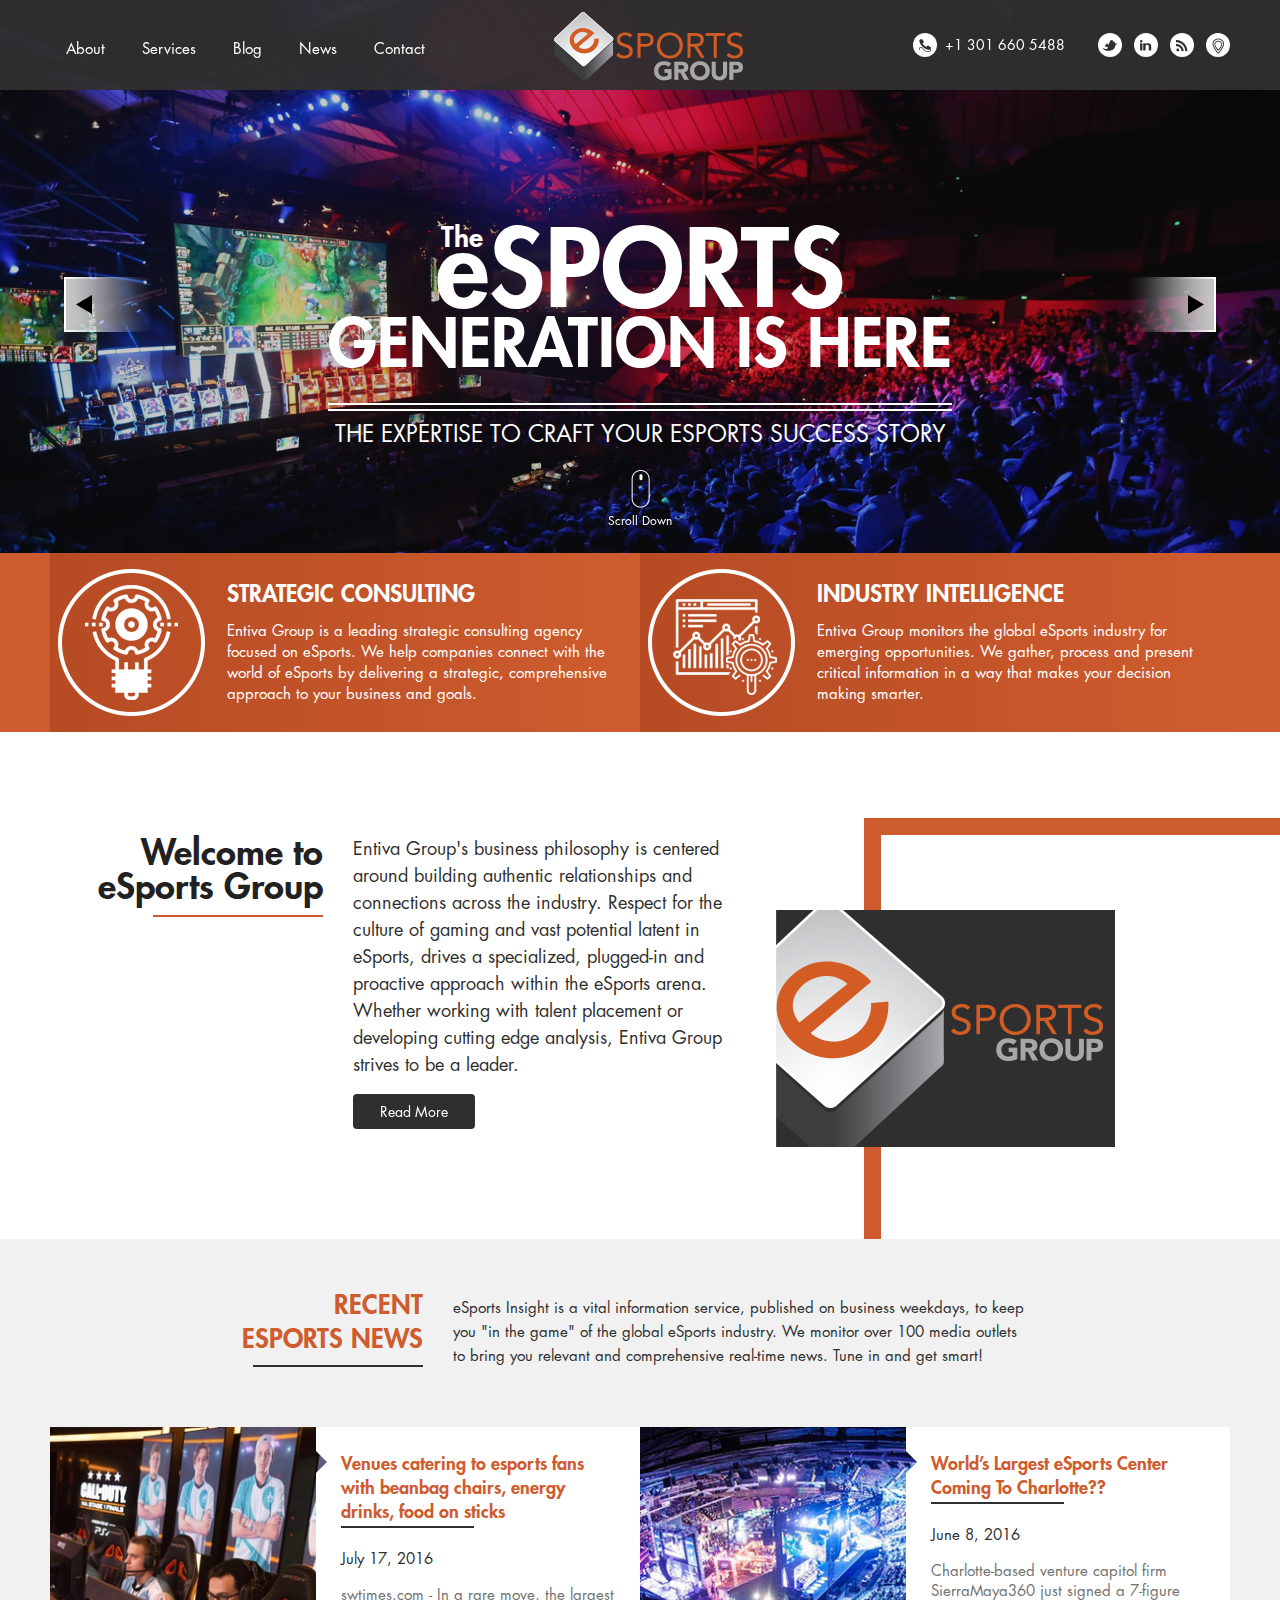
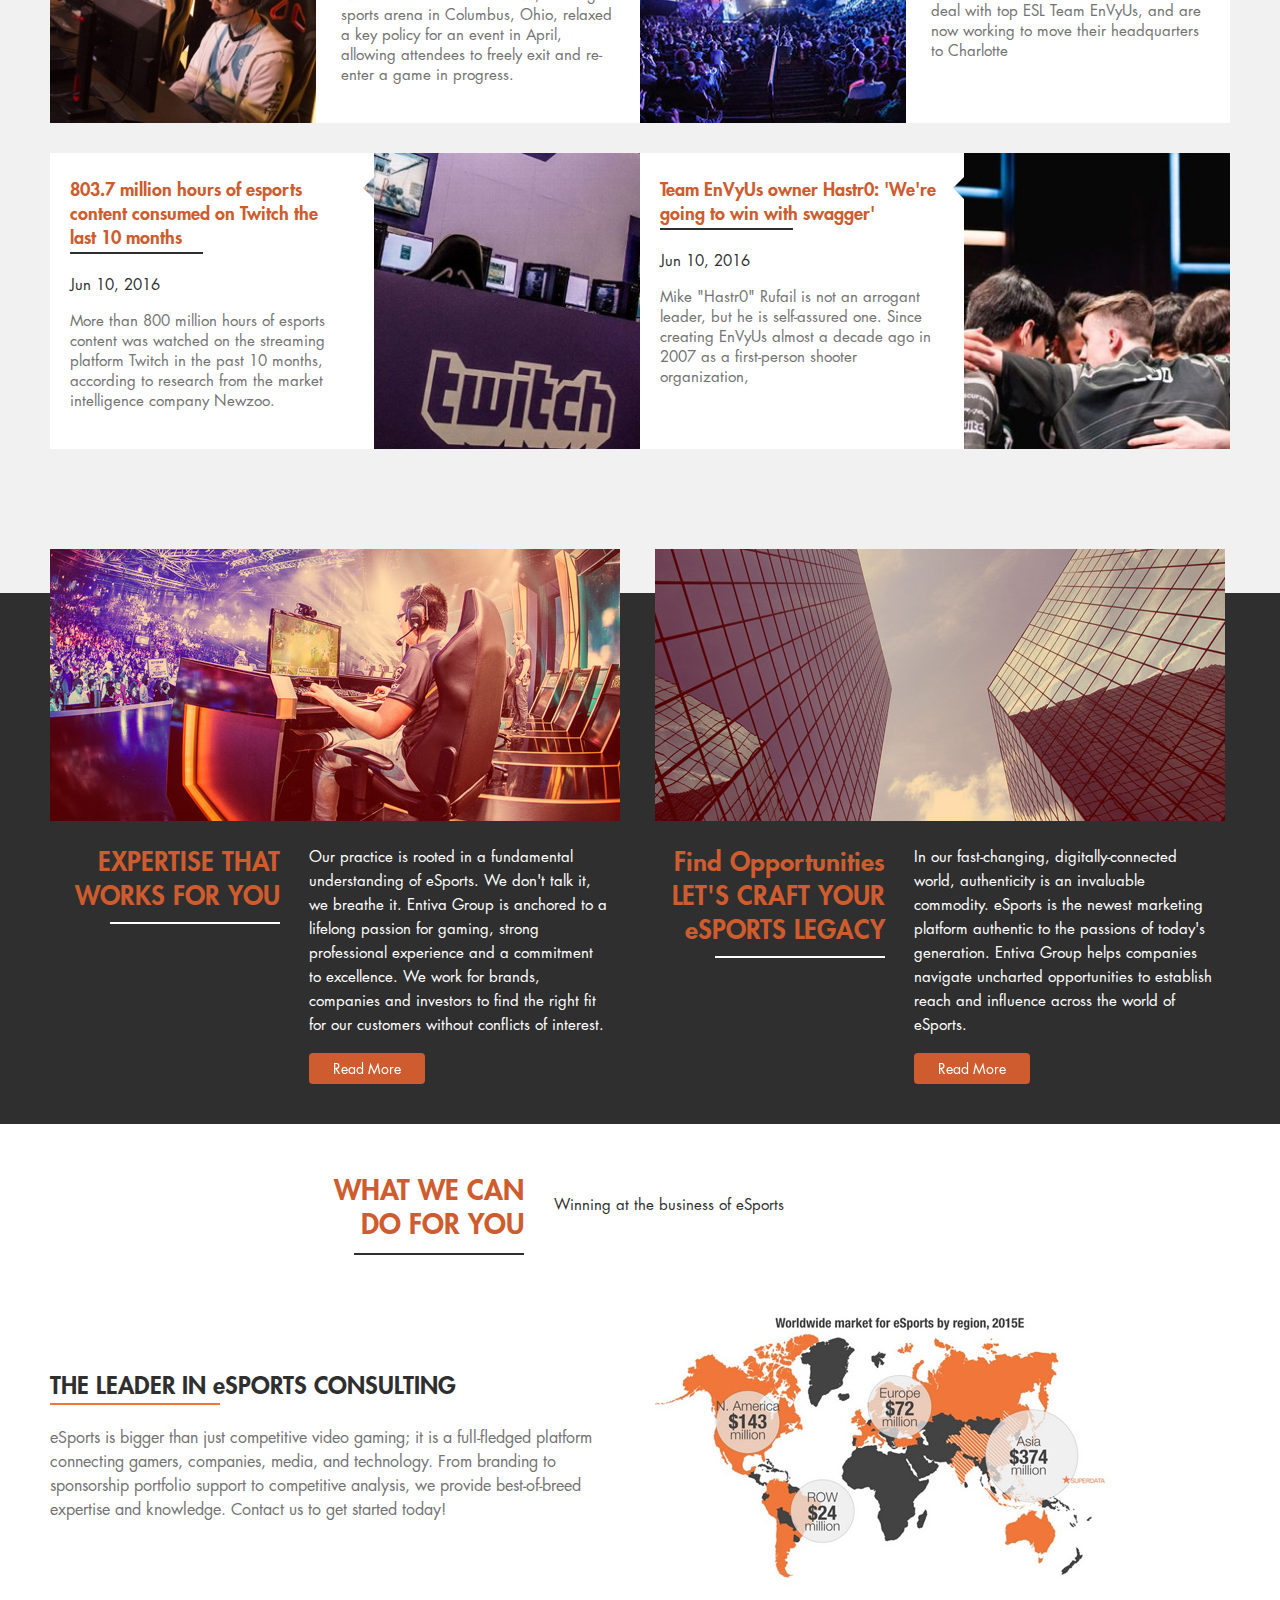
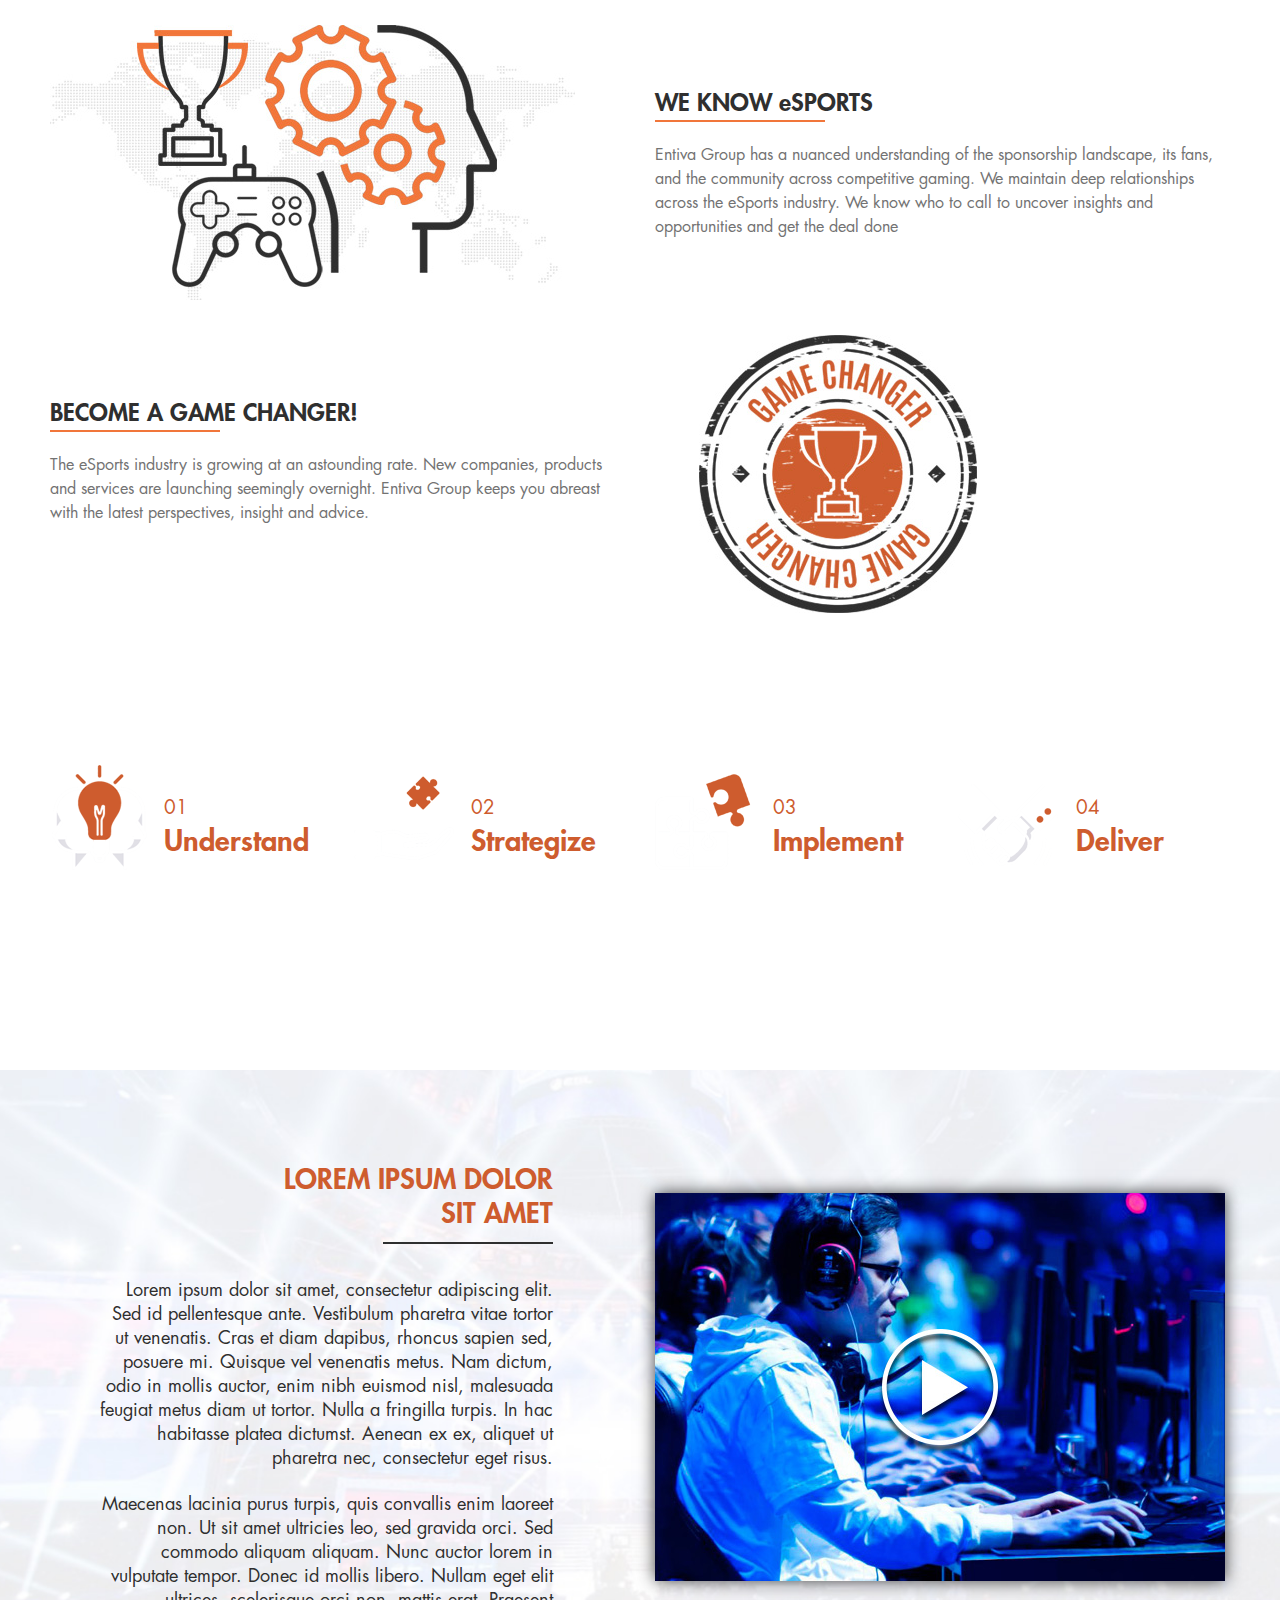
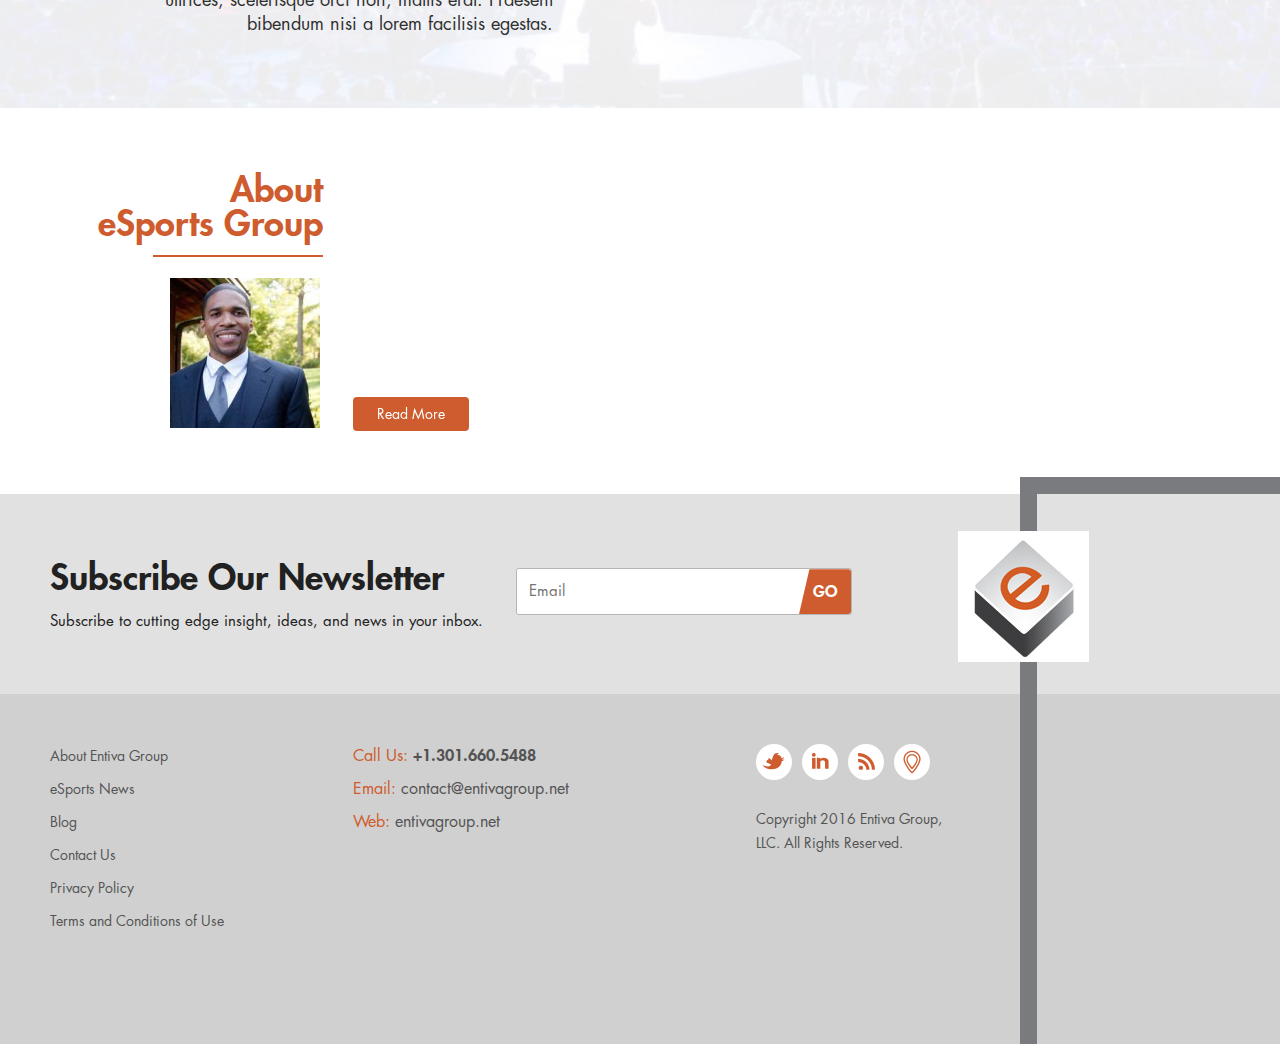
<file: index.html>
<!DOCTYPE html>
<html lang="en">
<head>
<meta charset="utf-8">
<meta http-equiv="X-UA-Compatible" content="IE=edge">
<meta name="viewport" content="width=device-width, initial-scale=1">
<title>eSports Group</title>
<link rel="shortcut icon" href="images/favicon.ico">
<link href="css/stylesheet.css" rel="stylesheet" type="text/css" />
<link href="css/style.css" rel="stylesheet" type="text/css" />
<link href="css/bootstrap.min.css" rel="stylesheet" type="text/css" />
<!-- HTML5 shim and Respond.js for IE8 support of HTML5 elements and media queries -->
<!-- WARNING: Respond.js doesn't work if you view the page via file:// -->
<!--[if lt IE 9]>
  <script src="https://oss.maxcdn.com/html5shiv/3.7.2/html5shiv.min.js"></script>
  <script src="https://oss.maxcdn.com/respond/1.4.2/respond.min.js"></script>
<![endif]-->

</head>
<body>  
<div class="header-area">
<header class="header">
    <div class="container">	
    	<div class="row">
        	<div class="col-md-3 col-md-push-5">
            <div class="logo"><a href="index.html"><img src="images/esports-logo.png" alt="eSports Group" class="img-responsive"></a></div>
            </div>
        	<div class="col-md-4 col-md-push-5">
                <div class="head-right">               
                    <div class="social-div">
                        <a href="https://twitter.com/fletchunleashed" target="_blank"><img src="images/twitter.png" alt="Twitter"></a>
                        <a href="https://www.linkedin.com/in/alexfletcher" target="_blank"><img src="images/linkedin.png" alt="Linkedin"></a>  
                        <a href="https://www.rss.com/" target="_blank"><img src="images/rss.png" alt="RSS"></a> 
                        <a href="#" target="_blank"><img src="images/news.png" alt="News"></a>           	
                    </div>
                    <a href="tel:13016605488" class="call-us">+1 301 660 5488</a> 
                </div>
      		</div>
        	<div class="col-md-5 col-md-pull-7">
            	<div class="main-nav">
        			<nav class="navbar navbar-inverse navbar-static-top">
                    <div class="navbar-header">
                      <button type="button" class="navbar-toggle collapsed" data-toggle="collapse" data-target="#navbar" aria-expanded="false" aria-controls="navbar">
                        <span class="icon-bar"></span>
                        <span class="icon-bar"></span>
                        <span class="icon-bar"></span>
                        <span class="sr-only">Menu</span>
                      </button>
                    </div>                                                                                                               
                    <div id="navbar" class="navbar-collapse collapse" aria-expanded="false" role="navigation">
                      <ul class="nav navbar-nav">
                        <li><a href="about.html">About</a></li>
                        <li><a href="services.html">Services</a></li>
                        <li><a href="blog.html">Blog</a></li>
                        <li><a href="news.html">News</a></li>   
                        <li><a href="contact.html">Contact</a></li>
                      </ul>
                    </div>
                    </nav>   
                </div>
       		</div> 
        </div>                
    </div>   
</header> 
<section id="banner">
    <div id="myCarousel" class="carousel slide" data-ride="carousel">
        <div class="carousel-inner" role="listbox">
        <div class="item active">
            <img src="images/slider-img1.jpg" alt="">
            <div class="carousel-area">
            <div class="container">
            <div class="carousel-caption">
            	<h2><abbr>The<br><span>e</span></abbr>Sports <br><span>Generation is Here</span></h2>
                <p>The expertise to craft your eSports success story</p>
            </div> 
            </div>
            </div>
        </div>
        <div class="item">
            <img src="images/slider-img1.jpg" alt="">
            <div class="carousel-area">
            <div class="container">
            <div class="carousel-caption">
            	<h2><abbr>The<br><span>e</span></abbr>Sports <br><span>Generation is Here</span></h2>
                <p>The expertise to craft your eSports success story</p>
            </div> 
            </div>
            </div>
        </div>
      </div>
      	<a class="left carousel-control" href="#myCarousel" role="button" data-slide="prev"></a>
	  	<a class="right carousel-control" href="#myCarousel" role="button" data-slide="next"></a>
    </div>
    <span class="scroll-down">
        <a href="javascript:void(0)" class="scrollto" target="scroll">Scroll Down</a>
    </span>
</section>
</div>
<div class="orange-tab-area" id="scroll">
	<div class="container">
    	<div class="orange-tab">
        	<img src="images/strategic-img.png" alt="">
            <h2>STRATEGIC CONSULTING</h2>
            <p>Entiva Group is a leading strategic consulting agency focused on eSports. We help companies connect with the world of eSports by delivering a strategic, comprehensive approach to your business and goals.</p>
        </div>
        <div class="orange-tab">
        	<img src="images/industry-img.png" alt="">
            <h2>INDUSTRY INTELLIGENCE</h2>
            <p>Entiva Group monitors the global eSports industry for emerging opportunities. We gather, process and present critical information in a way that makes your decision making smarter.</p>
        </div>
    </div>
</div>
<section class="wellcome-area">
	<div class="container">
    	<div class="row">
        	<div class="col-md-3">
            	<div class="welcome-heading">
                	<h1>Welcome to<br>eSports Group</h1>
                </div>
            </div>
        	<div class="col-md-4">
	            <div class="welcome-text">
                	<p>Entiva Group's business philosophy is centered around building authentic relationships and connections across the industry. Respect for the culture of gaming and vast potential latent in eSports, drives a specialized, plugged-in and proactive approach within the eSports arena. Whether working with talent placement or developing cutting edge analysis, Entiva Group strives to be a leader.</p>
                    <a href="about.html" class="black-btn btn">Read More</a>
                </div>
            </div>
        	<div class="col-md-5">
            	<div class="welcome-right">
                	<a href="index.html"><img src="images/welcome-img.jpg" alt="" class="img-responsive"></a>
                </div>
            </div>
        </div>
    </div>
</section>
<div class="news-area">
	<div class="container">
    	<div class="news-text-area">
    	<div class="row">
        	<div class="col-md-4">
            	<div class="news-heading">
                	<h2>Recent<br>eSports News</h2>
                </div>
            </div>
        	<div class="col-md-6">
            	<div class="news-text">
                	<p>eSports Insight is a vital information service, published on business weekdays, to keep you "in the game" of the global eSports industry. We monitor over 100 media outlets to bring you relevant and comprehensive real-time news. Tune in and get smart!</p>
                </div>            	
            </div>
        </div>
        </div>
        <div class="news-tab-area">
        <div class="news-tab">
        	<div class="news-img"><a href="news-detail.html"><img src="images/venues-catering.jpg" alt="" class="img-responsive"></a></div>
        	<div class="news-tab-text">
            	<h3><a href="news-detail.html">Venues catering to esports fans with beanbag chairs, energy drinks, food on sticks</a></h3>
                <span class="date">July 17, 2016</span>
                <p>swtimes.com - In a rare move, the largest sports arena in Columbus, Ohio, relaxed a key policy for an event in April, allowing attendees to freely exit and re-enter a game in progress.</p>
            </div>
        </div>
        <div class="news-tab">
        	<div class="news-img"><a href="news-detail.html"><img src="images/world-largest.jpg" alt="" class="img-responsive"></a></div>
        	<div class="news-tab-text">
            	<h3><a href="news-detail.html">World’s Largest eSports Center Coming To Charlotte??</a></h3>
                <span class="date">June 8, 2016</span>
                <p>Charlotte-based venture capitol firm SierraMaya360 just signed a 7-figure deal with top ESL Team EnVyUs, and are now working to move their headquarters to Charlotte </p>
            </div>
        </div>
        <div class="news-tab odd">
        	<div class="news-img"><a href="news-detail.html"><img src="images/million-hours.jpg" alt="" class="img-responsive"></a></div>
        	<div class="news-tab-text">
            	<h3><a href="news-detail.html">803.7 million hours of esports content consumed on Twitch the last 10 months</a></h3>
                <span class="date">Jun 10, 2016</span>
                <p>More than 800 million hours of esports content was watched on the streaming platform Twitch in the past 10 months, according to research from the market intelligence company Newzoo.</p>
            </div>
        </div>
        <div class="news-tab odd">
        	<div class="news-img"><a href="news-detail.html"><img src="images/team-envy.jpg" alt="" class="img-responsive"></a></div>
        	<div class="news-tab-text">
            	<h3><a href="news-detail.html">Team EnVyUs owner Hastr0: 'We're going to win with swagger'</a></h3>
                <span class="date">Jun 10, 2016</span>
                <p>Mike "Hastr0" Rufail is not an arrogant leader, but he is self-assured one. Since creating EnVyUs almost a decade ago in 2007 as a first-person shooter organization,</p>
            </div>
        </div>
        </div>
    </div>
</div>
<div class="promotional-area">
	<div class="container">
    	<div class="row">
        	<div class="col-md-6">
            	<div class="promotional-tab">
                	<div class="promotional-img"><a href="#"><img src="images/expertise-img.jpg" alt="" class="img-responsive"></a></div>
                    <div class="promotional-tab-heading">
                    	<h2><a href="#">EXPERTISE THAT WORKS FOR YOU</a></h2>
                    </div>
                    <div class="promotional-tab-text">
                        <p>Our practice is rooted in a fundamental understanding of eSports. We don't talk it, we breathe it. Entiva Group is anchored to a lifelong passion for gaming, strong professional experience and a commitment to excellence. We work for brands, companies and investors to find the right fit for our customers without conflicts of interest.</p>
                        <a href="#" class="orange-btn btn">Read More</a>
                    </div>
                </div>
            </div>
            <div class="col-md-6">
            	<div class="promotional-tab">
                	<div class="promotional-img"><a href="#"><img src="images/opportunities-img.jpg" alt="" class="img-responsive"></a></div>
                    <div class="promotional-tab-heading">
                    	<h2><a href="#">Find Opportunities LET'S CRAFT YOUR eSPORTS LEGACY</a></h2>
                    </div>
                    <div class="promotional-tab-text">
                        <p>In our fast-changing, digitally-connected world, authenticity is an invaluable commodity. eSports is the newest marketing platform authentic to the passions of today's generation. Entiva Group helps companies navigate uncharted opportunities to establish reach and influence across the world of eSports.</p>
                        <a href="#" class="orange-btn btn">Read More</a>
                    </div>
                </div>
            </div>
        </div>
    </div>
</div>
<div class="services-area">
	<div class="container">
    	<div class="services-tagline-area">
    	<div class="row">
        	<div class="col-sm-5">
            	<div class="services-heading">
                	<h2>What We Can<br>Do For You</h2>
                </div>
            </div>
        	<div class="col-sm-6">
            	<div class="services-tagline">
                	<p>Winning at the business of eSports</p>
                </div>            	
            </div>
        </div>
        </div>
        <article class="services-row">
        	<div class="row">
            	<div class="col-md-6 col-sm-5 col-md-push-6 col-sm-push-7">
                	<div class="services-img">
                    	<img src="images/esports-consulting.jpg" alt="" class="img-responsive">
                    </div>
                </div>
            	<div class="col-md-6 col-sm-7 col-md-pull-6 col-sm-pull-5">
                	<h3>THE LEADER IN eSPORTS CONSULTING</h3>
                    <p>eSports is bigger than just competitive video gaming; it is a full-fledged platform connecting gamers, companies, media, and technology. From branding to sponsorship portfolio support to competitive analysis, we provide best-of-breed expertise and knowledge. Contact us to get started today!</p>
                </div>
            	
            </div>
        </article>
        <article class="services-row">
        	<div class="row">
            	<div class="col-md-6 col-sm-5">
                	<div class="services-img">
                    	<img src="images/know-esports.jpg" alt="" class="img-responsive">
                    </div>
                </div>
            	<div class="col-md-6 col-sm-7">
                	<h3>WE KNOW eSPORTS</h3>
                    <p>Entiva Group has a nuanced understanding of the sponsorship landscape, its fans, and the community across competitive gaming. We maintain deep relationships across the eSports industry. We know who to call to uncover insights and opportunities and get the deal done</p>
                </div>
            </div>
        </article>
        <article class="services-row">
        	<div class="row">
            	<div class="col-md-6 col-sm-5 col-md-push-6 col-sm-push-7">
                	<div class="services-img">
                    	<img src="images/game-changer.jpg" alt="" class="img-responsive">
                    </div>
                </div>
            	<div class="col-md-6 col-sm-7 col-md-pull-6 col-sm-pull-5">
                	<h3>BECOME A GAME CHANGER!</h3>
                    <p>The eSports industry is growing at an astounding rate. New companies, products and services are launching seemingly overnight. Entiva Group keeps you abreast with the latest perspectives, insight and advice. </p>
                </div>
            	
            </div>
        </article>
    </div>
</div>
<div class="one-fourth-tab-area">
	<div class="container">
        <div class="row">
        	<div class="col-md-3 col-sm-6">
            	<figure class="one-fourth-tab">
                	<div class="icon-heading">
                	<img src="images/understand-icon.png" alt="">
                	<h3><small>01</small> Understand</h3>
                    </div>
                    <p>Entiva Group uses comprehensive data collection, interviews, and professional observation to form our analysis and viewpoints.</p>
                </figure>
            </div>
            <div class="col-md-3 col-sm-6">
            	<figure class="one-fourth-tab">
                	<div class="icon-heading">
                	<img src="images/strategize-icon.png" alt="">
                	<h3><small>02</small>Strategize</h3>
                    </div>
                    <p>We work to identify the right strategic solution custom to your company. We're plugged into the global eSports industry and will help you navigate it successfully.</p>
                </figure>
            </div>
            <div class="col-md-3 col-sm-6">
            	<figure class="one-fourth-tab">
                	<div class="icon-heading">
                	<img src="images/implement-icon.png" alt="">
                	<h3><small>03</small>Implement</h3>
                    </div>
                    <p>We use an extensive network of relationships and information coupled with one-of-a-kind techniques to see your solutions through to implementation.</p>
                </figure>
            </div>
            <div class="col-md-3 col-sm-6">
            	<figure class="one-fourth-tab">
                	<div class="icon-heading">
                	<img src="images/deliver-icon.png" alt="">
                	<h3><small>04</small>Deliver</h3>
                    </div>
                    <p>Entiva Group  always delivers,  across the full engagement lifecycle. Our focus is producing solutions, not just answers. Allow us to partner in your end-to-end success.</p>
                </figure>
            </div>
        </div>
    </div>
</div>
<div class="video-area">
	<div class="container">
    	<div class="row">
        	<div class="col-md-6">
            	<div class="video-text">
                	<h2>Lorem ipsum dolor <br>sit amet</h2>
                    <p>Lorem ipsum dolor sit amet, consectetur adipiscing elit. Sed id pellentesque ante. Vestibulum pharetra vitae tortor ut venenatis. Cras et diam dapibus, rhoncus sapien sed, posuere mi. Quisque vel venenatis metus. Nam dictum, odio in mollis auctor, enim nibh euismod nisl, malesuada feugiat metus diam ut tortor. Nulla a fringilla turpis. In hac habitasse platea dictumst. Aenean ex ex, aliquet ut pharetra nec, consectetur eget risus.</p>
                    <p>Maecenas lacinia purus turpis, quis convallis enim laoreet non. Ut sit amet ultricies leo, sed gravida orci. Sed commodo aliquam aliquam. Nunc auctor lorem in vulputate tempor. Donec id mollis libero. Nullam eget elit ultrices, scelerisque orci non, mattis erat. Praesent bibendum nisi a lorem facilisis egestas.</p>
                </div>
            </div>
        	<div class="col-md-6">
            	<div class="video">
                	<a href="#"><img src="images/video.jpg" alt="" class="img-responsive"></a>
                </div>
            </div>
        </div>
    </div>
</div>
<div class="about-area">
	<div class="container">
    	<div class="row">
        	<div class="col-md-3 col-sm-4">
            	<div class="about-heading-area">
                	<h2>About<br> eSports Group</h2>
                    <div class="about-img">
                    	<img src="images/about-img.jpg" alt="" class="img-responsive">
                    </div>
                </div>
            </div>
        	<div class="col-md-9 col-sm-8">
            	<div class="about-text">
                	<p>My name is Alex Fletcher, the founder and president of Entiva Group, LLC. As a lifelong gamer, athlete, and entrepreneur I'm proud and excited to be apart of the eSports industry. Like many others, my story began with a boy and his video game console. For me, it was the Super Nintendo Entertainment System that set ablaze my love for gaming. To this day,  few memories top the hours I spent absorbed in the 16-bit heaven laden with titles like "Super Mario World 3" and "Star Fox." From those early childhood years to adulthood, I've watched gaming progress from being considered something "you grow out of" to mainstream cultural movement, and have enjoyed every second of it. </p>
                    <a href="about.html" class="orange-btn btn">Read More</a>
                </div>
            </div>
        </div>
    </div>
</div>
<div class="footer-area">
<div class="newsletter-area">
    <div class="container">
    <div class="row">
    <div class="col-md-9 col-sm-9">
    	<div class="newsletter-heading">
        	<h2>Subscribe Our Newsletter</h2>
            <p>Subscribe to cutting edge insight, ideas, and news in your inbox.</p>
        </div>  
        <div class="newsletter-form">
        	<form action="" method="post">
            	<input type="email" class="newsletter-email" placeholder="Email">
            	<input type="submit" class="newsletter-submit" value="GO">
            </form>
        </div>
    </div>    
    <div class="col-md-3 col-sm-3">
        <div class="footer-logo">
	<a href="index.html"><img src="images/f-logo.jpg" alt="" class="img-responsive"></a>
</div>
	</div>
    </div>
    </div>
</div>
	<div class="container">
    	<footer class="footer">
        	<div class="row">
            	<div class="col-sm-3">
                	<div class="footer-nav">
                        <ul>
                        	<li><a href="about.html">About Entiva Group</a></li>
                            <li><a href="news.html">eSports News</a></li>
                            <li><a href="blog.html">Blog</a></li>
                            <li><a href="contact.html">Contact Us</a></li>
                            <li><a href="privacy-policy.html">Privacy Policy</a></li>
                            <li><a href="terms-conditions.html">Terms and Conditions of Use</a></li>
                        </ul>
                    </div>
                </div>
                <div class="col-sm-4">
                	<address class="footer-address">
                        <ul>
                        	<li><span>Call Us:</span>  <a href="tel:13016605488"><strong>+1.301.660.5488</strong></a></li>
                            <li><span>Email:</span> <a href="mailto:contact@entivagroup.net">contact@entivagroup.net</a></li>
                            <li><span>Web:</span> <a href="http://entivagroup.net/" target="_blank">entivagroup.net</a></li>
                        </ul>
                    </address>
                </div>
                <div class="col-sm-3">
                	<div class="footer-social">
                        <a href="https://twitter.com/fletchunleashed" target="_blank"><img src="images/twitter-icon.png" alt="Twitter"></a>
                        <a href="https://www.linkedin.com/in/alexfletcher" target="_blank"><img src="images/linkedin-icon.png" alt="Linkedin"></a>  
                        <a href="https://www.rss.com/" target="_blank"><img src="images/rss-icon.png" alt="RSS"></a> 
                        <a href="#" target="_blank"><img src="images/news-icon.png" alt="News"></a> 
                    </div>
                    <div class="copyright">
                    	<p>Copyright 2016 Entiva Group,<br> LLC. All Rights Reserved.</p>
                    </div>
                </div>
            </div>
        </footer>
    </div>    
</div>
<script src="js/jquery.js"></script>
<script src="js/bootstrap.min.js"></script>
<script>		   
	$('#myCarousel').carousel({
		interval: 3000000,
		cycle: true
	});	

$('.scrollto').click(function() {
	var curTarget = $(this).attr('target');
	if(curTarget  == "services"){
		$('body,html').animate({
			scrollTop: eval($('#' + $(this).attr('target')).offset().top - 200)
		}, 1000);
		
	}else{		
		$('body,html').animate({
			scrollTop: eval($('#' + $(this).attr('target')).offset().top -  0)
		}, 1000);
	}
}); 
</script>

</body>
</html>
</file>
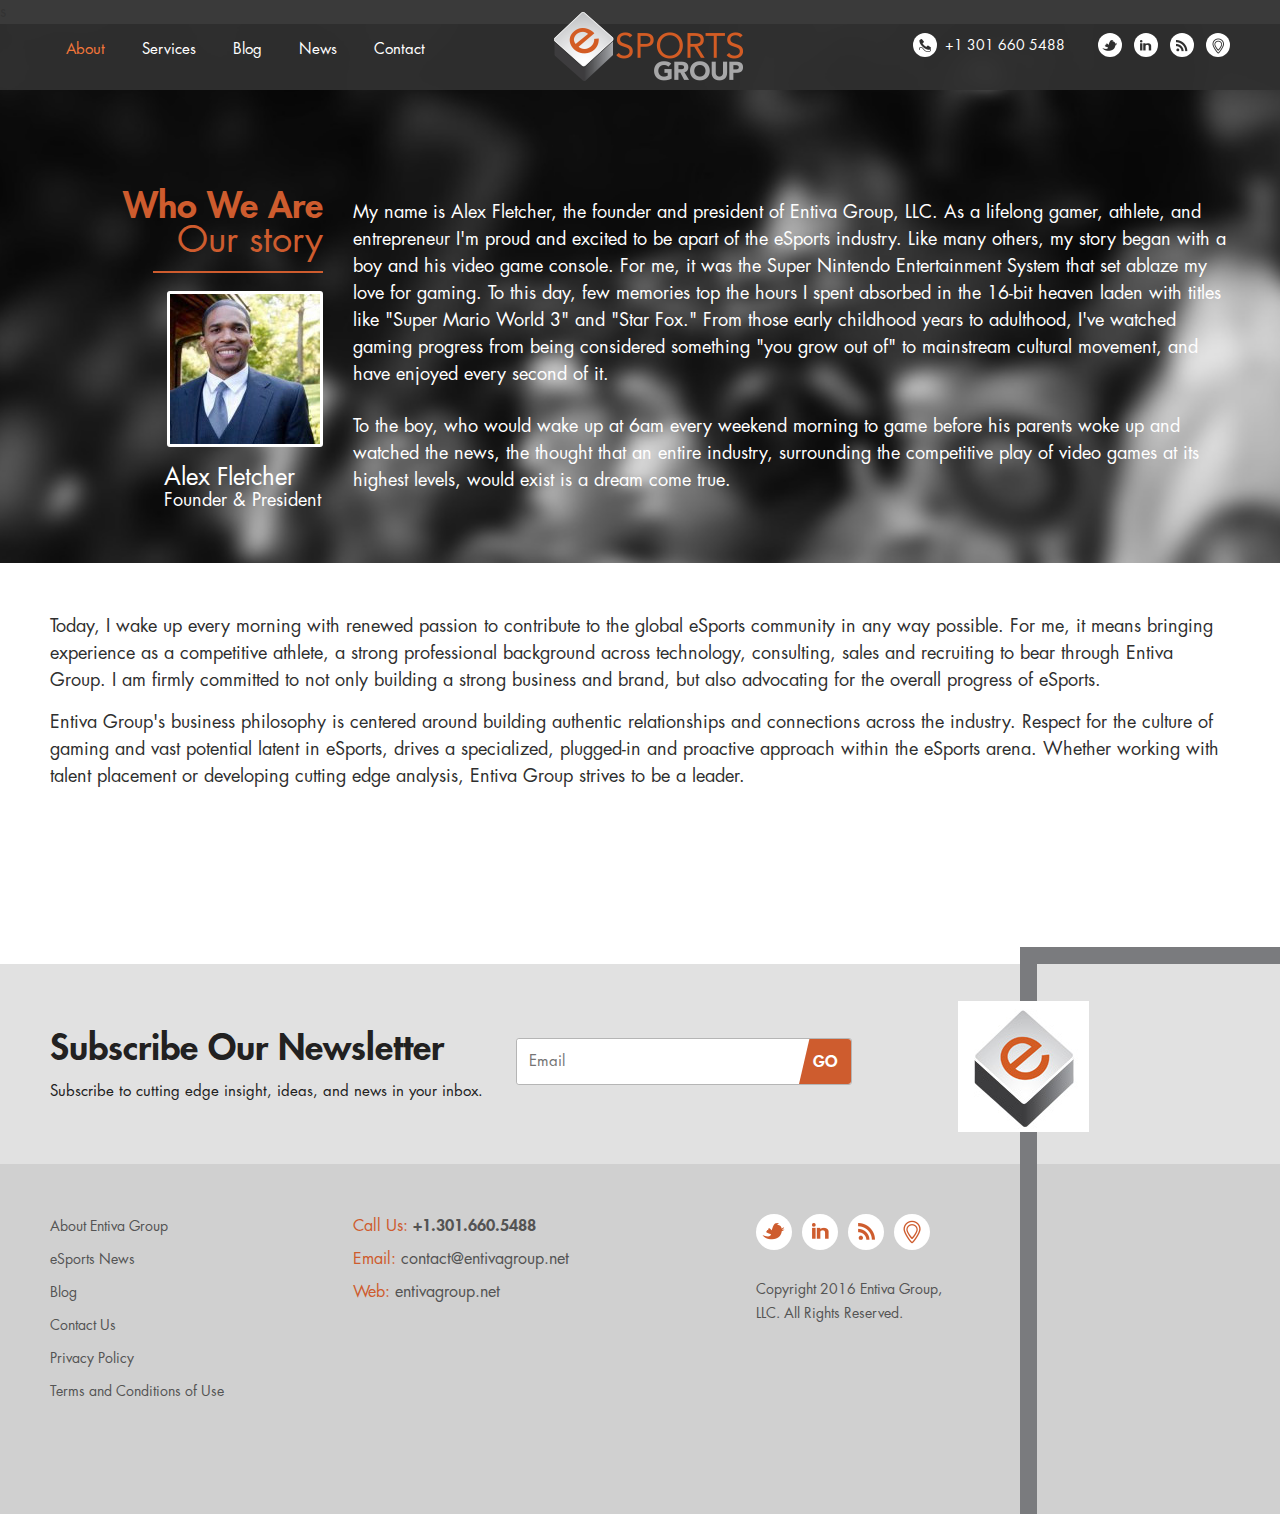
<file: about.html>
<!DOCTYPE html>
<html lang="en">
<head>
<meta charset="utf-8">
<meta http-equiv="X-UA-Compatible" content="IE=edge">
<meta name="viewport" content="width=device-width, initial-scale=1">
<title>eSports Group</title>
<link rel="shortcut icon" href="images/favicon.ico">
<link href="css/stylesheet.css" rel="stylesheet" type="text/css" />
<link href="css/style.css" rel="stylesheet" type="text/css" />
<link href="css/bootstrap.min.css" rel="stylesheet" type="text/css" />
<!-- HTML5 shim and Respond.js for IE8 support of HTML5 elements and media queries -->
<!-- WARNING: Respond.js doesn't work if you view the page via file:// -->
<!--[if lt IE 9]>
  <script src="https://oss.maxcdn.com/html5shiv/3.7.2/html5shiv.min.js"></script>
  <script src="https://oss.maxcdn.com/respond/1.4.2/respond.min.js"></script>
<![endif]-->

</head>
<body>  
<div class="header-area">s
<header class="header">
    <div class="container">	
    	<div class="row">
        	<div class="col-md-3 col-md-push-5">
            <div class="logo"><a href="index.html"><img src="images/esports-logo.png" alt="eSports Group" class="img-responsive"></a></div>
            </div>
        	<div class="col-md-4 col-md-push-5">
                <div class="head-right">               
                    <div class="social-div">
                        <a href="https://twitter.com/fletchunleashed" target="_blank"><img src="images/twitter.png" alt="Twitter"></a>
                        <a href="https://www.linkedin.com/in/alexfletcher" target="_blank"><img src="images/linkedin.png" alt="Linkedin"></a> 
                        <a href="https://www.rss.com/" target="_blank"><img src="images/rss.png" alt="RSS"></a> 
                        <a href="#" target="_blank"><img src="images/news.png" alt="News"></a>           	
                    </div>
                    <a href="tel:13016605488" class="call-us">+1 301 660 5488</a> 
                </div>
      		</div>
        	<div class="col-md-5 col-md-pull-7">
            	<div class="main-nav">
        			<nav class="navbar navbar-inverse navbar-static-top">
                    <div class="navbar-header">
                      <button type="button" class="navbar-toggle collapsed" data-toggle="collapse" data-target="#navbar" aria-expanded="false" aria-controls="navbar">
                        <span class="icon-bar"></span>
                        <span class="icon-bar"></span>
                        <span class="icon-bar"></span>
                        <span class="sr-only">Menu</span>
                      </button>
                    </div>                                                                                                               
                    <div id="navbar" class="navbar-collapse collapse" aria-expanded="false" role="navigation">
                      <ul class="nav navbar-nav">
                        <li class="active"><a href="about.html">About</a></li>
                        <li><a href="services.html">Services</a></li>
                        <li><a href="blog.html">Blog</a></li>
                        <li><a href="news.html">News</a></li>   
                        <li><a href="contact.html">Contact</a></li>
                      </ul>
                    </div>
                    </nav>   
                </div>
       		</div> 
        </div>                
    </div>   
</header> 
</div>
<div class="about-area inner-about-area">
	<div class="container">
    	<div class="row">
        	<div class="col-md-3 col-sm-4">
            	<div class="about-heading-area">
                	<h2>Who We Are<br><span>Our story</span></h2>
                    <div class="about-img">
                    	<img src="images/about-img.jpg" alt="" class="img-responsive">
                    </div>
                    <div class="designation">
                    	<h5>Alex Fletcher<br><span>Founder &amp; President</span></h5>
                    </div>
                </div>
            </div>
        	<div class="col-md-9 col-sm-8">
            	<div class="about-text">
                	<p>My name is Alex Fletcher, the founder and president of Entiva Group, LLC. As a lifelong gamer, athlete, and entrepreneur I'm proud and excited to be apart of the eSports industry. Like many others, my story began with a boy and his video game console. For me, it was the Super Nintendo Entertainment System that set ablaze my love for gaming. To this day,  few memories top the hours I spent absorbed in the 16-bit heaven laden with titles like "Super Mario World 3" and "Star Fox." From those early childhood years to adulthood, I've watched gaming progress from being considered something "you grow out of" to mainstream cultural movement, and have enjoyed every second of it. </p>
                    <p>To the boy, who would wake up at 6am every weekend morning to game before his parents woke up and watched the news, the thought that an entire industry, surrounding the competitive play of video games at its highest levels, would exist is a dream come true.</p>
                </div>
            </div>
        </div>
    </div>
</div>
<main class="content-div">
	<div class="container">
    <div class="inner-about-text">
    	<p>Today, I wake up every morning with renewed passion to contribute to the global eSports community in any way possible. For me, it means bringing experience as a competitive athlete, a strong professional background across technology, consulting, sales and recruiting to bear through Entiva Group. I am firmly committed to not only building a strong business and brand, but also advocating for the overall progress of eSports.</p>
        <p>Entiva Group's business philosophy is centered around building authentic relationships and connections across the industry. Respect for the culture of gaming and vast potential latent in eSports, drives a specialized, plugged-in and proactive approach within the eSports arena. Whether working with talent placement or developing cutting edge analysis, Entiva Group strives to be a leader. </p>
        </div>
    </div>
</main>
<div class="footer-area">
<div class="newsletter-area">
    <div class="container">
    <div class="row">
    <div class="col-md-9 col-sm-9">
    	<div class="newsletter-heading">
        	<h2>Subscribe Our Newsletter</h2>
            <p>Subscribe to cutting edge insight, ideas, and news in your inbox.</p>
        </div>  
        <div class="newsletter-form">
        	<form action="" method="post">
            	<input type="email" class="newsletter-email" placeholder="Email">
            	<input type="submit" class="newsletter-submit" value="GO">
            </form>
        </div>
    </div>    
    <div class="col-md-3 col-sm-3">
        <div class="footer-logo">
	<a href="index.html"><img src="images/f-logo.jpg" alt="" class="img-responsive"></a>
</div>
	</div>
    </div>
    </div>
</div>
	<div class="container">
    	<footer class="footer">
        	<div class="row">
            	<div class="col-sm-3">
                	<div class="footer-nav">
                        <ul>
                        	<li><a href="about.html">About Entiva Group</a></li>
                            <li><a href="news.html">eSports News</a></li>
                            <li><a href="blog.html">Blog</a></li>
                            <li><a href="contact.html">Contact Us</a></li>
                            <li><a href="privacy-policy.html">Privacy Policy</a></li>
                            <li><a href="terms-conditions.html">Terms and Conditions of Use</a></li>
                        </ul>
                    </div>
                </div>
                <div class="col-sm-4">
                	<address class="footer-address">
                        <ul>
                        	<li><span>Call Us:</span>  <a href="tel:13016605488"><strong>+1.301.660.5488</strong></a></li>
                            <li><span>Email:</span> <a href="mailto:contact@entivagroup.net">contact@entivagroup.net</a></li>
                            <li><span>Web:</span> <a href="http://entivagroup.net/" target="_blank">entivagroup.net</a></li>
                        </ul>
                    </address>
                </div>
                <div class="col-sm-3">
                	<div class="footer-social">
                        <a href="https://twitter.com/fletchunleashed" target="_blank"><img src="images/twitter-icon.png" alt="Twitter"></a>
                        <a href="https://www.linkedin.com/in/alexfletcher" target="_blank"><img src="images/linkedin-icon.png" alt="Linkedin"></a>  
                        <a href="https://www.rss.com/" target="_blank"><img src="images/rss-icon.png" alt="RSS"></a> 
                        <a href="#" target="_blank"><img src="images/news-icon.png" alt="News"></a> 
                    </div>
                    <div class="copyright">
                    	<p>Copyright 2016 Entiva Group,<br> LLC. All Rights Reserved.</p>
                    </div>
                </div>
            </div>
        </footer>
    </div>    
</div>
<script src="js/jquery.js"></script>
<script src="js/bootstrap.min.js"></script>
</body>
</html>
</file>
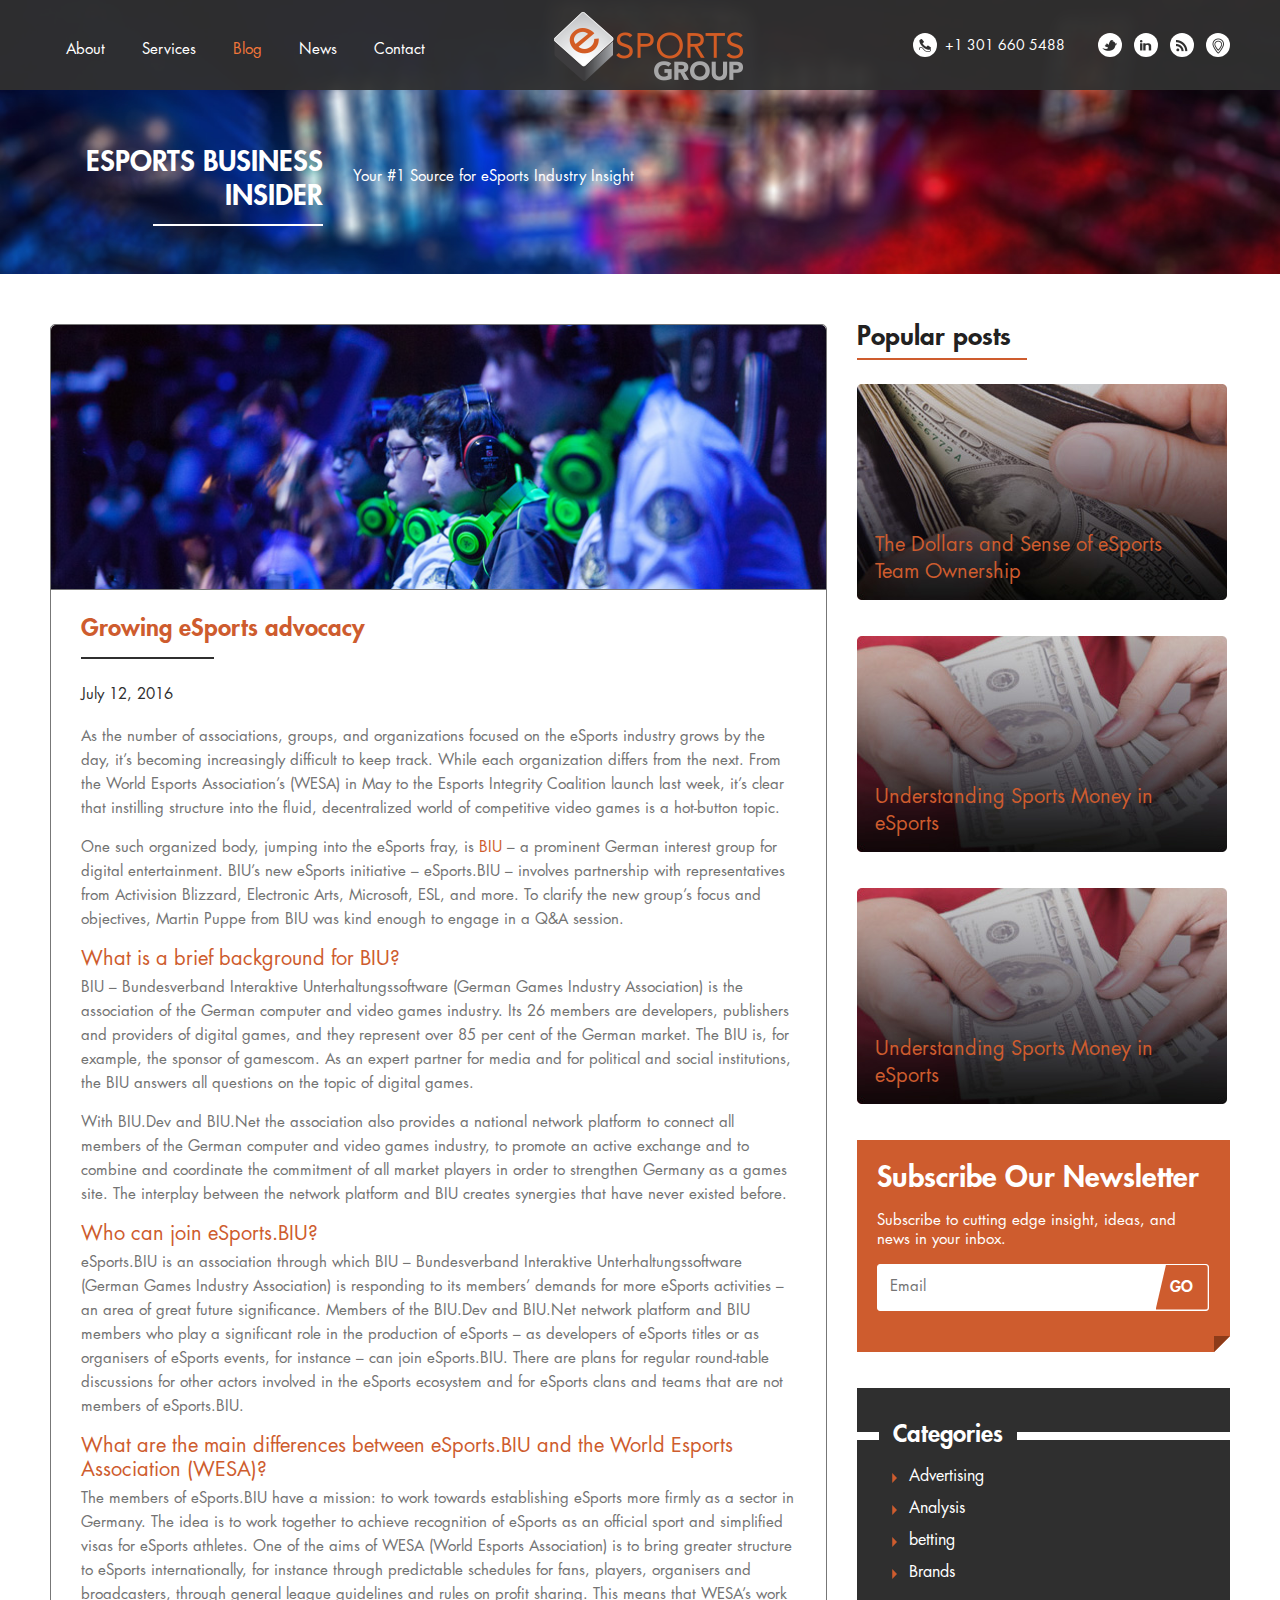
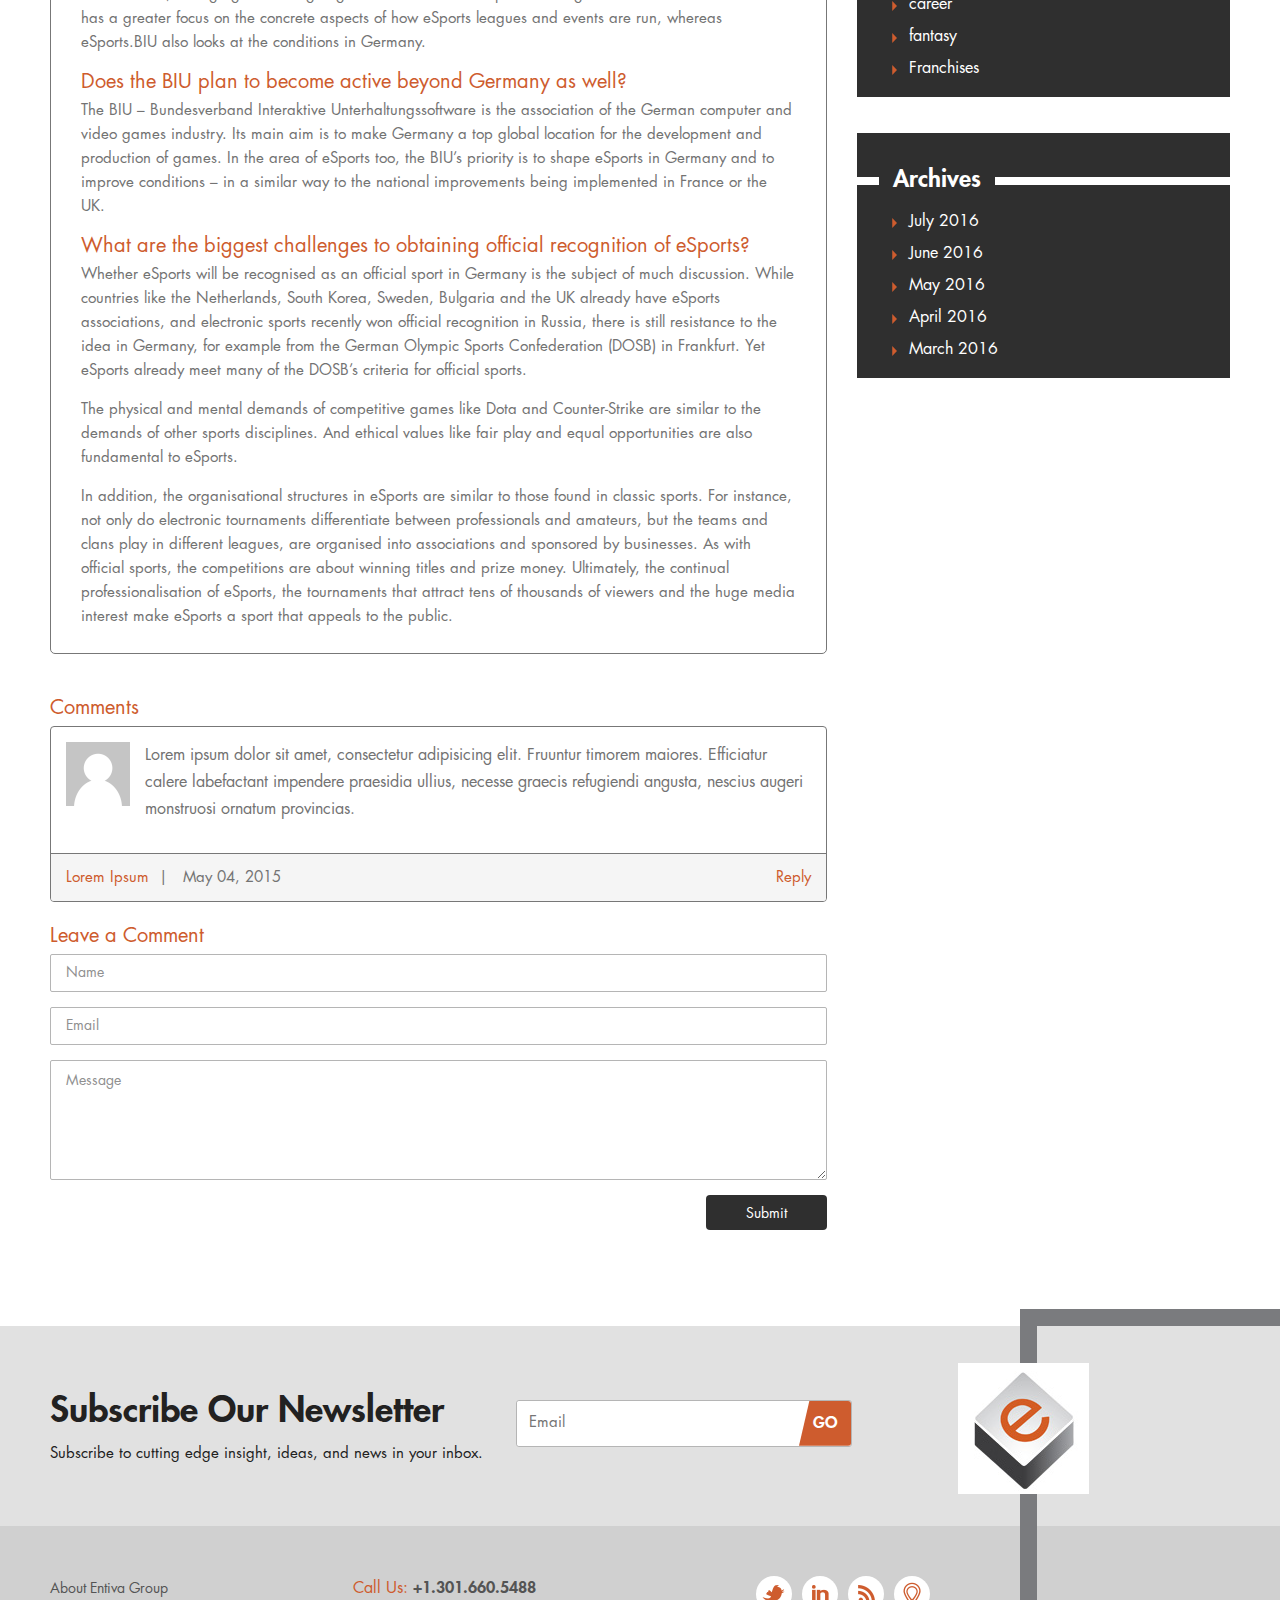
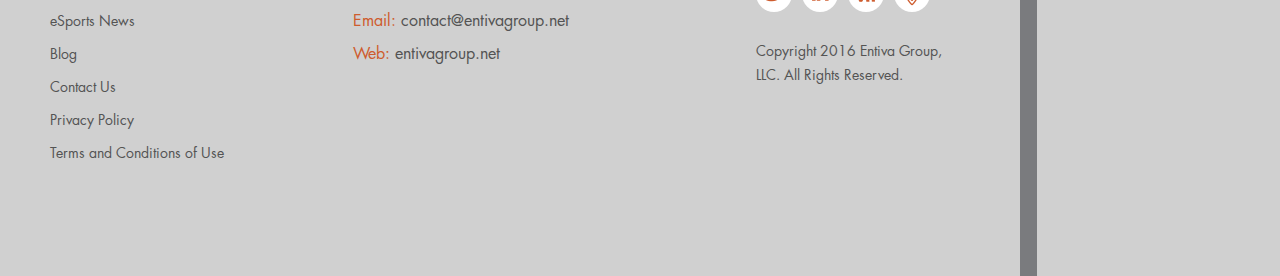
<file: blog-detail.html>
<!DOCTYPE html>
<html lang="en">
<head>
<meta charset="utf-8">
<meta http-equiv="X-UA-Compatible" content="IE=edge">
<meta name="viewport" content="width=device-width, initial-scale=1">
<title>eSports Group</title>
<link rel="shortcut icon" href="images/favicon.ico">
<link href="css/stylesheet.css" rel="stylesheet" type="text/css" />
<link href="css/style.css" rel="stylesheet" type="text/css" />
<link href="css/bootstrap.min.css" rel="stylesheet" type="text/css" />
<!-- HTML5 shim and Respond.js for IE8 support of HTML5 elements and media queries -->
<!-- WARNING: Respond.js doesn't work if you view the page via file:// -->
<!--[if lt IE 9]>
  <script src="https://oss.maxcdn.com/html5shiv/3.7.2/html5shiv.min.js"></script>
  <script src="https://oss.maxcdn.com/respond/1.4.2/respond.min.js"></script>
<![endif]-->

</head>
<body>  
<div class="header-area">
<header class="header">
    <div class="container">	
    	<div class="row">
        	<div class="col-md-3 col-md-push-5">
            <div class="logo"><a href="index.html"><img src="images/esports-logo.png" alt="eSports Group" class="img-responsive"></a></div>
            </div>
        	<div class="col-md-4 col-md-push-5">
                <div class="head-right">               
                    <div class="social-div">
                        <a href="https://twitter.com/fletchunleashed" target="_blank"><img src="images/twitter.png" alt="Twitter"></a>
                        <a href="https://www.linkedin.com/in/alexfletcher" target="_blank"><img src="images/linkedin.png" alt="Linkedin"></a> 
                        <a href="https://www.rss.com/" target="_blank"><img src="images/rss.png" alt="RSS"></a> 
                        <a href="#" target="_blank"><img src="images/news.png" alt="News"></a>           	
                    </div>
                    <a href="tel:13016605488" class="call-us">+1 301 660 5488</a> 
                </div>
      		</div>
        	<div class="col-md-5 col-md-pull-7">
            	<div class="main-nav">
        			<nav class="navbar navbar-inverse navbar-static-top">
                    <div class="navbar-header">
                      <button type="button" class="navbar-toggle collapsed" data-toggle="collapse" data-target="#navbar" aria-expanded="false" aria-controls="navbar">
                        <span class="icon-bar"></span>
                        <span class="icon-bar"></span>
                        <span class="icon-bar"></span>
                        <span class="sr-only">Menu</span>
                      </button>
                    </div>                                                                                                               
                    <div id="navbar" class="navbar-collapse collapse" aria-expanded="false" role="navigation">
                      <ul class="nav navbar-nav">
                        <li><a href="about.html">About</a></li>
                        <li><a href="services.html">Services</a></li>
                        <li class="active"><a href="blog.html">Blog</a></li>
                        <li><a href="news.html">News</a></li>   
                        <li><a href="contact.html">Contact</a></li>
                      </ul>
                    </div>
                    </nav>   
                </div>
       		</div> 
        </div>                
    </div>   
</header> 
<div class="inner-banner">
	<img src="images/blog-banner.jpg" alt="" class="img-responsive">
<div class="inner-banner-text">
	<div class="container">
    	<div class="row">
        	<div class="col-md-3 col-sm-4">
            <div class="banner-heading">
                <h1>Esports Business<br> Insider</h1>
            </div>
            </div>
        	<div class="col-md-9 col-sm-8">
            <div class="banner-tagline">
                <p>Your #1 Source for eSports Industry Insight</p>
            </div>
            </div>
        </div>    
        </div>    
    </div>
</div>
</div>
<main class="content-div">
	<div class="container">
    	<div class="row">
        	<div class="col-md-8">
            	<div class="left-section">
                	<article class="blog-post">
                    	<img src="images/growing-img.jpg" alt="" class="img-responsive">
                        <div class="blog-post-description inner-description">
                        	<h3>Growing eSports advocacy</h3>
                            <span class="date">July 12, 2016</span>
                            <p>As the number of associations, groups, and organizations focused on the eSports industry grows by the day, it’s becoming increasingly difficult to keep track. While each organization differs from the next. From the World Esports Association’s (WESA) in May to the Esports Integrity Coalition launch last week, it’s clear that instilling structure into the fluid, decentralized world of competitive video games is a hot-button topic.</p>
                            <p>One such organized body, jumping into the eSports fray, is <a href="http://www.biu-online.de/" target="_blank">BIU</a> – a prominent German interest group for digital entertainment. BIU’s new eSports initiative – eSports.BIU – involves partnership with representatives from Activision Blizzard, Electronic Arts, Microsoft, ESL, and more. To clarify the new group’s focus and objectives, Martin Puppe from BIU was kind enough to engage in a Q&amp;A session.</p>
                            <h4>What is a brief background for BIU?</h4>
                            <p>BIU – Bundesverband Interaktive Unterhaltungssoftware (German Games Industry Association) is the association of the German computer and video games industry. Its 26 members are developers, publishers and providers of digital games, and they represent over 85 per cent of the German market. The BIU is, for example, the sponsor of gamescom. As an expert partner for media and for political and social institutions, the BIU answers all questions on the topic of digital games.</p>
                            <p>With BIU.Dev and BIU.Net the association also provides a national network platform to connect all members of the German computer and video games industry, to promote an active exchange and to combine and coordinate the commitment of all market players in order to strengthen Germany as a games site. The interplay between the network platform and BIU creates synergies that have never existed before.</p>
                            <h4>Who can join eSports.BIU?</h4>
                            <p>eSports.BIU is an association through which BIU – Bundesverband Interaktive Unterhaltungssoftware (German Games Industry Association) is responding to its members’ demands for more eSports activities – an area of great future significance. Members of the BIU.Dev and BIU.Net network platform and BIU members who play a significant role in the production of eSports – as developers of eSports titles or as organisers of eSports events, for instance – can join eSports.BIU. There are plans for regular round-table discussions for other actors involved in the eSports ecosystem and for eSports clans and teams that are not members of eSports.BIU.</p>
                            <h4>What are the main differences between eSports.BIU and the World Esports Association (WESA)?</h4>
                            <p>The members of eSports.BIU have a mission: to work towards establishing eSports more firmly as a sector in Germany. The idea is to work together to achieve recognition of eSports as an official sport and simplified visas for eSports athletes. One of the aims of WESA (World Esports Association) is to bring greater structure to eSports internationally, for instance through predictable schedules for fans, players, organisers and broadcasters, through general league guidelines and rules on profit sharing. This means that WESA’s work has a greater focus on the concrete aspects of how eSports leagues and events are run, whereas eSports.BIU also looks at the conditions in Germany.</p>
                            <h4>Does the BIU plan to become active beyond Germany as well?</h4>
                            <p>The BIU – Bundesverband Interaktive Unterhaltungssoftware is the association of the German computer and video games industry. Its main aim is to make Germany a top global location for the development and production of games. In the area of eSports too, the BIU’s priority is to shape eSports in Germany and to improve conditions – in a similar way to the national improvements being implemented in France or the UK.</p>
                            <h4>What are the biggest challenges to obtaining official recognition of eSports?</h4>
                            <p>Whether eSports will be recognised as an official sport in Germany is the subject of much discussion. While countries like the Netherlands, South Korea, Sweden, Bulgaria and the UK already have eSports associations, and electronic sports recently won official recognition in Russia, there is still resistance to the idea in Germany, for example from the German Olympic Sports Confederation (DOSB) in Frankfurt. Yet eSports already meet many of the DOSB’s criteria for official sports.</p>
                            <p>The physical and mental demands of competitive games like Dota and Counter-Strike are similar to the demands of other sports disciplines. And ethical values like fair play and equal opportunities are also fundamental to eSports.</p>
                            <p>In addition, the organisational structures in eSports are similar to those found in classic sports. For instance, not only do electronic tournaments differentiate between professionals and amateurs, but the teams and clans play in different leagues, are organised into associations and sponsored by businesses. As with official sports, the competitions are about winning titles and prize money. Ultimately, the continual professionalisation of eSports, the tournaments that attract tens of thousands of viewers and the huge media interest make eSports a sport that appeals to the public.</p>
                        </div>
                    </article>
                    <div class="comments">
                    <h4>Comments</h4>
                    <div class="panel panel-default">
                            <div class="panel-body">
                                <img src="images/comments-img.png" alt="comments" class="alignleft">
                                <p>Lorem ipsum dolor sit amet, consectetur adipisicing elit. Fruuntur timorem maiores. Efficiatur calere labefactant impendere praesidia ullius, necesse graecis refugiendi angusta, nescius augeri monstruosi ornatum provincias.</p>
                            </div>
                            <div class="panel-footer">
                                <div class="row">
                                    <div class="col-md-9 col-sm-9">
                                        <a href="#">Lorem Ipsum</a>&nbsp; | &nbsp; May 04, 2015
                                    </div>
                                    <div class="col-md-3 col-sm-3">
                                        <a href="#" class="pull-right reply">Reply</a>
                                    </div>
                                </div>
                            </div>
                        </div>
                    <div class="comment-leave">
                    <h4>Leave a Comment</h4>
                        <div class="form-group">
                          <input type="text" class="form-control" placeholder="Name">
                        </div>
                        <div class="form-group">
                          <input type="email" class="form-control" placeholder="Email">
                        </div>
                        <div class="form-group">
                          <textarea name="comment" class="form-control" cols="50" rows="5" placeholder="Message"></textarea>
                        </div>
                        <div class="form-group pull-right">
                          <a href="#" class="submit-btn">Submit</a>
                        </div>
                    </div>
                  </div>
                </div>
            </div>
        	<div class="col-md-4">
            	<div class="right-section">
                	<div class="right-heading-div">
                    	<h2>Popular posts</h2>
                    </div>
                    <div class="right-tab">
                    	<div class="right-img-tab">
                        	<a href="blog-detail.html"><img src="images/right-img1.jpg" alt="" class="img-responsive"></a>
                            <h4><a href="blog-detail.html">The Dollars and Sense of eSports Team Ownership</a></h4>
                        </div>
                    </div>
                    <div class="right-tab">
                    	<div class="right-img-tab">
                        	<a href="blog-detail.html"><img src="images/right-img2.jpg" alt="" class="img-responsive"></a>
                            <h4><a href="blog-detail.html">Understanding Sports Money in eSports</a></h4>
                        </div>
                    </div>
                    <div class="right-tab">
                    	<div class="right-img-tab">
                        	<a href="blog-detail.html"><img src="images/right-img2.jpg" alt="" class="img-responsive"></a>
                            <h4><a href="blog-detail.html">Understanding Sports Money in eSports</a></h4>
                        </div>
                    </div>
                    <div class="right-tab">
                    	<div class="right-newsletter">
                        	<h3>Subscribe Our Newsletter</h3>
                            <p>Subscribe to cutting edge insight, ideas, and news in your inbox.</p>
                            <div class="newsletter-form">
                                <form action="" method="post">
                                    <input type="email" class="newsletter-email" placeholder="Email">
                                    <input type="submit" class="newsletter-submit" value="GO">
                                </form>
                            </div>
                        </div>
                    </div>
                    <div class="right-tab">
                    	<div class="right-grey-tab">
                        	<h3><span>Categories</span></h3>
                            <ul>
                            	<li><a href="#">Advertising</a></li>
                                <li><a href="#">Analysis</a></li>
                                <li><a href="#">betting</a></li>
                                <li><a href="#">Brands</a></li>
                                <li><a href="#">career</a></li>
                                <li><a href="#">fantasy</a></li>
                                <li><a href="#">Franchises</a></li>
                            </ul>
                        </div>
                    </div>
                    <div class="right-tab">
                    	<div class="right-grey-tab">
                        	<h3><span>Archives</span></h3>
                            <ul>
                            	<li><a href="#">July 2016</a></li>
                                <li><a href="#">June 2016</a></li>
                                <li><a href="#">May 2016</a></li>
                                <li><a href="#">April 2016</a></li>
                                <li><a href="#">March 2016</a></li>
                            </ul>
                        </div>
                    </div>
                </div>
            </div>
        </div>
    </div>
</main>
<div class="footer-area">
<div class="newsletter-area">
    <div class="container">
    <div class="row">
    <div class="col-md-9 col-sm-9">
    	<div class="newsletter-heading">
        	<h2>Subscribe Our Newsletter</h2>
            <p>Subscribe to cutting edge insight, ideas, and news in your inbox.</p>
        </div>  
        <div class="newsletter-form">
        	<form action="" method="post">
            	<input type="email" class="newsletter-email" placeholder="Email">
            	<input type="submit" class="newsletter-submit" value="GO">
            </form>
        </div>
    </div>    
    <div class="col-md-3 col-sm-3">
        <div class="footer-logo">
	<a href="index.html"><img src="images/f-logo.jpg" alt="" class="img-responsive"></a>
</div>
	</div>
    </div>
    </div>
</div>
	<div class="container">
    	<footer class="footer">
        	<div class="row">
            	<div class="col-sm-3">
                	<div class="footer-nav">
                        <ul>
                        	<li><a href="about.html">About Entiva Group</a></li>
                            <li><a href="news.html">eSports News</a></li>
                            <li><a href="blog.html">Blog</a></li>
                            <li><a href="contact.html">Contact Us</a></li>
                            <li><a href="privacy-policy.html">Privacy Policy</a></li>
                            <li><a href="terms-conditions.html">Terms and Conditions of Use</a></li>
                        </ul>
                    </div>
                </div>
                <div class="col-sm-4">
                	<address class="footer-address">
                        <ul>
                        	<li><span>Call Us:</span>  <a href="tel:13016605488"><strong>+1.301.660.5488</strong></a></li>
                            <li><span>Email:</span> <a href="mailto:contact@entivagroup.net">contact@entivagroup.net</a></li>
                            <li><span>Web:</span> <a href="http://entivagroup.net/" target="_blank">entivagroup.net</a></li>
                        </ul>
                    </address>
                </div>
                <div class="col-sm-3">
                	<div class="footer-social">
                        <a href="https://twitter.com/fletchunleashed" target="_blank"><img src="images/twitter-icon.png" alt="Twitter"></a>
                        <a href="https://www.linkedin.com/in/alexfletcher" target="_blank"><img src="images/linkedin-icon.png" alt="Linkedin"></a>  
                        <a href="https://www.rss.com/" target="_blank"><img src="images/rss-icon.png" alt="RSS"></a> 
                        <a href="#" target="_blank"><img src="images/news-icon.png" alt="News"></a> 
                    </div>
                    <div class="copyright">
                    	<p>Copyright 2016 Entiva Group,<br> LLC. All Rights Reserved.</p>
                    </div>
                </div>
            </div>
        </footer>
    </div>    
</div>
<script src="js/jquery.js"></script>
<script src="js/bootstrap.min.js"></script>
</body>
</html>
</file>
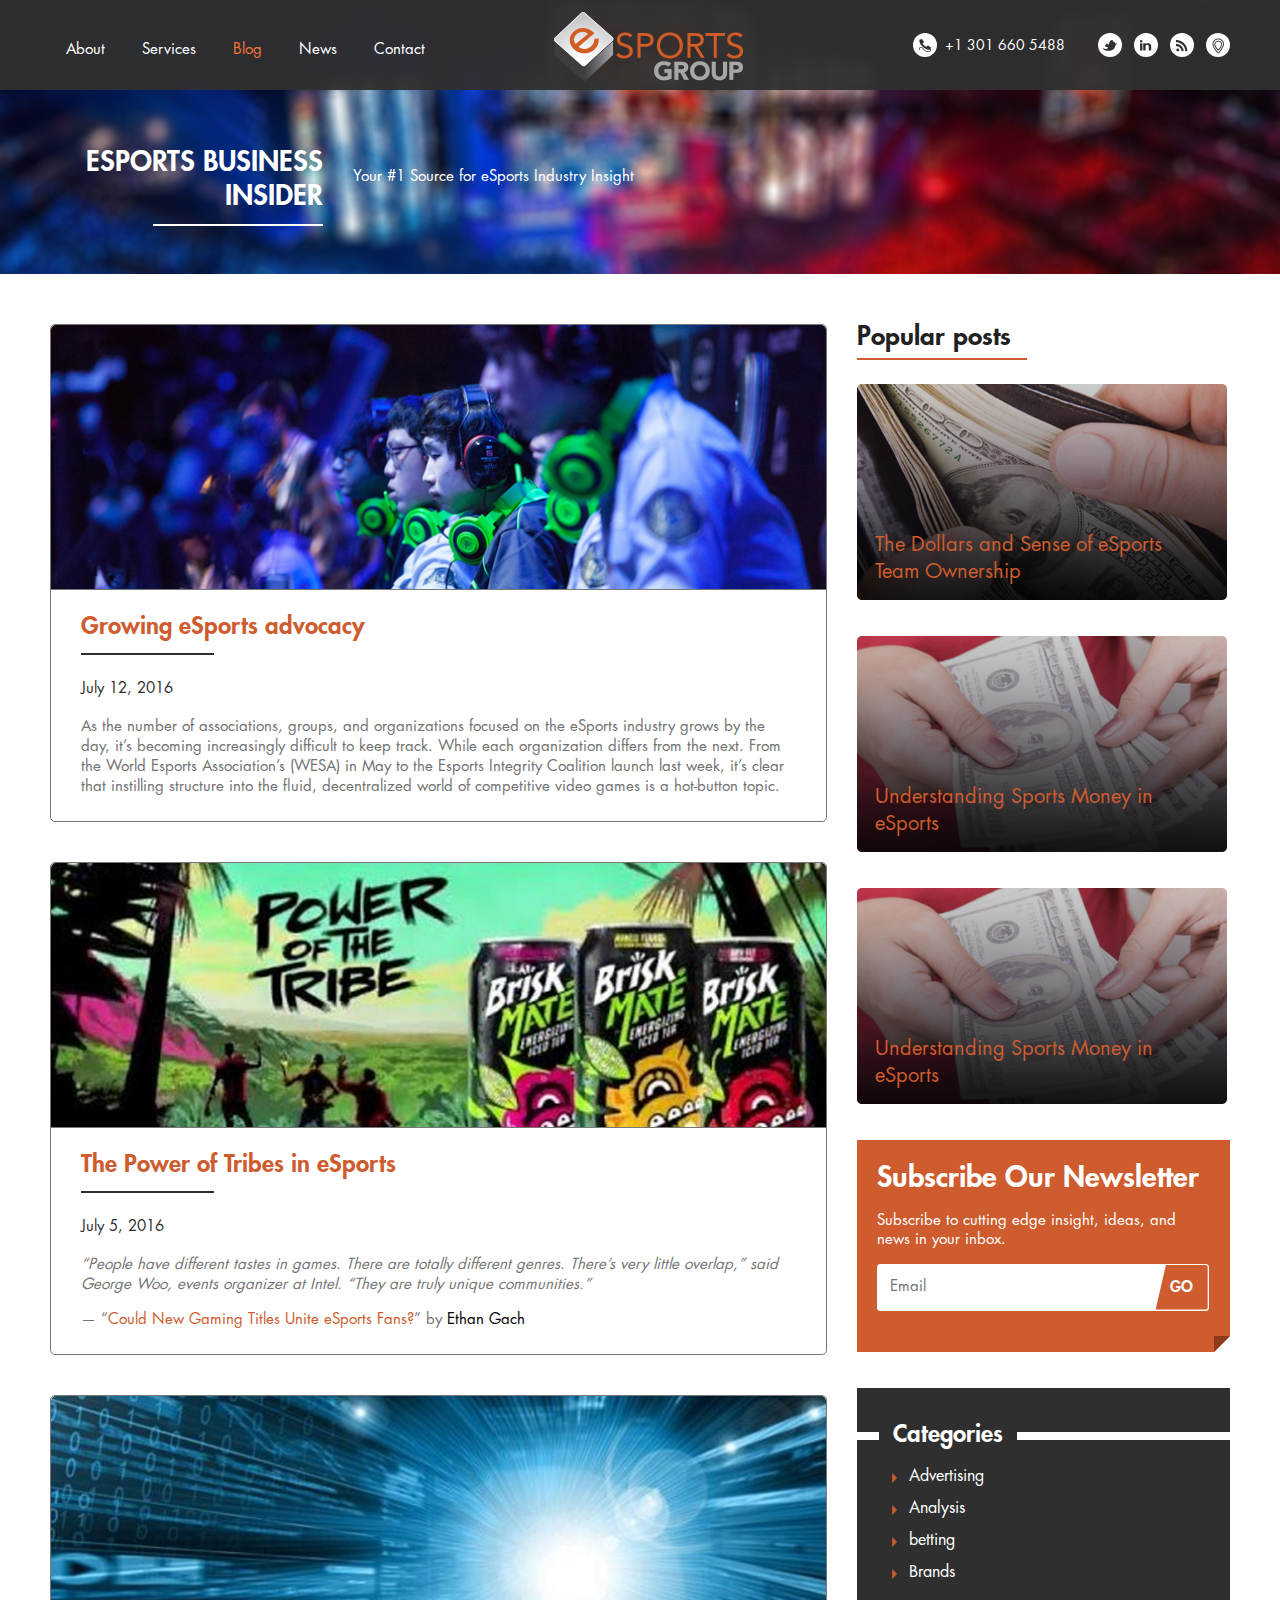
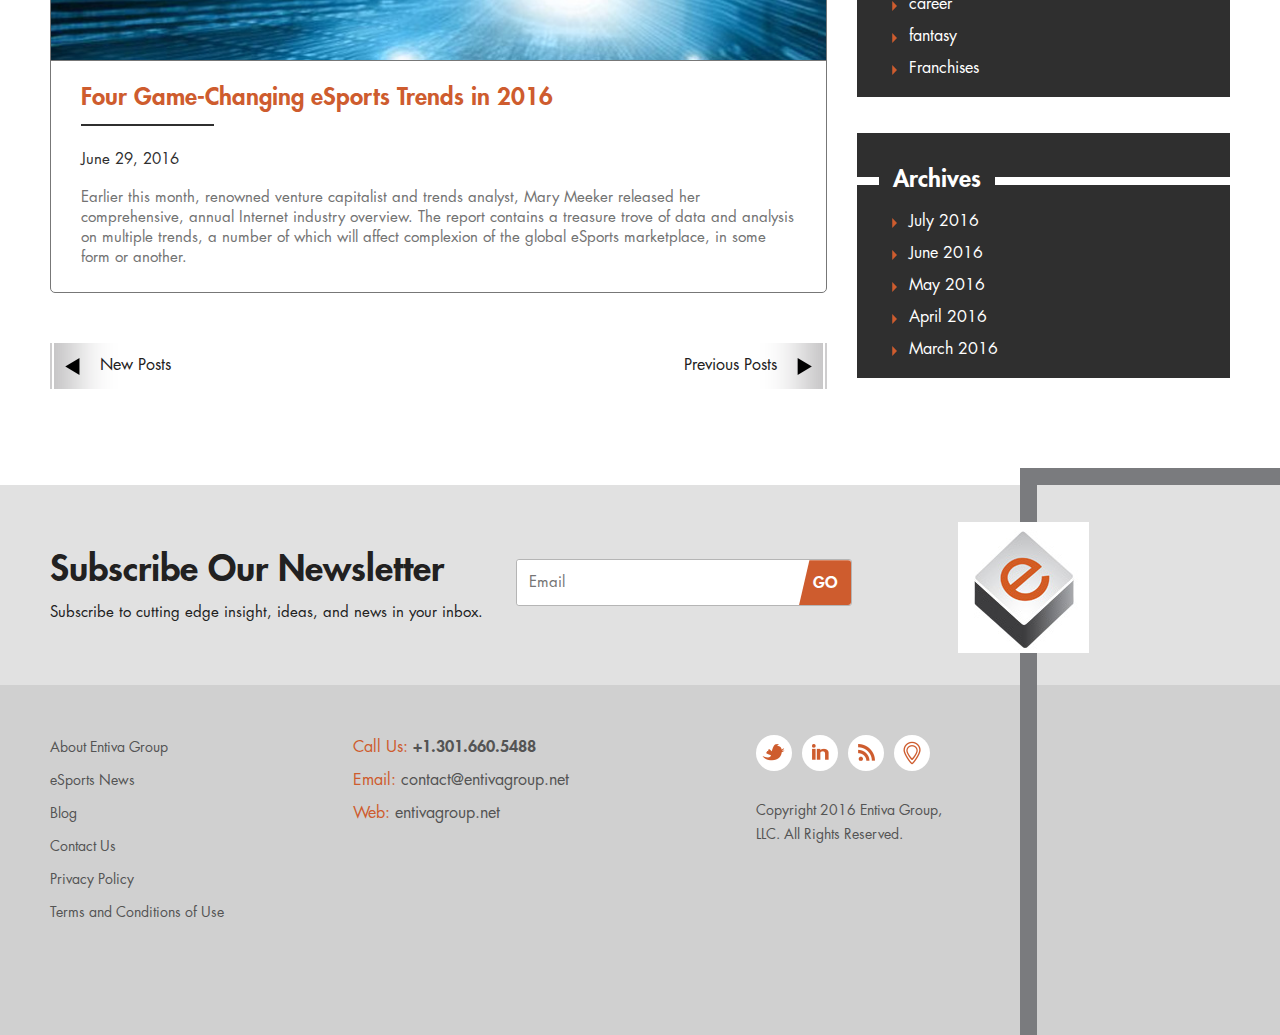
<file: blog.html>
<!DOCTYPE html>
<html lang="en">
<head>
<meta charset="utf-8">
<meta http-equiv="X-UA-Compatible" content="IE=edge">
<meta name="viewport" content="width=device-width, initial-scale=1">
<title>eSports Group</title>
<link rel="shortcut icon" href="images/favicon.ico">
<link href="css/stylesheet.css" rel="stylesheet" type="text/css" />
<link href="css/style.css" rel="stylesheet" type="text/css" />
<link href="css/bootstrap.min.css" rel="stylesheet" type="text/css" />
<!-- HTML5 shim and Respond.js for IE8 support of HTML5 elements and media queries -->
<!-- WARNING: Respond.js doesn't work if you view the page via file:// -->
<!--[if lt IE 9]>
  <script src="https://oss.maxcdn.com/html5shiv/3.7.2/html5shiv.min.js"></script>
  <script src="https://oss.maxcdn.com/respond/1.4.2/respond.min.js"></script>
<![endif]-->

</head>
<body>  
<div class="header-area">
<header class="header">
    <div class="container">	
    	<div class="row">
        	<div class="col-md-3 col-md-push-5">
            <div class="logo"><a href="index.html"><img src="images/esports-logo.png" alt="eSports Group" class="img-responsive"></a></div>
            </div>
        	<div class="col-md-4 col-md-push-5">
                <div class="head-right">               
                    <div class="social-div">
                        <a href="https://twitter.com/fletchunleashed" target="_blank"><img src="images/twitter.png" alt="Twitter"></a>
                        <a href="https://www.linkedin.com/in/alexfletcher" target="_blank"><img src="images/linkedin.png" alt="Linkedin"></a> 
                        <a href="https://www.rss.com/" target="_blank"><img src="images/rss.png" alt="RSS"></a> 
                        <a href="#" target="_blank"><img src="images/news.png" alt="News"></a>           	
                    </div>
                    <a href="tel:13016605488" class="call-us">+1 301 660 5488</a> 
                </div>
      		</div>
        	<div class="col-md-5 col-md-pull-7">
            	<div class="main-nav">
        			<nav class="navbar navbar-inverse navbar-static-top">
                    <div class="navbar-header">
                      <button type="button" class="navbar-toggle collapsed" data-toggle="collapse" data-target="#navbar" aria-expanded="false" aria-controls="navbar">
                        <span class="icon-bar"></span>
                        <span class="icon-bar"></span>
                        <span class="icon-bar"></span>
                        <span class="sr-only">Menu</span>
                      </button>
                    </div>                                                                                                               
                    <div id="navbar" class="navbar-collapse collapse" aria-expanded="false" role="navigation">
                      <ul class="nav navbar-nav">
                        <li><a href="about.html">About</a></li>
                        <li><a href="services.html">Services</a></li>
                        <li class="active"><a href="blog.html">Blog</a></li>
                        <li><a href="news.html">News</a></li>   
                        <li><a href="contact.html">Contact</a></li>
                      </ul>
                    </div>
                    </nav>   
                </div>
       		</div> 
        </div>                
    </div>   
</header> 
<div class="inner-banner">
	<img src="images/blog-banner.jpg" alt="" class="img-responsive">
<div class="inner-banner-text">
	<div class="container">
    	<div class="row">
        	<div class="col-md-3 col-sm-4">
            <div class="banner-heading">
                <h1>Esports Business<br> Insider</h1>
            </div>
            </div>
        	<div class="col-md-9 col-sm-8">
            <div class="banner-tagline">
                <p>Your #1 Source for eSports Industry Insight</p>
            </div>
            </div>
        </div>    
        </div>    
    </div>
</div>
</div>
<main class="content-div">
	<div class="container">
    	<div class="row">
        	<div class="col-md-8">
            	<div class="left-section">
                	<article class="blog-post">
                    	<a href="blog-detail.html"><img src="images/growing-img.jpg" alt="" class="img-responsive"></a>
                        <div class="blog-post-description">
                        	<h3><a href="blog-detail.html">Growing eSports advocacy</a></h3>
                            <span class="date">July 12, 2016</span>
                            <p>As the number of associations, groups, and organizations focused on the eSports industry grows by the day, it’s becoming increasingly difficult to keep track. While each organization differs from the next. From the World Esports Association’s (WESA) in May to the Esports Integrity Coalition launch last week, it’s clear that instilling structure into the fluid, decentralized world of competitive video games is a hot-button topic.</p>
                        </div>
                    </article>
                    <article class="blog-post">
                    	<a href="blog-detail.html"><img src="images/power-tribes-img.jpg" alt="" class="img-responsive"></a>
                        <div class="blog-post-description">
                        	<h3><a href="blog-detail.html">The Power of Tribes in eSports</a></h3>
                            <span class="date">July 5, 2016</span>
                            <blockquote>
                            <p>“People have different tastes in games. There are totally different genres. There’s very little overlap,” said George Woo, events organizer at Intel. “They are truly unique communities.”</p>
                            <cite>— “<span>Could New Gaming Titles Unite eSports Fans?</span>” by <span class="author">Ethan Gach</span></cite>
                            </blockquote>
                        </div>
                    </article>
                    <article class="blog-post">
                    	<a href="blog-detail.html"><img src="images/game-changing-img.jpg" alt="" class="img-responsive"></a>
                        <div class="blog-post-description">
                        	<h3><a href="blog-detail.html">Four Game-Changing eSports Trends in 2016</a></h3>
                            <span class="date">June 29, 2016</span>
                            <p>Earlier this month, renowned venture capitalist and trends analyst, Mary Meeker released her comprehensive, annual Internet industry overview. The report contains a treasure trove of data and analysis on multiple trends, a number of which will affect complexion of the global eSports marketplace, in some form or another.</p>
                        </div>
                    </article>
                    <nav class="article-nav">
                      <ul class="pager">
                        <li><a href="#">New Posts</a></li>
                        <li><a href="#">Previous Posts</a></li>
                      </ul>
                    </nav>
                </div>
            </div>
        	<div class="col-md-4">
            	<div class="right-section">
                	<div class="right-heading-div">
                    	<h2>Popular posts</h2>
                    </div>
                    <div class="right-tab">
                    	<div class="right-img-tab">
                        	<a href="blog-detail.html"><img src="images/right-img1.jpg" alt="" class="img-responsive"></a>
                            <h4><a href="blog-detail.html">The Dollars and Sense of eSports Team Ownership</a></h4>
                        </div>
                    </div>
                    <div class="right-tab">
                    	<div class="right-img-tab">
                        	<a href="blog-detail.html"><img src="images/right-img2.jpg" alt="" class="img-responsive"></a>
                            <h4><a href="blog-detail.html">Understanding Sports Money in eSports</a></h4>
                        </div>
                    </div>
                    <div class="right-tab">
                    	<div class="right-img-tab">
                        	<a href="blog-detail.html"><img src="images/right-img2.jpg" alt="" class="img-responsive"></a>
                            <h4><a href="blog-detail.html">Understanding Sports Money in eSports</a></h4>
                        </div>
                    </div>
                    <div class="right-tab">
                    	<div class="right-newsletter">
                        	<h3>Subscribe Our Newsletter</h3>
                            <p>Subscribe to cutting edge insight, ideas, and news in your inbox.</p>
                            <div class="newsletter-form">
                                <form action="" method="post">
                                    <input type="email" class="newsletter-email" placeholder="Email">
                                    <input type="submit" class="newsletter-submit" value="GO">
                                </form>
                            </div>
                        </div>
                    </div>
                    <div class="right-tab">
                    	<div class="right-grey-tab">
                        	<h3><span>Categories</span></h3>
                            <ul>
                            	<li><a href="#">Advertising</a></li>
                                <li><a href="#">Analysis</a></li>
                                <li><a href="#">betting</a></li>
                                <li><a href="#">Brands</a></li>
                                <li><a href="#">career</a></li>
                                <li><a href="#">fantasy</a></li>
                                <li><a href="#">Franchises</a></li>
                            </ul>
                        </div>
                    </div>
                    <div class="right-tab">
                    	<div class="right-grey-tab">
                        	<h3><span>Archives</span></h3>
                            <ul>
                            	<li><a href="#">July 2016</a></li>
                                <li><a href="#">June 2016</a></li>
                                <li><a href="#">May 2016</a></li>
                                <li><a href="#">April 2016</a></li>
                                <li><a href="#">March 2016</a></li>
                            </ul>
                        </div>
                    </div>
                </div>
            </div>
        </div>
    </div>
</main>
<div class="footer-area">
<div class="newsletter-area">
    <div class="container">
    <div class="row">
    <div class="col-md-9 col-sm-9">
    	<div class="newsletter-heading">
        	<h2>Subscribe Our Newsletter</h2>
            <p>Subscribe to cutting edge insight, ideas, and news in your inbox.</p>
        </div>  
        <div class="newsletter-form">
        	<form action="" method="post">
            	<input type="email" class="newsletter-email" placeholder="Email">
            	<input type="submit" class="newsletter-submit" value="GO">
            </form>
        </div>
    </div>    
    <div class="col-md-3 col-sm-3">
        <div class="footer-logo">
	<a href="index.html"><img src="images/f-logo.jpg" alt="" class="img-responsive"></a>
</div>
	</div>
    </div>
    </div>
</div>
	<div class="container">
    	<footer class="footer">
        	<div class="row">
            	<div class="col-sm-3">
                	<div class="footer-nav">
                        <ul>
                        	<li><a href="about.html">About Entiva Group</a></li>
                            <li><a href="news.html">eSports News</a></li>
                            <li><a href="blog.html">Blog</a></li>
                            <li><a href="contact.html">Contact Us</a></li>
                            <li><a href="privacy-policy.html">Privacy Policy</a></li>
                            <li><a href="terms-conditions.html">Terms and Conditions of Use</a></li>
                        </ul>
                    </div>
                </div>
                <div class="col-sm-4">
                	<address class="footer-address">
                        <ul>
                        	<li><span>Call Us:</span>  <a href="tel:13016605488"><strong>+1.301.660.5488</strong></a></li>
                            <li><span>Email:</span> <a href="mailto:contact@entivagroup.net">contact@entivagroup.net</a></li>
                            <li><span>Web:</span> <a href="http://entivagroup.net/" target="_blank">entivagroup.net</a></li>
                        </ul>
                    </address>
                </div>
                <div class="col-sm-3">
                	<div class="footer-social">
                        <a href="https://twitter.com/fletchunleashed" target="_blank"><img src="images/twitter-icon.png" alt="Twitter"></a>
                        <a href="https://www.linkedin.com/in/alexfletcher" target="_blank"><img src="images/linkedin-icon.png" alt="Linkedin"></a>  
                        <a href="https://www.rss.com/" target="_blank"><img src="images/rss-icon.png" alt="RSS"></a> 
                        <a href="#" target="_blank"><img src="images/news-icon.png" alt="News"></a> 
                    </div>
                    <div class="copyright">
                    	<p>Copyright 2016 Entiva Group,<br> LLC. All Rights Reserved.</p>
                    </div>
                </div>
            </div>
        </footer>
    </div>    
</div>
<script src="js/jquery.js"></script>
<script src="js/bootstrap.min.js"></script>
</body>
</html>
</file>
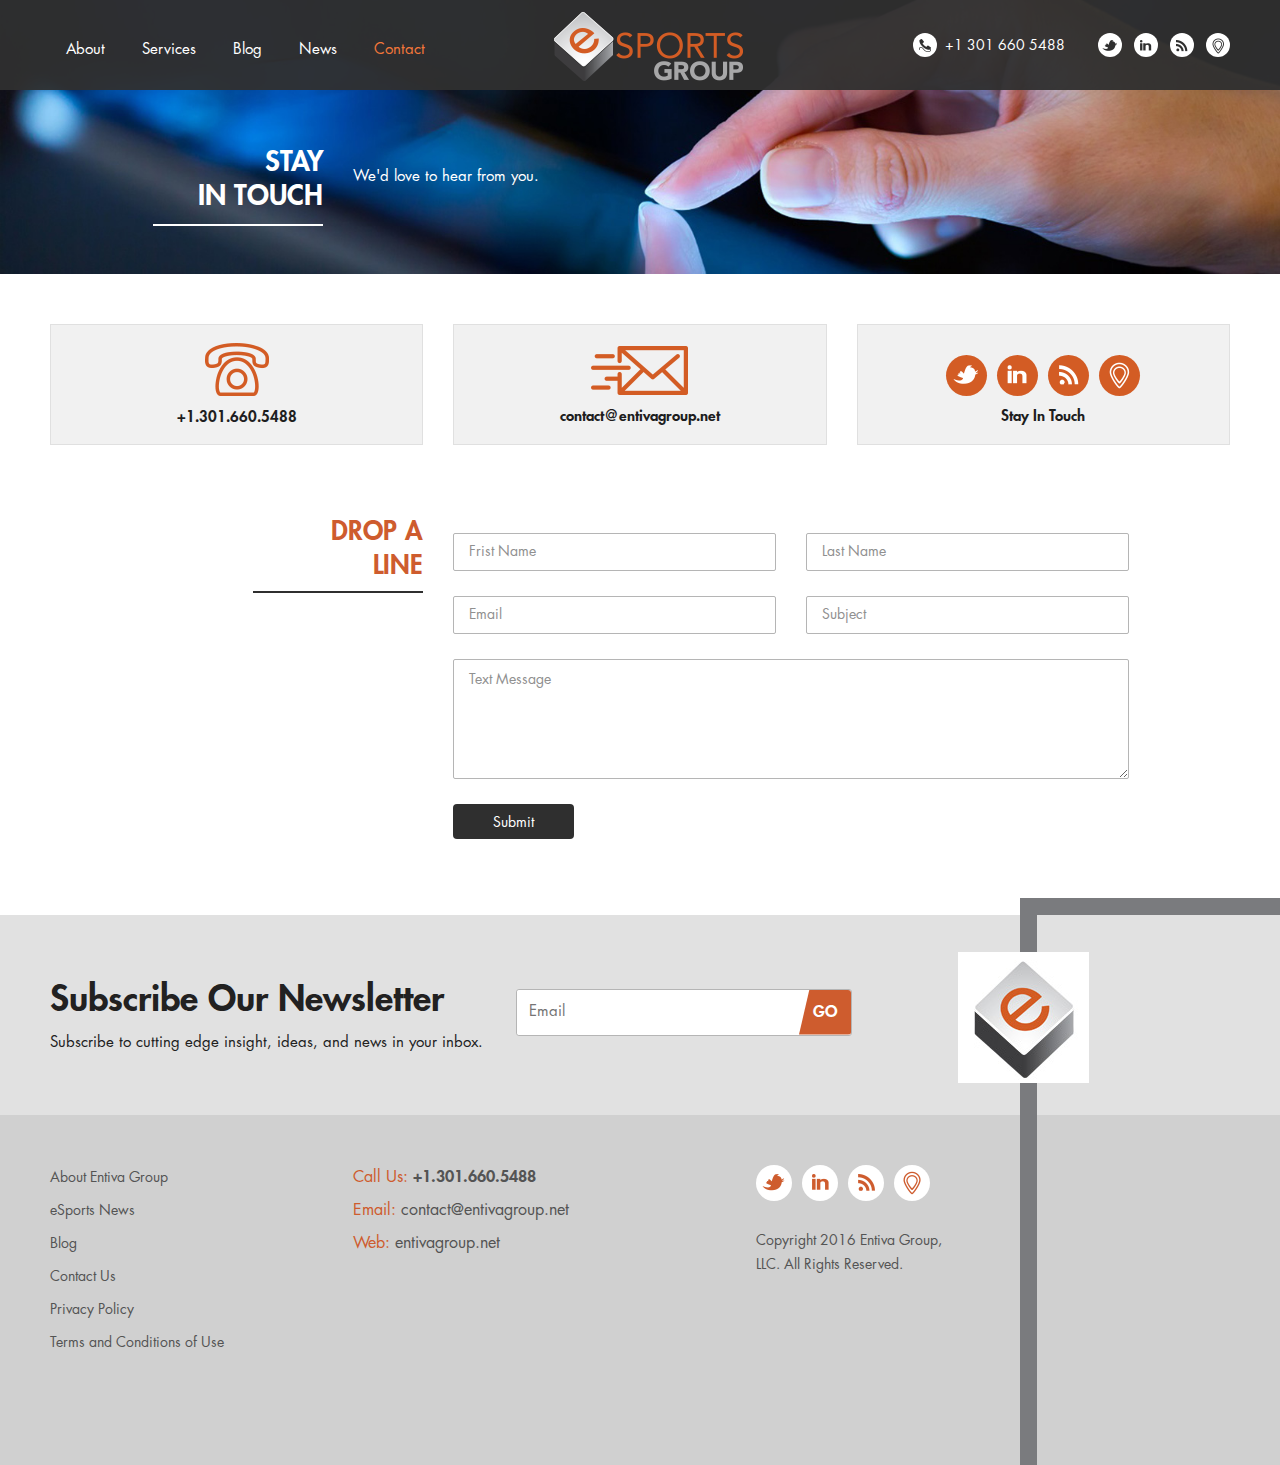
<file: contact.html>
<!DOCTYPE html>
<html lang="en">
<head>
<meta charset="utf-8">
<meta http-equiv="X-UA-Compatible" content="IE=edge">
<meta name="viewport" content="width=device-width, initial-scale=1">
<title>eSports Group</title>
<link rel="shortcut icon" href="images/favicon.ico">
<link href="css/stylesheet.css" rel="stylesheet" type="text/css" />
<link href="css/style.css" rel="stylesheet" type="text/css" />
<link href="css/bootstrap.min.css" rel="stylesheet" type="text/css" />
<!-- HTML5 shim and Respond.js for IE8 support of HTML5 elements and media queries -->
<!-- WARNING: Respond.js doesn't work if you view the page via file:// -->
<!--[if lt IE 9]>
  <script src="https://oss.maxcdn.com/html5shiv/3.7.2/html5shiv.min.js"></script>
  <script src="https://oss.maxcdn.com/respond/1.4.2/respond.min.js"></script>
<![endif]-->

</head>
<body>  
<div class="header-area">
<header class="header">
    <div class="container">	
    	<div class="row">
        	<div class="col-md-3 col-md-push-5">
            <div class="logo"><a href="index.html"><img src="images/esports-logo.png" alt="eSports Group" class="img-responsive"></a></div>
            </div>
        	<div class="col-md-4 col-md-push-5">
                <div class="head-right">               
                    <div class="social-div">
                        <a href="https://twitter.com/fletchunleashed" target="_blank"><img src="images/twitter.png" alt="Twitter"></a>
                        <a href="https://www.linkedin.com/in/alexfletcher" target="_blank"><img src="images/linkedin.png" alt="Linkedin"></a> 
                        <a href="https://www.rss.com/" target="_blank"><img src="images/rss.png" alt="RSS"></a> 
                        <a href="#" target="_blank"><img src="images/news.png" alt="News"></a>           	
                    </div>
                    <a href="tel:13016605488" class="call-us">+1 301 660 5488</a> 
                </div>
      		</div>
        	<div class="col-md-5 col-md-pull-7">
            	<div class="main-nav">
        			<nav class="navbar navbar-inverse navbar-static-top">
                    <div class="navbar-header">
                      <button type="button" class="navbar-toggle collapsed" data-toggle="collapse" data-target="#navbar" aria-expanded="false" aria-controls="navbar">
                        <span class="icon-bar"></span>
                        <span class="icon-bar"></span>
                        <span class="icon-bar"></span>
                        <span class="sr-only">Menu</span>
                      </button>
                    </div>                                                                                                               
                    <div id="navbar" class="navbar-collapse collapse" aria-expanded="false" role="navigation">
                      <ul class="nav navbar-nav">
                        <li><a href="about.html">About</a></li>
                        <li><a href="services.html">Services</a></li>
                        <li><a href="blog.html">Blog</a></li>
                        <li><a href="news.html">News</a></li>   
                        <li class="active"><a href="contact.html">Contact</a></li>
                      </ul>
                    </div>
                    </nav>   
                </div>
       		</div> 
        </div>                
    </div>   
</header> 
<div class="inner-banner">
	<img src="images/contact-banner.jpg" alt="" class="img-responsive">
<div class="inner-banner-text">
	<div class="container">
    	<div class="row">
        	<div class="col-md-3 col-sm-4">
            <div class="banner-heading">
                <h1>Stay <br> In Touch</h1>
            </div>
            </div>
        	<div class="col-md-9 col-sm-8">
            <div class="banner-tagline">
                <p>We'd love to hear from you.</p>
            </div>
            </div>
        </div>    
        </div>    
    </div>
</div>
</div>
<main class="content-div">
	<div class="container">
    <div class="contact-tab-area">
    <div class="row">
    <div class="col-md-4">
        <div class="contact-tab">
        	<img src="images/tel-icon.png" alt="">
            <a href="tel:13016605488">+1.301.660.5488</a>
        </div>
    </div>
    <div class="col-md-4">
        <div class="contact-tab">
        	<img src="images/email-icon.png" alt="">
        	<a href="mailto:contact@entivagroup.net">contact@entivagroup.net</a>
        </div>
    </div>
    <div class="col-md-4">
        <div class="contact-tab">
        	<div class="contact-social">
                <a href="https://twitter.com/fletchunleashed" target="_blank"><img src="images/twitter-icon2.png" alt="Twitter"></a>
                <a href="https://www.linkedin.com/in/alexfletcher" target="_blank"><img src="images/linkedin-icon2.png" alt="Linkedin"></a>  
                <a href="https://www.rss.com/" target="_blank"><img src="images/rss-icon2.png" alt="RSS"></a> 
                <a href="#" target="_blank"><img src="images/news-icon2.png" alt="News"></a>             	
            </div>
        	<span>Stay In Touch</span>
        </div>
    </div>    
    </div>
    </div>
    <div class="contact-form-area">
    	<div class="row">
        	<div class="col-md-4">
            	<div class="news-heading">
                	<h2>Drop A <br>Line </h2>
                </div>
            </div>
        	<div class="col-md-7">
            	<form method="post" name="contact" role="form">
                  <div class="form-group row">
                    <div class="col-md-6">
                        <input type="text" class="form-control" id="fname" placeholder="Frist Name">
                    </div>  
                   <div class="col-md-6">
                        <input type="text" class="form-control" id="lname" placeholder="Last Name">
                      </div>     
                  </div>
                  <div class="form-group row">
                    <div class="col-md-6">
                        <input type="email" class="form-control" id="your-email" placeholder="Email">
                      </div> 
                    <div class="col-md-6">
                        <input type="text" class="form-control" id="subject" placeholder="Subject">
                      </div>    
                  </div>
                  <div class="form-group row">
                    <div class="col-md-12">
                        <textarea class="form-control" rows="5" placeholder="Text Message"></textarea>
                    </div>      
                  </div>
                  <div class="form-group">
                    <input type="submit" class="submit-btn" value="Submit">
                  </div>
                </form>
            </div>
        </div>
    </div>
    </div>
</main>
<div class="footer-area">
<div class="newsletter-area">
    <div class="container">
    <div class="row">
    <div class="col-md-9 col-sm-9">
    	<div class="newsletter-heading">
        	<h2>Subscribe Our Newsletter</h2>
            <p>Subscribe to cutting edge insight, ideas, and news in your inbox.</p>
        </div>  
        <div class="newsletter-form">
        	<form action="" method="post">
            	<input type="email" class="newsletter-email" placeholder="Email">
            	<input type="submit" class="newsletter-submit" value="GO">
            </form>
        </div>
    </div>    
    <div class="col-md-3 col-sm-3">
        <div class="footer-logo">
	<a href="index.html"><img src="images/f-logo.jpg" alt="" class="img-responsive"></a>
</div>
	</div>
    </div>
    </div>
</div>
	<div class="container">
    	<footer class="footer">
        	<div class="row">
            	<div class="col-sm-3">
                	<div class="footer-nav">
                        <ul>
                        	<li><a href="about.html">About Entiva Group</a></li>
                            <li><a href="news.html">eSports News</a></li>
                            <li><a href="blog.html">Blog</a></li>
                            <li><a href="contact.html">Contact Us</a></li>
                            <li><a href="privacy-policy.html">Privacy Policy</a></li>
                            <li><a href="terms-conditions.html">Terms and Conditions of Use</a></li>
                        </ul>
                    </div>
                </div>
                <div class="col-sm-4">
                	<address class="footer-address">
                        <ul>
                        	<li><span>Call Us:</span>  <a href="tel:13016605488"><strong>+1.301.660.5488</strong></a></li>
                            <li><span>Email:</span> <a href="mailto:contact@entivagroup.net">contact@entivagroup.net</a></li>
                            <li><span>Web:</span> <a href="http://entivagroup.net/" target="_blank">entivagroup.net</a></li>
                        </ul>
                    </address>
                </div>
                <div class="col-sm-3">
                	<div class="footer-social">
                        <a href="https://twitter.com/fletchunleashed" target="_blank"><img src="images/twitter-icon.png" alt="Twitter"></a>
                        <a href="https://www.linkedin.com/in/alexfletcher" target="_blank"><img src="images/linkedin-icon.png" alt="Linkedin"></a>  
                        <a href="https://www.rss.com/" target="_blank"><img src="images/rss-icon.png" alt="RSS"></a> 
                        <a href="#" target="_blank"><img src="images/news-icon.png" alt="News"></a> 
                    </div>
                    <div class="copyright">
                    	<p>Copyright 2016 Entiva Group,<br> LLC. All Rights Reserved.</p>
                    </div>
                </div>
            </div>
        </footer>
    </div>    
</div>
<script src="js/jquery.js"></script>
<script src="js/bootstrap.min.js"></script>
</body>
</html>
</file>
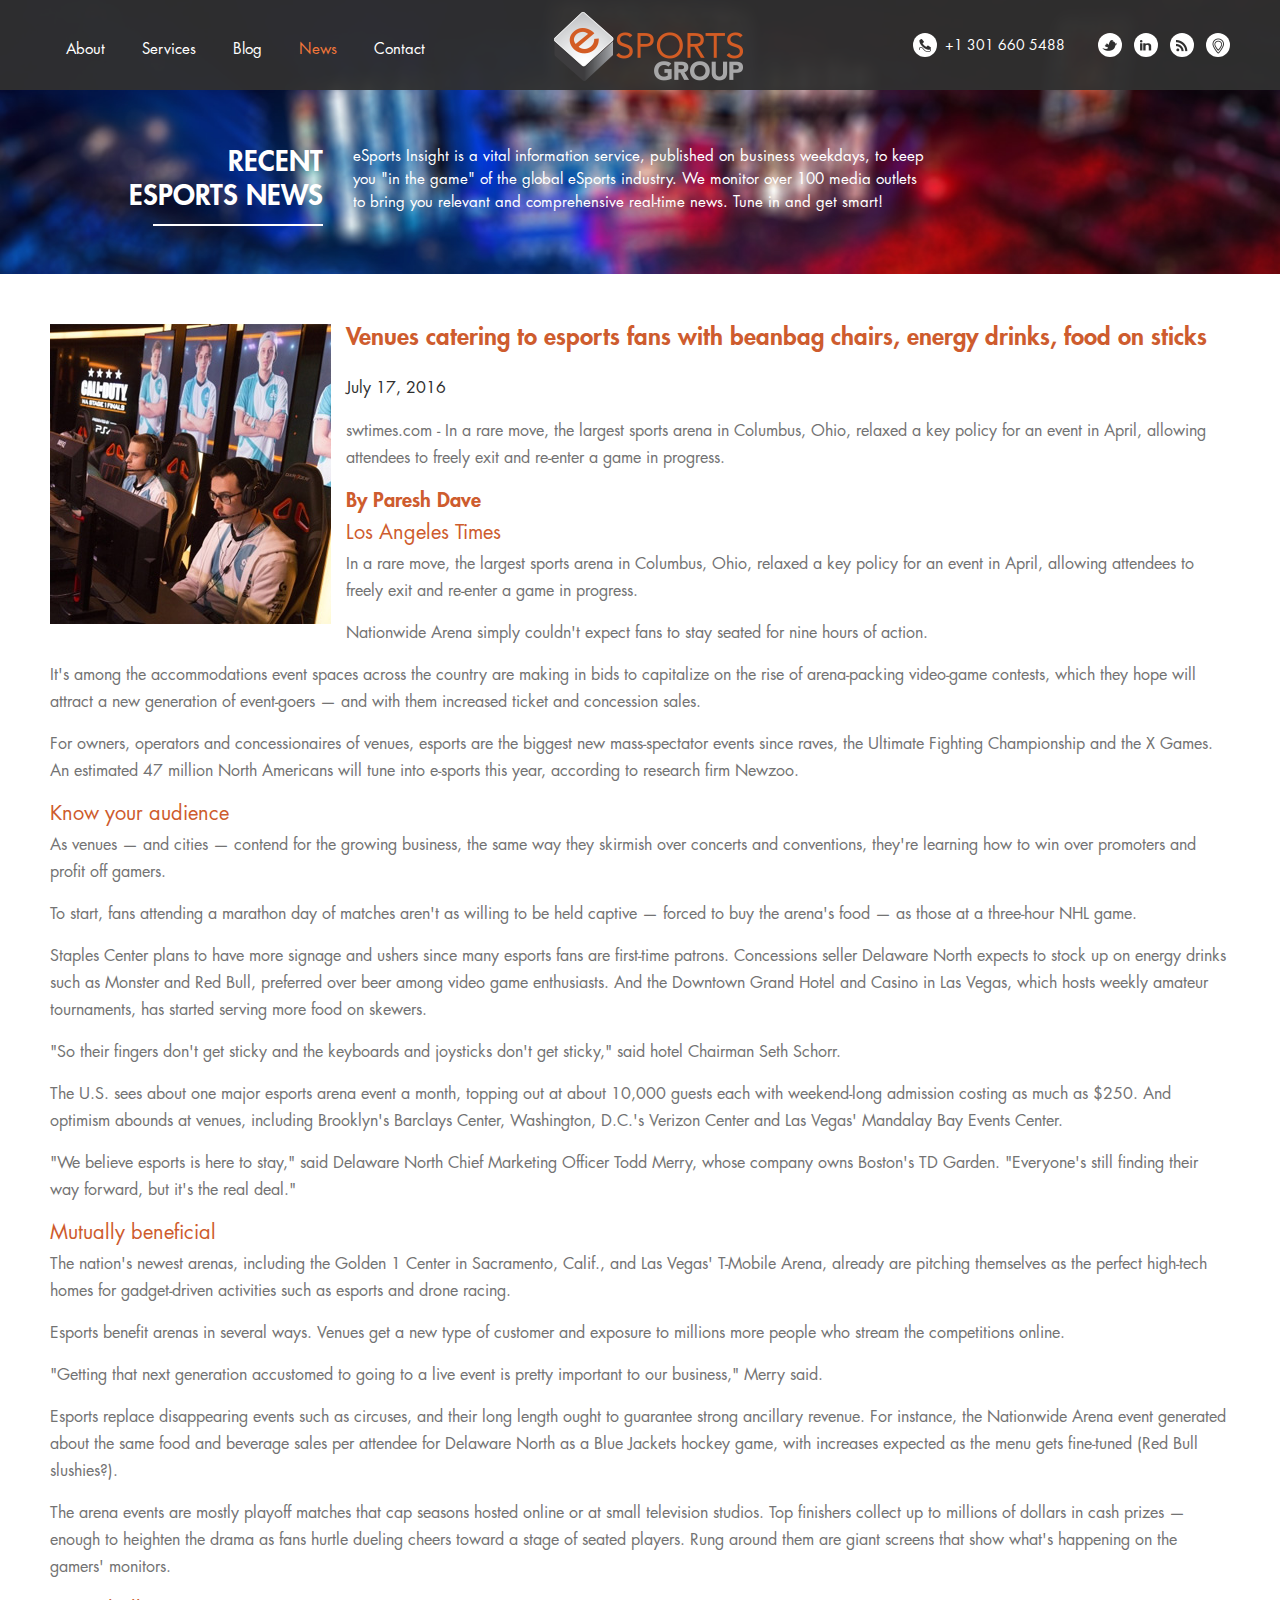
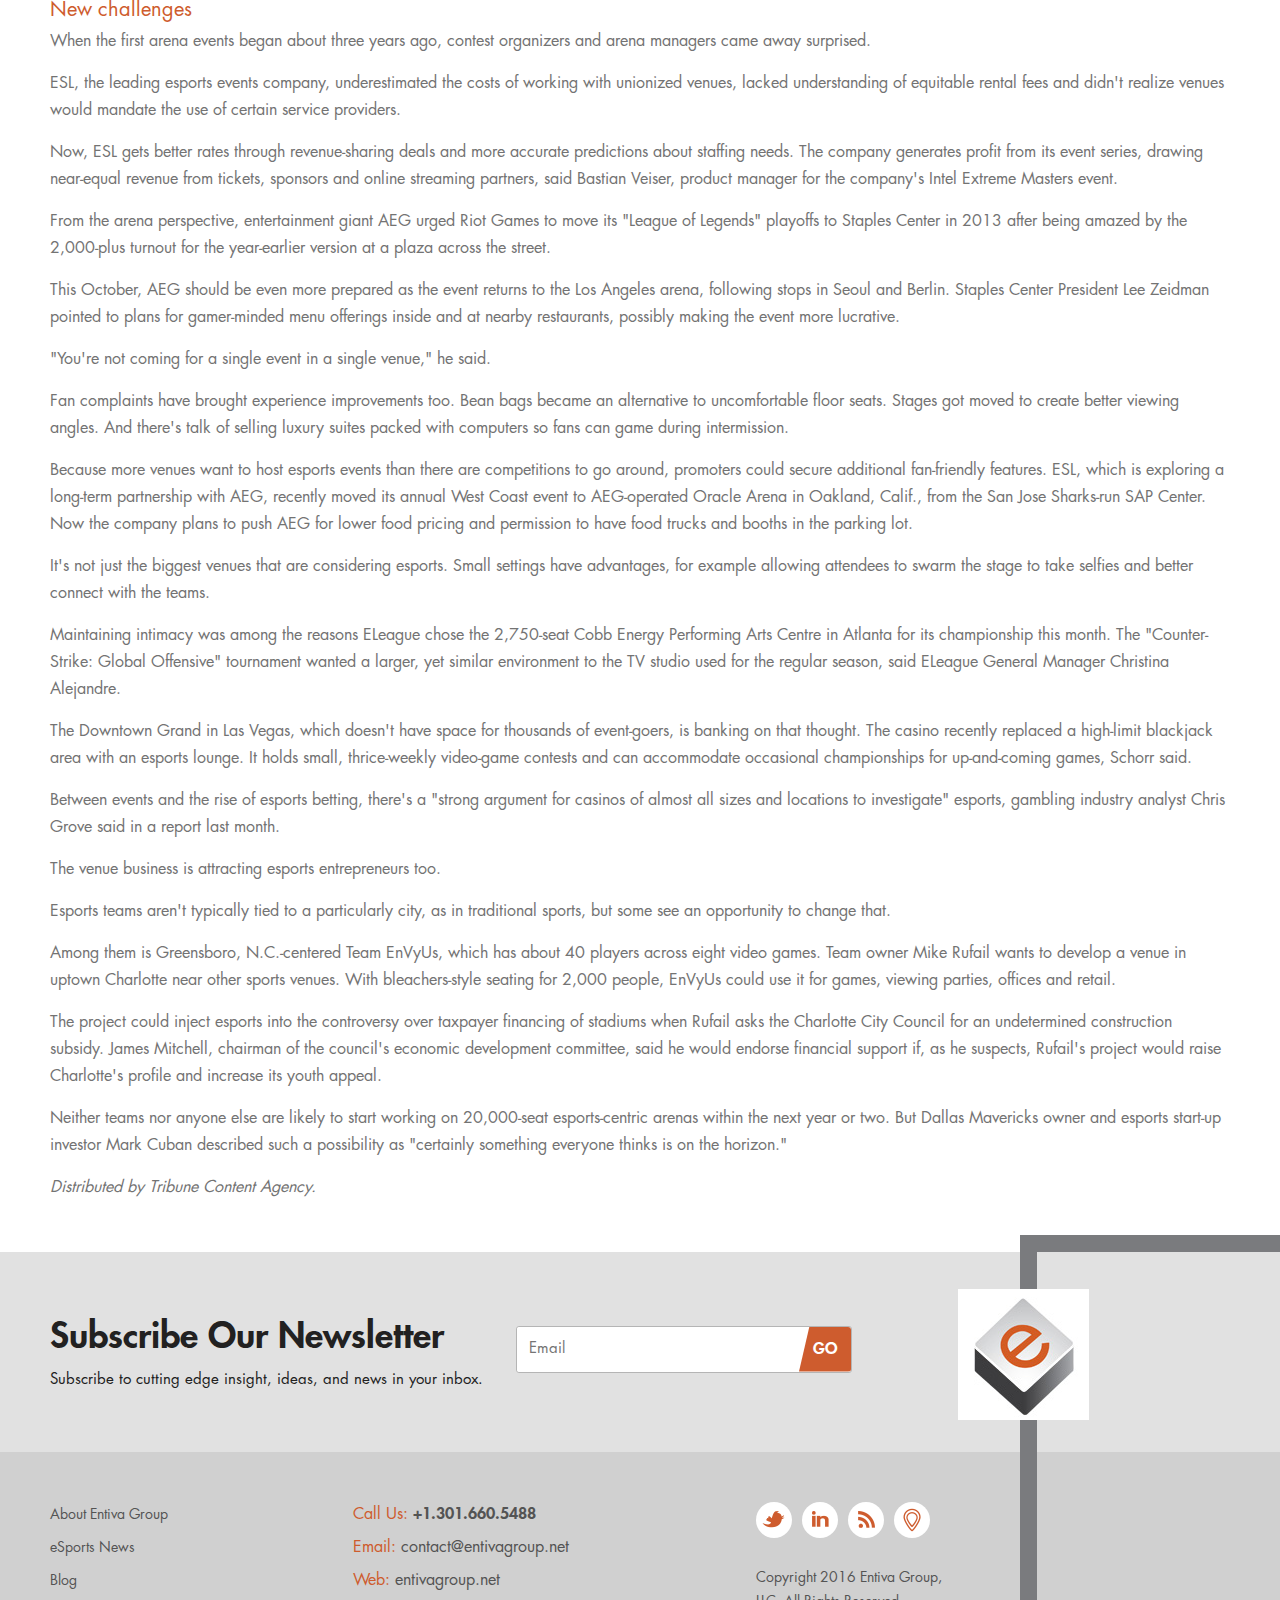
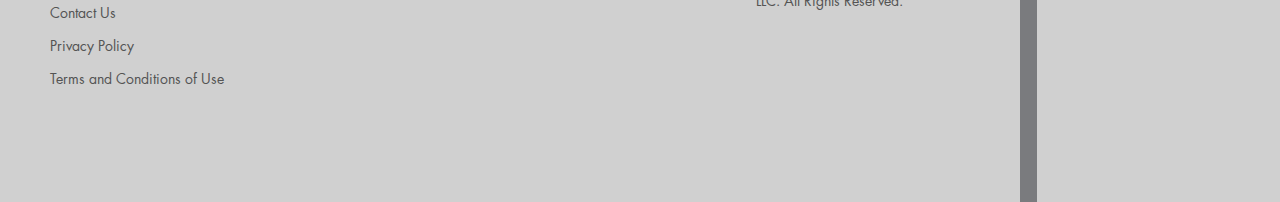
<file: news-detail.html>
<!DOCTYPE html>
<html lang="en">
<head>
<meta charset="utf-8">
<meta http-equiv="X-UA-Compatible" content="IE=edge">
<meta name="viewport" content="width=device-width, initial-scale=1">
<title>eSports Group</title>
<link rel="shortcut icon" href="images/favicon.ico">
<link href="css/stylesheet.css" rel="stylesheet" type="text/css" />
<link href="css/style.css" rel="stylesheet" type="text/css" />
<link href="css/bootstrap.min.css" rel="stylesheet" type="text/css" />
<!-- HTML5 shim and Respond.js for IE8 support of HTML5 elements and media queries -->
<!-- WARNING: Respond.js doesn't work if you view the page via file:// -->
<!--[if lt IE 9]>
  <script src="https://oss.maxcdn.com/html5shiv/3.7.2/html5shiv.min.js"></script>
  <script src="https://oss.maxcdn.com/respond/1.4.2/respond.min.js"></script>
<![endif]-->

</head>
<body>  
<div class="header-area">
<header class="header">
    <div class="container">	
    	<div class="row">
        	<div class="col-md-3 col-md-push-5">
            <div class="logo"><a href="index.html"><img src="images/esports-logo.png" alt="eSports Group" class="img-responsive"></a></div>
            </div>
        	<div class="col-md-4 col-md-push-5">
                <div class="head-right">               
                    <div class="social-div">
                        <a href="https://twitter.com/fletchunleashed" target="_blank"><img src="images/twitter.png" alt="Twitter"></a>
                        <a href="https://www.linkedin.com/in/alexfletcher" target="_blank"><img src="images/linkedin.png" alt="Linkedin"></a> 
                        <a href="https://www.rss.com/" target="_blank"><img src="images/rss.png" alt="RSS"></a> 
                        <a href="#" target="_blank"><img src="images/news.png" alt="News"></a>           	
                    </div>
                    <a href="tel:13016605488" class="call-us">+1 301 660 5488</a> 
                </div>
      		</div>
        	<div class="col-md-5 col-md-pull-7">
            	<div class="main-nav">
        			<nav class="navbar navbar-inverse navbar-static-top">
                    <div class="navbar-header">
                      <button type="button" class="navbar-toggle collapsed" data-toggle="collapse" data-target="#navbar" aria-expanded="false" aria-controls="navbar">
                        <span class="icon-bar"></span>
                        <span class="icon-bar"></span>
                        <span class="icon-bar"></span>
                        <span class="sr-only">Menu</span>
                      </button>
                    </div>                                                                                                               
                    <div id="navbar" class="navbar-collapse collapse" aria-expanded="false" role="navigation">
                      <ul class="nav navbar-nav">
                        <li><a href="about.html">About</a></li>
                        <li><a href="services.html">Services</a></li>
                        <li><a href="blog.html">Blog</a></li>
                        <li class="active"><a href="news.html">News</a></li>   
                        <li><a href="contact.html">Contact</a></li>
                      </ul>
                    </div>
                    </nav>   
                </div>
       		</div> 
        </div>                
    </div>   
</header> 
<div class="inner-banner">
	<img src="images/services-banner.jpg" alt="" class="img-responsive">
<div class="inner-banner-text">
	<div class="container">
    	<div class="row">
        	<div class="col-md-3 col-sm-4">
            <div class="banner-heading">
                <h1>Recent<br> eSports News</h1>
            </div>
            </div>
        	<div class="col-md-6 col-sm-8">
            <div class="banner-tagline news-description">
                <p>eSports Insight is a vital information service, published on business weekdays, to keep you "in the game" of the global eSports industry. We monitor over 100 media outlets to bring you relevant and comprehensive real-time news. Tune in and get smart!</p>
            </div>
            </div>
        </div>    
        </div>    
    </div>
</div>
</div>
<main class="content-div">
	<div class="container">
        <div class="alignleft"><img src="images/venues-catering.jpg" alt="" class="img-responsive"></div>
        <h3>Venues catering to esports fans with beanbag chairs, energy drinks, food on sticks</h3>
        <span class="date">July 17, 2016</span>
        <p>swtimes.com - In a rare move, the largest sports arena in Columbus, Ohio, relaxed a key policy for an event in April, allowing attendees to freely exit and re-enter a game in progress.</p>
        <h4><strong>By Paresh Dave</strong></h4>
        <h4>Los Angeles Times</h4>
        <p>In a rare move, the largest sports arena in Columbus, Ohio, relaxed a key policy for an event in April, allowing attendees to freely exit and re-enter a game in progress.</p>
        <p>Nationwide Arena simply couldn't expect fans to stay seated for nine hours of action.</p>
        <p>It's among the accommodations event spaces across the country are making in bids to capitalize on the rise of arena-packing video-game contests, which they hope will attract a new generation of event-goers — and with them increased ticket and concession sales.</p>
        <p>For owners, operators and concessionaires of venues, esports are the biggest new mass-spectator events since raves, the Ultimate Fighting Championship and the X Games. An estimated 47 million North Americans will tune into e-sports this year, according to research firm Newzoo.</p>
        <h4>Know your audience</h4>
        <p>As venues — and cities — contend for the growing business, the same way they skirmish over concerts and conventions, they're learning how to win over promoters and profit off gamers.</p>
        <p>To start, fans attending a marathon day of matches aren't as willing to be held captive — forced to buy the arena's food — as those at a three-hour NHL game.</p>
        <p>Staples Center plans to have more signage and ushers since many esports fans are first-time patrons. Concessions seller Delaware North expects to stock up on energy drinks such as Monster and Red Bull, preferred over beer among video game enthusiasts. And the Downtown Grand Hotel and Casino in Las Vegas, which hosts weekly amateur tournaments, has started serving more food on skewers.</p>
        <p>"So their fingers don't get sticky and the keyboards and joysticks don't get sticky," said hotel Chairman Seth Schorr.</p>
        <p>The U.S. sees about one major esports arena event a month, topping out at about 10,000 guests each with weekend-long admission costing as much as $250. And optimism abounds at venues, including Brooklyn's Barclays Center, Washington, D.C.'s Verizon Center and Las Vegas' Mandalay Bay Events Center.</p>
        <p>"We believe esports is here to stay," said Delaware North Chief Marketing Officer Todd Merry, whose company owns Boston's TD Garden. "Everyone's still finding their way forward, but it's the real deal."</p>
        <h4>Mutually beneficial</h4>
        <p>The nation's newest arenas, including the Golden 1 Center in Sacramento, Calif., and Las Vegas' T-Mobile Arena, already are pitching themselves as the perfect high-tech homes for gadget-driven activities such as esports and drone racing.</p>
        <p>Esports benefit arenas in several ways. Venues get a new type of customer and exposure to millions more people who stream the competitions online.</p>

<p>"Getting that next generation accustomed to going to a live event is pretty important to our business," Merry said.</p>

<p>Esports replace disappearing events such as circuses, and their long length ought to guarantee strong ancillary revenue. For instance, the Nationwide Arena event generated about the same food and beverage sales per attendee for Delaware North as a Blue Jackets hockey game, with increases expected as the menu gets fine-tuned (Red Bull slushies?).</p>

<p>The arena events are mostly playoff matches that cap seasons hosted online or at small television studios. Top finishers collect up to millions of dollars in cash prizes — enough to heighten the drama as fans hurtle dueling cheers toward a stage of seated players. Rung around them are giant screens that show what's happening on the gamers' monitors.</p>

<h4>New challenges</h4>

<p>When the first arena events began about three years ago, contest organizers and arena managers came away surprised.</p>

<p>ESL, the leading esports events company, underestimated the costs of working with unionized venues, lacked understanding of equitable rental fees and didn't realize venues would mandate the use of certain service providers.
</p>
<p>Now, ESL gets better rates through revenue-sharing deals and more accurate predictions about staffing needs. The company generates profit from its event series, drawing near-equal revenue from tickets, sponsors and online streaming partners, said Bastian Veiser, product manager for the company's Intel Extreme Masters event.</p>

<p>From the arena perspective, entertainment giant AEG urged Riot Games to move its "League of Legends" playoffs to Staples Center in 2013 after being amazed by the 2,000-plus turnout for the year-earlier version at a plaza across the street.</p>

<p>This October, AEG should be even more prepared as the event returns to the Los Angeles arena, following stops in Seoul and Berlin. Staples Center President Lee Zeidman pointed to plans for gamer-minded menu offerings inside and at nearby restaurants, possibly making the event more lucrative.</p>

<p>"You're not coming for a single event in a single venue," he said.</p>

<p>Fan complaints have brought experience improvements too. Bean bags became an alternative to uncomfortable floor seats. Stages got moved to create better viewing angles. And there's talk of selling luxury suites packed with computers so fans can game during intermission.</p>

<p>Because more venues want to host esports events than there are competitions to go around, promoters could secure additional fan-friendly features. ESL, which is exploring a long-term partnership with AEG, recently moved its annual West Coast event to AEG-operated Oracle Arena in Oakland, Calif., from the San Jose Sharks-run SAP Center. Now the company plans to push AEG for lower food pricing and permission to have food trucks and booths in the parking lot.</p>

<p>It's not just the biggest venues that are considering esports. Small settings have advantages, for example allowing attendees to swarm the stage to take selfies and better connect with the teams.</p>

<p>Maintaining intimacy was among the reasons ELeague chose the 2,750-seat Cobb Energy Performing Arts Centre in Atlanta for its championship this month. The "Counter-Strike: Global Offensive" tournament wanted a larger, yet similar environment to the TV studio used for the regular season, said ELeague General Manager Christina Alejandre.</p>

<p>The Downtown Grand in Las Vegas, which doesn't have space for thousands of event-goers, is banking on that thought. The casino recently replaced a high-limit blackjack area with an esports lounge. It holds small, thrice-weekly video-game contests and can accommodate occasional championships for up-and-coming games, Schorr said.</p>

<p>Between events and the rise of esports betting, there's a "strong argument for casinos of almost all sizes and locations to investigate" esports, gambling industry analyst Chris Grove said in a report last month.</p>

<p>The venue business is attracting esports entrepreneurs too.</p>

<p>Esports teams aren't typically tied to a particularly city, as in traditional sports, but some see an opportunity to change that.</p>

<p>Among them is Greensboro, N.C.-centered Team EnVyUs, which has about 40 players across eight video games. Team owner Mike Rufail wants to develop a venue in uptown Charlotte near other sports venues. With bleachers-style seating for 2,000 people, EnVyUs could use it for games, viewing parties, offices and retail.</p>

<p>The project could inject esports into the controversy over taxpayer financing of stadiums when Rufail asks the Charlotte City Council for an undetermined construction subsidy. James Mitchell, chairman of the council's economic development committee, said he would endorse financial support if, as he suspects, Rufail's project would raise Charlotte's profile and increase its youth appeal.</p>

<p>Neither teams nor anyone else are likely to start working on 20,000-seat esports-centric arenas within the next year or two. But Dallas Mavericks owner and esports start-up investor Mark Cuban described such a possibility as "certainly something everyone thinks is on the horizon."</p>
		<em>Distributed by Tribune Content Agency.</em>
    </div>
</main>
<div class="footer-area">
<div class="newsletter-area">
    <div class="container">
    <div class="row">
    <div class="col-md-9 col-sm-9">
    	<div class="newsletter-heading">
        	<h2>Subscribe Our Newsletter</h2>
            <p>Subscribe to cutting edge insight, ideas, and news in your inbox.</p>
        </div>  
        <div class="newsletter-form">
        	<form action="" method="post">
            	<input type="email" class="newsletter-email" placeholder="Email">
            	<input type="submit" class="newsletter-submit" value="GO">
            </form>
        </div>
    </div>    
    <div class="col-md-3 col-sm-3">
        <div class="footer-logo">
	<a href="index.html"><img src="images/f-logo.jpg" alt="" class="img-responsive"></a>
</div>
	</div>
    </div>
    </div>
</div>
	<div class="container">
    	<footer class="footer">
        	<div class="row">
            	<div class="col-sm-3">
                	<div class="footer-nav">
                        <ul>
                        	<li><a href="about.html">About Entiva Group</a></li>
                            <li><a href="news.html">eSports News</a></li>
                            <li><a href="blog.html">Blog</a></li>
                            <li><a href="contact.html">Contact Us</a></li>
                            <li><a href="privacy-policy.html">Privacy Policy</a></li>
                            <li><a href="terms-conditions.html">Terms and Conditions of Use</a></li>
                        </ul>
                    </div>
                </div>
                <div class="col-sm-4">
                	<address class="footer-address">
                        <ul>
                        	<li><span>Call Us:</span>  <a href="tel:13016605488"><strong>+1.301.660.5488</strong></a></li>
                            <li><span>Email:</span> <a href="mailto:contact@entivagroup.net">contact@entivagroup.net</a></li>
                            <li><span>Web:</span> <a href="http://entivagroup.net/" target="_blank">entivagroup.net</a></li>
                        </ul>
                    </address>
                </div>
                <div class="col-sm-3">
                	<div class="footer-social">
                        <a href="https://twitter.com/fletchunleashed" target="_blank"><img src="images/twitter-icon.png" alt="Twitter"></a>
                        <a href="https://www.linkedin.com/in/alexfletcher" target="_blank"><img src="images/linkedin-icon.png" alt="Linkedin"></a>  
                        <a href="https://www.rss.com/" target="_blank"><img src="images/rss-icon.png" alt="RSS"></a> 
                        <a href="#" target="_blank"><img src="images/news-icon.png" alt="News"></a> 
                    </div>
                    <div class="copyright">
                    	<p>Copyright 2016 Entiva Group,<br> LLC. All Rights Reserved.</p>
                    </div>
                </div>
            </div>
        </footer>
    </div>    
</div>
<script src="js/jquery.js"></script>
<script src="js/bootstrap.min.js"></script>
</body>
</html>
</file>
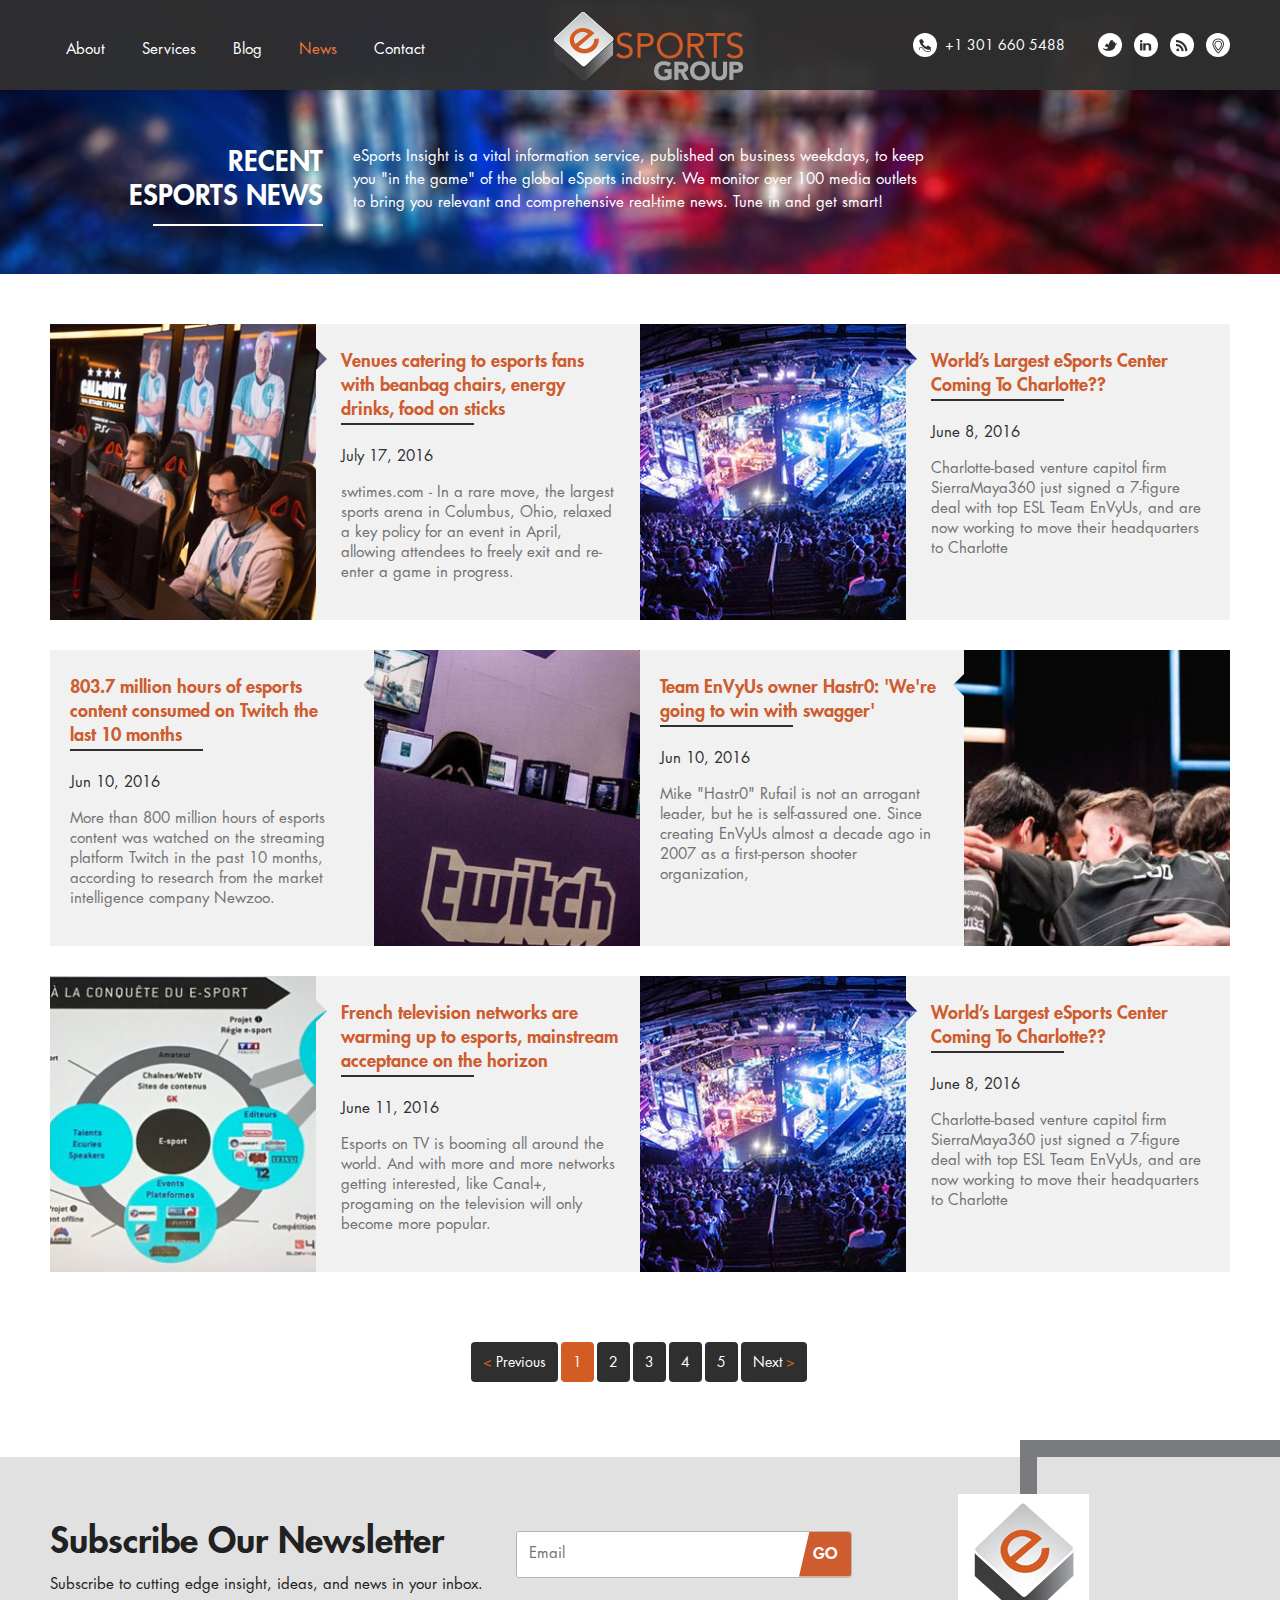
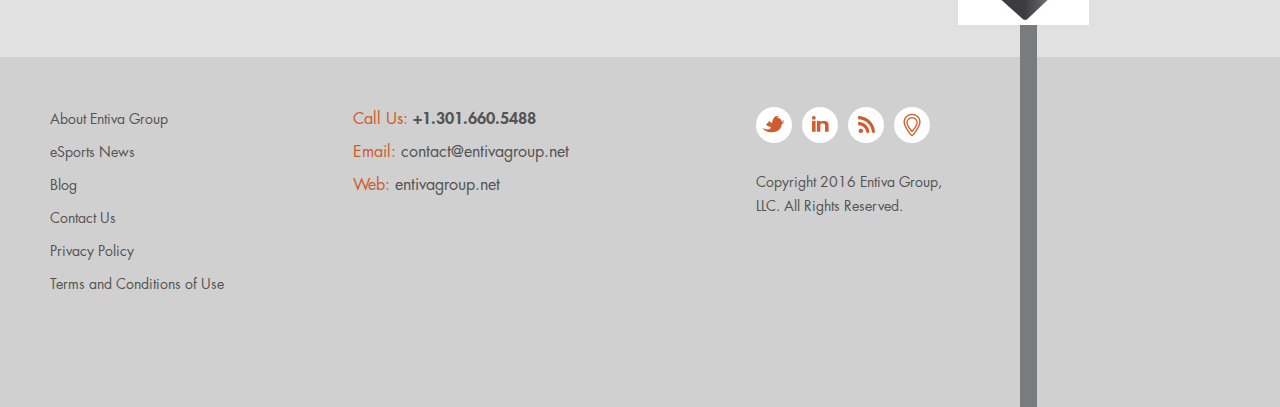
<file: news.html>
<!DOCTYPE html>
<html lang="en">
<head>
<meta charset="utf-8">
<meta http-equiv="X-UA-Compatible" content="IE=edge">
<meta name="viewport" content="width=device-width, initial-scale=1">
<title>eSports Group</title>
<link rel="shortcut icon" href="images/favicon.ico">
<link href="css/stylesheet.css" rel="stylesheet" type="text/css" />
<link href="css/style.css" rel="stylesheet" type="text/css" />
<link href="css/bootstrap.min.css" rel="stylesheet" type="text/css" />
<!-- HTML5 shim and Respond.js for IE8 support of HTML5 elements and media queries -->
<!-- WARNING: Respond.js doesn't work if you view the page via file:// -->
<!--[if lt IE 9]>
  <script src="https://oss.maxcdn.com/html5shiv/3.7.2/html5shiv.min.js"></script>
  <script src="https://oss.maxcdn.com/respond/1.4.2/respond.min.js"></script>
<![endif]-->

</head>
<body>  
<div class="header-area">
<header class="header">
    <div class="container">	
    	<div class="row">
        	<div class="col-md-3 col-md-push-5">
            <div class="logo"><a href="index.html"><img src="images/esports-logo.png" alt="eSports Group" class="img-responsive"></a></div>
            </div>
        	<div class="col-md-4 col-md-push-5">
                <div class="head-right">               
                    <div class="social-div">
                        <a href="https://twitter.com/fletchunleashed" target="_blank"><img src="images/twitter.png" alt="Twitter"></a>
                        <a href="https://www.linkedin.com/in/alexfletcher" target="_blank"><img src="images/linkedin.png" alt="Linkedin"></a> 
                        <a href="https://www.rss.com/" target="_blank"><img src="images/rss.png" alt="RSS"></a> 
                        <a href="#" target="_blank"><img src="images/news.png" alt="News"></a>           	
                    </div>
                    <a href="tel:13016605488" class="call-us">+1 301 660 5488</a> 
                </div>
      		</div>
        	<div class="col-md-5 col-md-pull-7">
            	<div class="main-nav">
        			<nav class="navbar navbar-inverse navbar-static-top">
                    <div class="navbar-header">
                      <button type="button" class="navbar-toggle collapsed" data-toggle="collapse" data-target="#navbar" aria-expanded="false" aria-controls="navbar">
                        <span class="icon-bar"></span>
                        <span class="icon-bar"></span>
                        <span class="icon-bar"></span>
                        <span class="sr-only">Menu</span>
                      </button>
                    </div>                                                                                                               
                    <div id="navbar" class="navbar-collapse collapse" aria-expanded="false" role="navigation">
                      <ul class="nav navbar-nav">
                        <li><a href="about.html">About</a></li>
                        <li><a href="services.html">Services</a></li>
                        <li><a href="blog.html">Blog</a></li>
                        <li class="active"><a href="news.html">News</a></li>   
                        <li><a href="contact.html">Contact</a></li>
                      </ul>
                    </div>
                    </nav>   
                </div>
       		</div> 
        </div>                
    </div>   
</header> 
<div class="inner-banner">
	<img src="images/services-banner.jpg" alt="" class="img-responsive">
<div class="inner-banner-text">
	<div class="container">
    	<div class="row">
        	<div class="col-md-3 col-sm-4">
            <div class="banner-heading">
                <h1>Recent<br> eSports News</h1>
            </div>
            </div>
        	<div class="col-md-6 col-sm-8">
            <div class="banner-tagline news-description">
                <p>eSports Insight is a vital information service, published on business weekdays, to keep you "in the game" of the global eSports industry. We monitor over 100 media outlets to bring you relevant and comprehensive real-time news. Tune in and get smart!</p>
            </div>
            </div>
        </div>    
        </div>    
    </div>
</div>
</div>
<main class="content-div">
	<div class="container">
        <div class="news-tab-area">
        <div class="news-tab">
        	<div class="news-img"><a href="news-detail.html"><img src="images/venues-catering.jpg" alt="" class="img-responsive"></a></div>
        	<div class="news-tab-text">
            	<h3><a href="news-detail.html">Venues catering to esports fans with beanbag chairs, energy drinks, food on sticks</a></h3>
                <span class="date">July 17, 2016</span>
                <p>swtimes.com - In a rare move, the largest sports arena in Columbus, Ohio, relaxed a key policy for an event in April, allowing attendees to freely exit and re-enter a game in progress.</p>
            </div>
        </div>
        <div class="news-tab">
        	<div class="news-img"><a href="news-detail.html"><img src="images/world-largest.jpg" alt="" class="img-responsive"></a></div>
        	<div class="news-tab-text">
            	<h3><a href="news-detail.html">World’s Largest eSports Center Coming To Charlotte??</a></h3>
                <span class="date">June 8, 2016</span>
                <p>Charlotte-based venture capitol firm SierraMaya360 just signed a 7-figure deal with top ESL Team EnVyUs, and are now working to move their headquarters to Charlotte </p>
            </div>
        </div>
        <div class="news-tab odd">
        	<div class="news-img"><a href="news-detail.html"><img src="images/million-hours.jpg" alt="" class="img-responsive"></a></div>
        	<div class="news-tab-text">
            	<h3><a href="news-detail.html">803.7 million hours of esports content consumed on Twitch the last 10 months</a></h3>
                <span class="date">Jun 10, 2016</span>
                <p>More than 800 million hours of esports content was watched on the streaming platform Twitch in the past 10 months, according to research from the market intelligence company Newzoo.</p>
            </div>
        </div>
        <div class="news-tab odd">
        	<div class="news-img"><a href="news-detail.html"><img src="images/team-envy.jpg" alt="" class="img-responsive"></a></div>
        	<div class="news-tab-text">
            	<h3><a href="news-detail.html">Team EnVyUs owner Hastr0: 'We're going to win with swagger'</a></h3>
                <span class="date">Jun 10, 2016</span>
                <p>Mike "Hastr0" Rufail is not an arrogant leader, but he is self-assured one. Since creating EnVyUs almost a decade ago in 2007 as a first-person shooter organization,</p>
            </div>
        </div>
        <div class="news-tab">
        	<div class="news-img"><a href="news-detail.html"><img src="images/french-television.jpg" alt="" class="img-responsive"></a></div>
        	<div class="news-tab-text">
            	<h3><a href="news-detail.html">French television networks are warming up to esports, mainstream acceptance on the horizon</a></h3>
                <span class="date">June 11, 2016</span>
                <p>Esports on TV is booming all around the world. And with more and more networks getting interested, like Canal+, progaming on the television will only become more popular.</p>
            </div>
        </div>
        <div class="news-tab">
        	<div class="news-img"><a href="news-detail.html"><img src="images/world-largest.jpg" alt="" class="img-responsive"></a></div>
        	<div class="news-tab-text">
            	<h3><a href="news-detail.html">World’s Largest eSports Center Coming To Charlotte??</a></h3>
                <span class="date">June 8, 2016</span>
                <p>Charlotte-based venture capitol firm SierraMaya360 just signed a 7-figure deal with top ESL Team EnVyUs, and are now working to move their headquarters to Charlotte </p>
            </div>
        </div>
        </div>
        <nav class="pagination-area">
          <ul class="pagination">
            <li class="page-item">
              <a class="page-link" href="#" aria-label="Previous">
                <span aria-hidden="true"><abbr>&lt;</abbr> Previous</span>
                <span class="sr-only">Previous</span>
              </a>
            </li>
            <li class="page-item active">
              <a class="page-link" href="#">1 <span class="sr-only">(current)</span></a>
            </li>
            <li class="page-item"><a class="page-link" href="#">2</a></li>
            <li class="page-item"><a class="page-link" href="#">3</a></li>
            <li class="page-item"><a class="page-link" href="#">4</a></li>
            <li class="page-item"><a class="page-link" href="#">5</a></li>
            <li class="page-item">
              <a class="page-link" href="#" aria-label="Next">
                <span aria-hidden="true">Next <abbr>&gt;</abbr></span>
                <span class="sr-only">Next</span>
              </a>
            </li>
          </ul>
        </nav>
    </div>
</main>
<div class="footer-area">
<div class="newsletter-area">
    <div class="container">
    <div class="row">
    <div class="col-md-9 col-sm-9">
    	<div class="newsletter-heading">
        	<h2>Subscribe Our Newsletter</h2>
            <p>Subscribe to cutting edge insight, ideas, and news in your inbox.</p>
        </div>  
        <div class="newsletter-form">
        	<form action="" method="post">
            	<input type="email" class="newsletter-email" placeholder="Email">
            	<input type="submit" class="newsletter-submit" value="GO">
            </form>
        </div>
    </div>    
    <div class="col-md-3 col-sm-3">
        <div class="footer-logo">
	<a href="index.html"><img src="images/f-logo.jpg" alt="" class="img-responsive"></a>
</div>
	</div>
    </div>
    </div>
</div>
	<div class="container">
    	<footer class="footer">
        	<div class="row">
            	<div class="col-sm-3">
                	<div class="footer-nav">
                        <ul>
                        	<li><a href="about.html">About Entiva Group</a></li>
                            <li><a href="news.html">eSports News</a></li>
                            <li><a href="blog.html">Blog</a></li>
                            <li><a href="contact.html">Contact Us</a></li>
                            <li><a href="privacy-policy.html">Privacy Policy</a></li>
                            <li><a href="terms-conditions.html">Terms and Conditions of Use</a></li>
                        </ul>
                    </div>
                </div>
                <div class="col-sm-4">
                	<address class="footer-address">
                        <ul>
                        	<li><span>Call Us:</span>  <a href="tel:13016605488"><strong>+1.301.660.5488</strong></a></li>
                            <li><span>Email:</span> <a href="mailto:contact@entivagroup.net">contact@entivagroup.net</a></li>
                            <li><span>Web:</span> <a href="http://entivagroup.net/" target="_blank">entivagroup.net</a></li>
                        </ul>
                    </address>
                </div>
                <div class="col-sm-3">
                	<div class="footer-social">
                        <a href="https://twitter.com/fletchunleashed" target="_blank"><img src="images/twitter-icon.png" alt="Twitter"></a>
                        <a href="https://www.linkedin.com/in/alexfletcher" target="_blank"><img src="images/linkedin-icon.png" alt="Linkedin"></a>  
                        <a href="https://www.rss.com/" target="_blank"><img src="images/rss-icon.png" alt="RSS"></a> 
                        <a href="#" target="_blank"><img src="images/news-icon.png" alt="News"></a> 
                    </div>
                    <div class="copyright">
                    	<p>Copyright 2016 Entiva Group,<br> LLC. All Rights Reserved.</p>
                    </div>
                </div>
            </div>
        </footer>
    </div>    
</div>
<script src="js/jquery.js"></script>
<script src="js/bootstrap.min.js"></script>
</body>
</html>
</file>
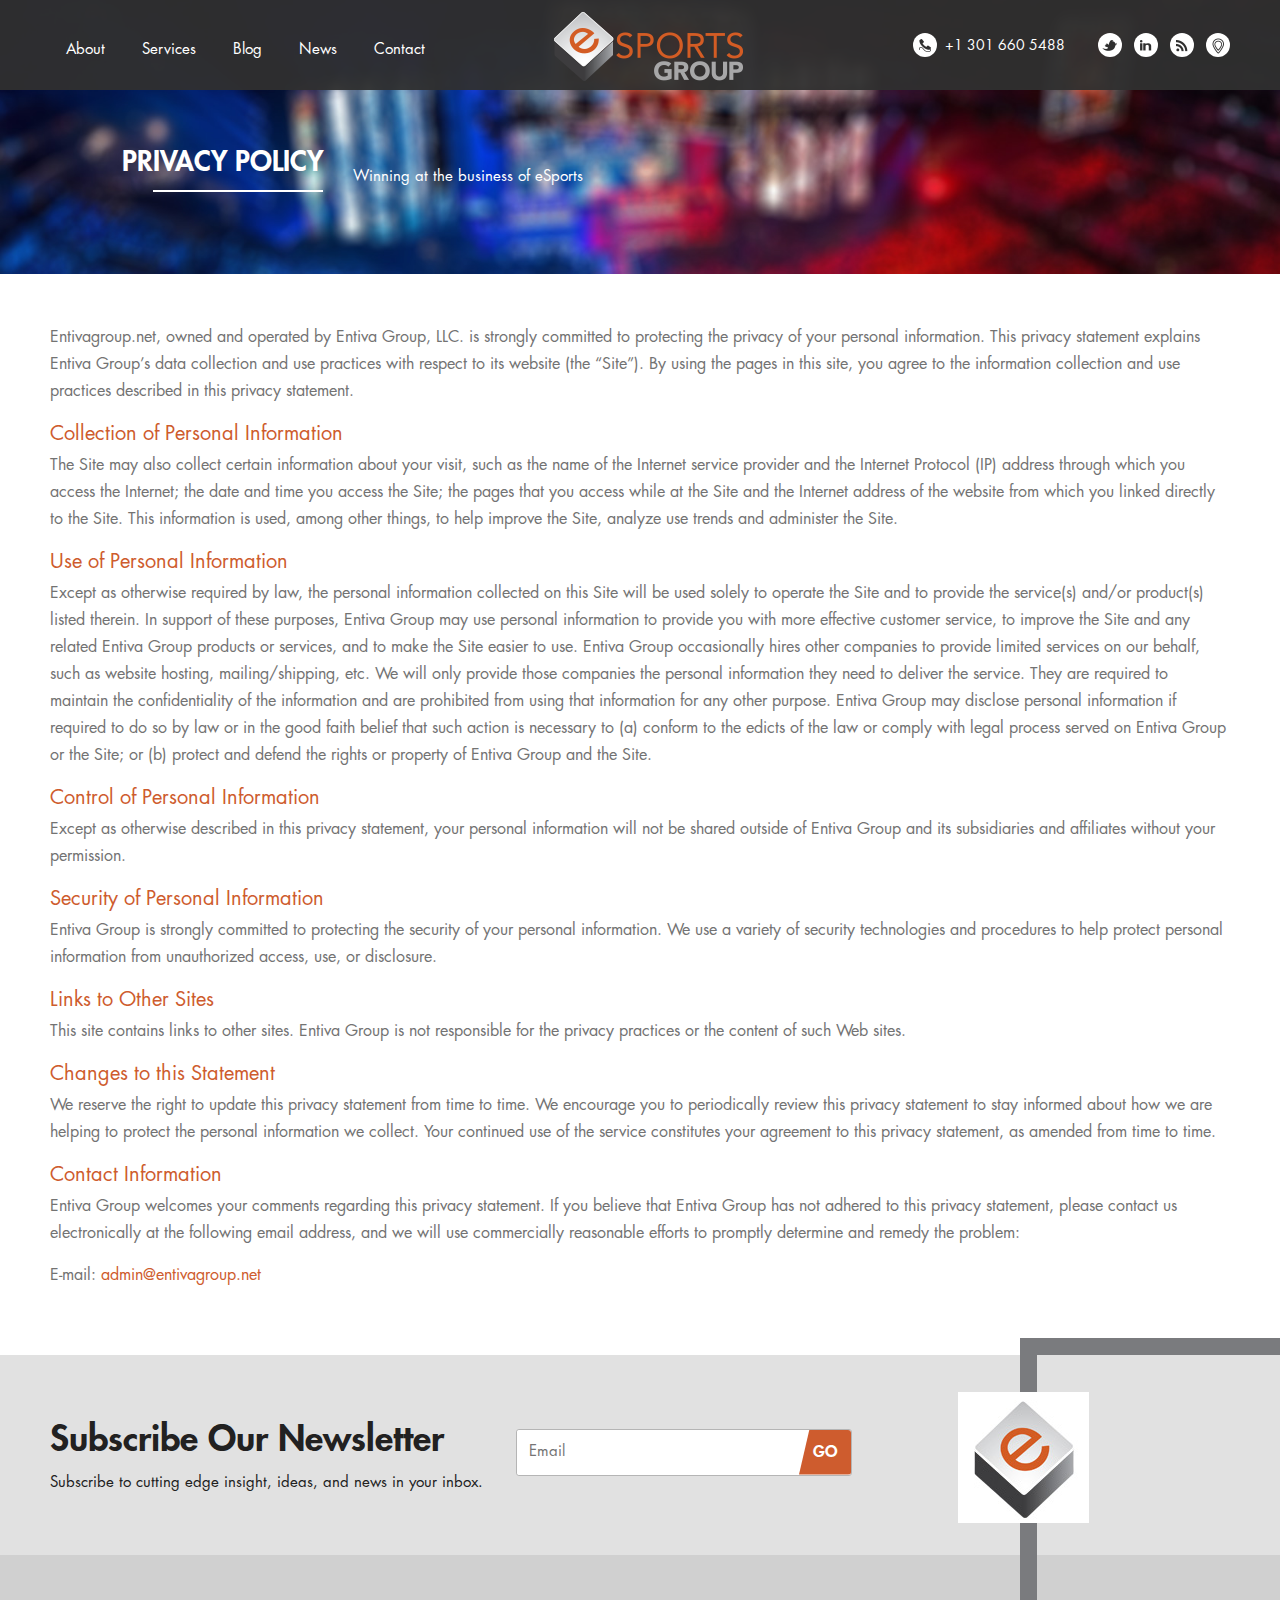
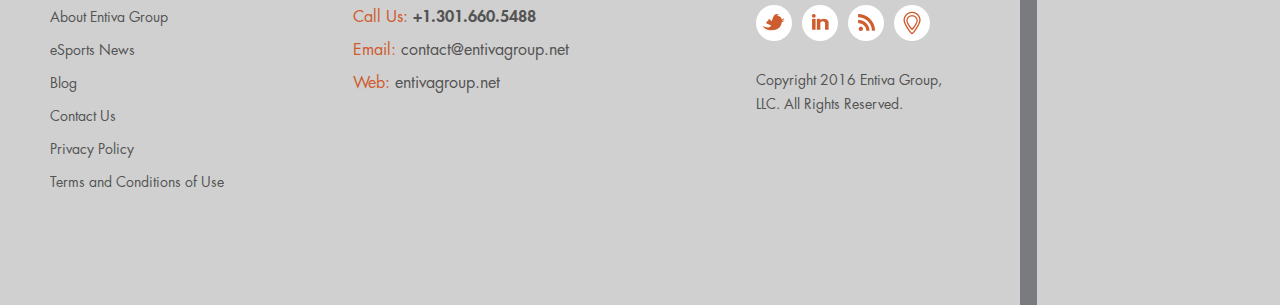
<file: privacy-policy.html>
<!DOCTYPE html>
<html lang="en">
<head>
<meta charset="utf-8">
<meta http-equiv="X-UA-Compatible" content="IE=edge">
<meta name="viewport" content="width=device-width, initial-scale=1">
<title>eSports Group</title>
<link rel="shortcut icon" href="images/favicon.ico">
<link href="css/stylesheet.css" rel="stylesheet" type="text/css" />
<link href="css/style.css" rel="stylesheet" type="text/css" />
<link href="css/bootstrap.min.css" rel="stylesheet" type="text/css" />
<!-- HTML5 shim and Respond.js for IE8 support of HTML5 elements and media queries -->
<!-- WARNING: Respond.js doesn't work if you view the page via file:// -->
<!--[if lt IE 9]>
  <script src="https://oss.maxcdn.com/html5shiv/3.7.2/html5shiv.min.js"></script>
  <script src="https://oss.maxcdn.com/respond/1.4.2/respond.min.js"></script>
<![endif]-->

</head>
<body>  
<div class="header-area">
<header class="header">
    <div class="container">	
    	<div class="row">
        	<div class="col-md-3 col-md-push-5">
            <div class="logo"><a href="index.html"><img src="images/esports-logo.png" alt="eSports Group" class="img-responsive"></a></div>
            </div>
        	<div class="col-md-4 col-md-push-5">
                <div class="head-right">               
                    <div class="social-div">
                        <a href="https://twitter.com/fletchunleashed" target="_blank"><img src="images/twitter.png" alt="Twitter"></a>
                        <a href="https://www.linkedin.com/in/alexfletcher" target="_blank"><img src="images/linkedin.png" alt="Linkedin"></a> 
                        <a href="https://www.rss.com/" target="_blank"><img src="images/rss.png" alt="RSS"></a> 
                        <a href="#" target="_blank"><img src="images/news.png" alt="News"></a>           	
                    </div>
                    <a href="tel:13016605488" class="call-us">+1 301 660 5488</a> 
                </div>
      		</div>
        	<div class="col-md-5 col-md-pull-7">
            	<div class="main-nav">
        			<nav class="navbar navbar-inverse navbar-static-top">
                    <div class="navbar-header">
                      <button type="button" class="navbar-toggle collapsed" data-toggle="collapse" data-target="#navbar" aria-expanded="false" aria-controls="navbar">
                        <span class="icon-bar"></span>
                        <span class="icon-bar"></span>
                        <span class="icon-bar"></span>
                        <span class="sr-only">Menu</span>
                      </button>
                    </div>                                                                                                               
                    <div id="navbar" class="navbar-collapse collapse" aria-expanded="false" role="navigation">
                      <ul class="nav navbar-nav">
                        <li><a href="about.html">About</a></li>
                        <li><a href="services.html">Services</a></li>
                        <li><a href="blog.html">Blog</a></li>
                        <li><a href="news.html">News</a></li>   
                        <li><a href="contact.html">Contact</a></li>
                      </ul>
                    </div>
                    </nav>   
                </div>
       		</div> 
        </div>                
    </div>   
</header> 
<div class="inner-banner">
	<img src="images/services-banner.jpg" alt="" class="img-responsive">
<div class="inner-banner-text">
	<div class="container">
    	<div class="row">
        	<div class="col-md-3 col-sm-4">
            <div class="banner-heading">
                <h1>Privacy Policy</h1>
            </div>
            </div>
        	<div class="col-md-9 col-sm-8">
            <div class="banner-tagline">
                <p>Winning at the business of eSports</p>
            </div>
            </div>
        </div>    
        </div>    
    </div>
</div>
</div>
<main class="content-div">
	<div class="container">
        <p>Entivagroup.net, owned and operated by Entiva Group, LLC. is strongly committed to protecting the privacy of your personal information. This privacy statement explains Entiva Group’s data collection and use practices with respect to its website (the “Site”). By using the pages in this site, you agree to the information collection and use practices described in this privacy statement.</p>        
        <h4>Collection of Personal Information</h4>
        <p>The Site may also collect certain information about your visit, such as the name of the Internet service provider and the Internet Protocol (IP) address through which you access the Internet; the date and time you access the Site; the pages that you access while at the Site and the Internet address of the website from which you linked directly to the Site. This information is used, among other things, to help improve the Site, analyze use trends and administer the Site. </p>
        <h4>Use of Personal Information </h4>
        <p>Except as otherwise required by law, the personal information collected on this Site will be used solely to operate the Site and to provide the service(s) and/or product(s) listed therein. In support of these purposes, Entiva Group may use personal information to provide you with more effective customer service, to improve the Site and any related Entiva Group products or services, and to make the Site easier to use. Entiva Group occasionally hires other companies to provide limited services on our behalf, such as website hosting, mailing/shipping, etc. We will only provide those companies the personal information they need to deliver the service. They are required to maintain the confidentiality of the information and are prohibited from using that information for any other purpose. Entiva Group may disclose personal information if required to do so by law or in the good faith belief that such action is necessary to (a) conform to the edicts of the law or comply with legal process served on Entiva Group or the Site; or (b) protect and defend the rights or property of Entiva Group and the Site. </p>        
        <h4>Control of Personal Information</h4> 
        <p>Except as otherwise described in this privacy statement, your personal information will not be shared outside of Entiva Group and its subsidiaries and affiliates without your permission. </p>        
        <h4>Security of Personal Information </h4>
        <p>Entiva Group is strongly committed to protecting the security of your personal information. We use a variety of security technologies and procedures to help protect personal information from unauthorized access, use, or disclosure. </p>        
        <h4>Links to Other Sites </h4>
        <p>This site contains links to other sites. Entiva Group is not responsible for the privacy practices or the content of such Web sites. </p>        
        <h4>Changes to this Statement </h4>
        <p>We reserve the right to update this privacy statement from time to time. We encourage you to periodically review this privacy statement to stay informed about how we are helping to protect the personal information we collect. Your continued use of the service constitutes your agreement to this privacy statement, as amended from time to time. </p>        
        <h4>Contact Information </h4>
        <p>Entiva Group welcomes your comments regarding this privacy statement. If you believe that Entiva Group has not adhered to this privacy statement, please contact us electronically at the following email address, and we will use commercially reasonable efforts to promptly determine and remedy the problem: </p>        
        <p>E-mail: <a href="mailto:admin@entivagroup.net">admin@entivagroup.net</a>  </p>
    </div>
</main>
<div class="footer-area">
<div class="newsletter-area">
    <div class="container">
    <div class="row">
    <div class="col-md-9 col-sm-9">
    	<div class="newsletter-heading">
        	<h2>Subscribe Our Newsletter</h2>
            <p>Subscribe to cutting edge insight, ideas, and news in your inbox.</p>
        </div>  
        <div class="newsletter-form">
        	<form action="" method="post">
            	<input type="email" class="newsletter-email" placeholder="Email">
            	<input type="submit" class="newsletter-submit" value="GO">
            </form>
        </div>
    </div>    
    <div class="col-md-3 col-sm-3">
        <div class="footer-logo">
	<a href="index.html"><img src="images/f-logo.jpg" alt="" class="img-responsive"></a>
</div>
	</div>
    </div>
    </div>
</div>
	<div class="container">
    	<footer class="footer">
        	<div class="row">
            	<div class="col-sm-3">
                	<div class="footer-nav">
                        <ul>
                        	<li><a href="about.html">About Entiva Group</a></li>
                            <li><a href="news.html">eSports News</a></li>
                            <li><a href="blog.html">Blog</a></li>
                            <li><a href="contact.html">Contact Us</a></li>
                            <li><a href="privacy-policy.html">Privacy Policy</a></li>
                            <li><a href="terms-conditions.html">Terms and Conditions of Use</a></li>
                        </ul>
                    </div>
                </div>
                <div class="col-sm-4">
                	<address class="footer-address">
                        <ul>
                        	<li><span>Call Us:</span>  <a href="tel:13016605488"><strong>+1.301.660.5488</strong></a></li>
                            <li><span>Email:</span> <a href="mailto:contact@entivagroup.net">contact@entivagroup.net</a></li>
                            <li><span>Web:</span> <a href="http://entivagroup.net/" target="_blank">entivagroup.net</a></li>
                        </ul>
                    </address>
                </div>
                <div class="col-sm-3">
                	<div class="footer-social">
                        <a href="https://twitter.com/fletchunleashed" target="_blank"><img src="images/twitter-icon.png" alt="Twitter"></a>
                        <a href="https://www.linkedin.com/in/alexfletcher" target="_blank"><img src="images/linkedin-icon.png" alt="Linkedin"></a>  
                        <a href="https://www.rss.com/" target="_blank"><img src="images/rss-icon.png" alt="RSS"></a> 
                        <a href="#" target="_blank"><img src="images/news-icon.png" alt="News"></a> 
                    </div>
                    <div class="copyright">
                    	<p>Copyright 2016 Entiva Group,<br> LLC. All Rights Reserved.</p>
                    </div>
                </div>
            </div>
        </footer>
    </div>    
</div>
<script src="js/jquery.js"></script>
<script src="js/bootstrap.min.js"></script>
</body>
</html>
</file>
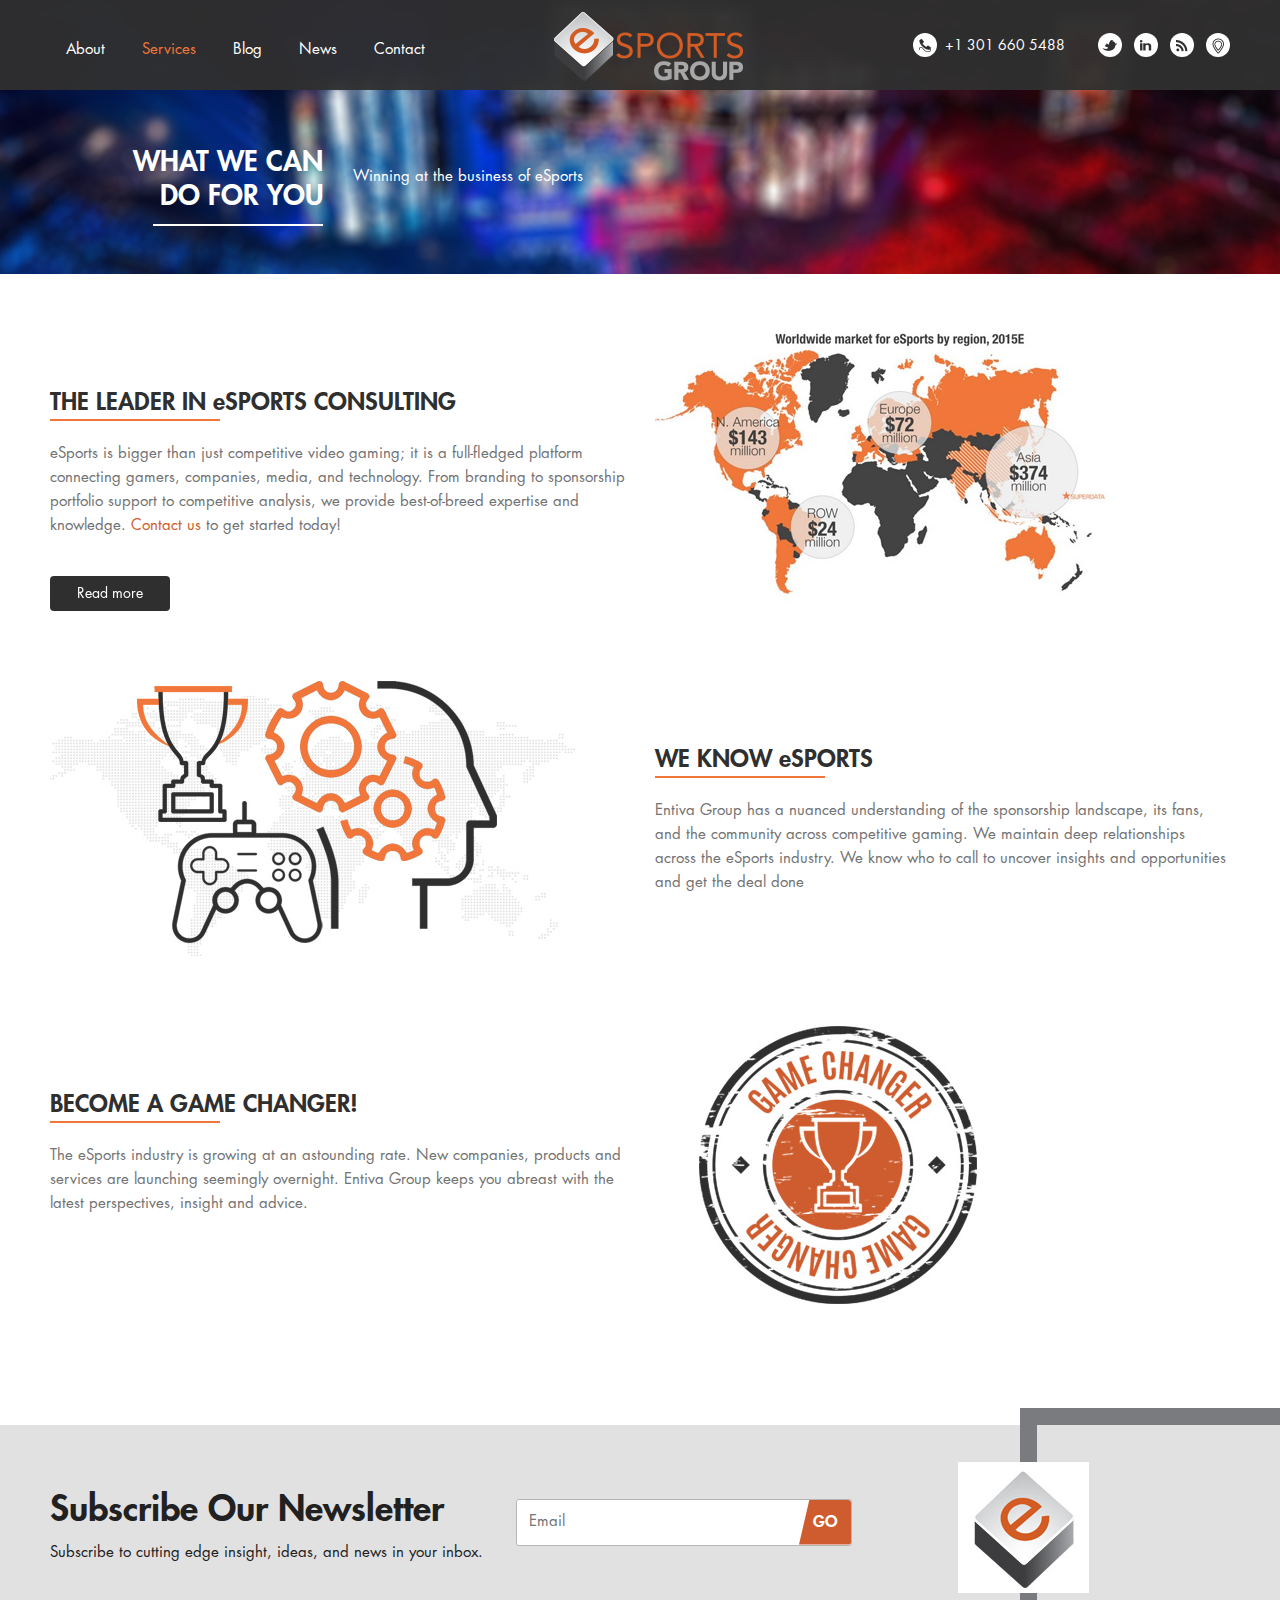
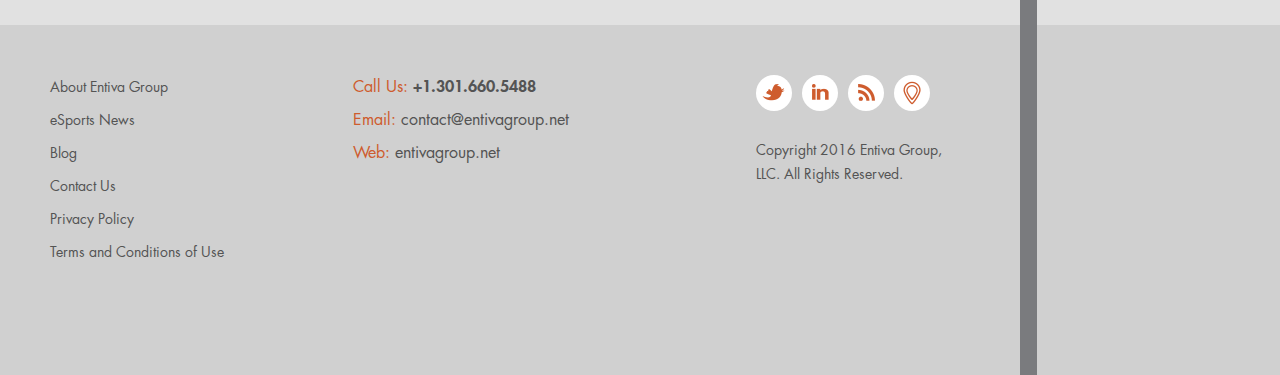
<file: services.html>
<!DOCTYPE html>
<html lang="en">
<head>
<meta charset="utf-8">
<meta http-equiv="X-UA-Compatible" content="IE=edge">
<meta name="viewport" content="width=device-width, initial-scale=1">
<title>eSports Group</title>
<link rel="shortcut icon" href="images/favicon.ico">
<link href="css/stylesheet.css" rel="stylesheet" type="text/css" />
<link href="css/style.css" rel="stylesheet" type="text/css" />
<link href="css/bootstrap.min.css" rel="stylesheet" type="text/css" />
<!-- HTML5 shim and Respond.js for IE8 support of HTML5 elements and media queries -->
<!-- WARNING: Respond.js doesn't work if you view the page via file:// -->
<!--[if lt IE 9]>
  <script src="https://oss.maxcdn.com/html5shiv/3.7.2/html5shiv.min.js"></script>
  <script src="https://oss.maxcdn.com/respond/1.4.2/respond.min.js"></script>
<![endif]-->

</head>
<body>  
<div class="header-area">
<header class="header">
    <div class="container">	
    	<div class="row">
        	<div class="col-md-3 col-md-push-5">
            <div class="logo"><a href="index.html"><img src="images/esports-logo.png" alt="eSports Group" class="img-responsive"></a></div>
            </div>
        	<div class="col-md-4 col-md-push-5">
                <div class="head-right">               
                    <div class="social-div">
                        <a href="https://twitter.com/fletchunleashed" target="_blank"><img src="images/twitter.png" alt="Twitter"></a>
                        <a href="https://www.linkedin.com/in/alexfletcher" target="_blank"><img src="images/linkedin.png" alt="Linkedin"></a> 
                        <a href="https://www.rss.com/" target="_blank"><img src="images/rss.png" alt="RSS"></a> 
                        <a href="#" target="_blank"><img src="images/news.png" alt="News"></a>           	
                    </div>
                    <a href="tel:13016605488" class="call-us">+1 301 660 5488</a> 
                </div>
      		</div>
        	<div class="col-md-5 col-md-pull-7">
            	<div class="main-nav">
        			<nav class="navbar navbar-inverse navbar-static-top">
                    <div class="navbar-header">
                      <button type="button" class="navbar-toggle collapsed" data-toggle="collapse" data-target="#navbar" aria-expanded="false" aria-controls="navbar">
                        <span class="icon-bar"></span>
                        <span class="icon-bar"></span>
                        <span class="icon-bar"></span>
                        <span class="sr-only">Menu</span>
                      </button>
                    </div>                                                                                                               
                    <div id="navbar" class="navbar-collapse collapse" aria-expanded="false" role="navigation">
                      <ul class="nav navbar-nav">
                        <li><a href="about.html">About</a></li>
                        <li class="active"><a href="services.html">Services</a></li>
                        <li><a href="blog.html">Blog</a></li>
                        <li><a href="news.html">News</a></li>   
                        <li><a href="contact.html">Contact</a></li>
                      </ul>
                    </div>
                    </nav>   
                </div>
       		</div> 
        </div>                
    </div>   
</header> 
<div class="inner-banner">
	<img src="images/services-banner.jpg" alt="" class="img-responsive">
<div class="inner-banner-text">
	<div class="container">
    	<div class="row">
        	<div class="col-md-3 col-sm-4">
            <div class="banner-heading">
                <h1>What We Can<br>Do For You</h1>
            </div>
            </div>
        	<div class="col-md-9 col-sm-8">
            <div class="banner-tagline">
                <p>Winning at the business of eSports</p>
            </div>
            </div>
        </div>    
        </div>    
    </div>
</div>
</div>
<main class="content-div">
	<div class="container">
        <article class="services-row">
        	<div class="row">
            	<div class="col-md-6 col-sm-5 col-md-push-6 col-sm-push-7">
                	<div class="services-img">
                    	<img src="images/esports-consulting.jpg" alt="" class="img-responsive">
                    </div>
                </div>
            	<div class="col-md-6 col-sm-7 col-md-pull-6 col-sm-pull-5">
                	<h3>THE LEADER IN eSPORTS CONSULTING</h3>
                    <p>eSports is bigger than just competitive video gaming; it is a full-fledged platform connecting gamers, companies, media, and technology. From branding to sponsorship portfolio support to competitive analysis, we provide best-of-breed expertise and knowledge. <a href="contact.html">Contact us</a> to get started today!</p>
                    <a href="contact.html" class="black-btn btn">Read more</a>
                </div>
            	
            </div>
        </article>
        <article class="services-row">
        	<div class="row">
            	<div class="col-md-6 col-sm-5">
                	<div class="services-img">
                    	<img src="images/know-esports.jpg" alt="" class="img-responsive">
                    </div>
                </div>
            	<div class="col-md-6 col-sm-7">
                	<h3>WE KNOW eSPORTS</h3>
                    <p>Entiva Group has a nuanced understanding of the sponsorship landscape, its fans, and the community across competitive gaming. We maintain deep relationships across the eSports industry. We know who to call to uncover insights and opportunities and get the deal done</p>
                </div>
            </div>
        </article>
        <article class="services-row">
        	<div class="row">
            	<div class="col-md-6 col-sm-5 col-md-push-6 col-sm-push-7">
                	<div class="services-img">
                    	<img src="images/game-changer.jpg" alt="" class="img-responsive">
                    </div>
                </div>
            	<div class="col-md-6 col-sm-7 col-md-pull-6 col-sm-pull-5">
                	<h3>BECOME A GAME CHANGER!</h3>
                    <p>The eSports industry is growing at an astounding rate. New companies, products and services are launching seemingly overnight. Entiva Group keeps you abreast with the latest perspectives, insight and advice. </p>
                </div>
            	
            </div>
        </article>
    </div>
</main>
<div class="footer-area">
<div class="newsletter-area">
    <div class="container">
    <div class="row">
    <div class="col-md-9 col-sm-9">
    	<div class="newsletter-heading">
        	<h2>Subscribe Our Newsletter</h2>
            <p>Subscribe to cutting edge insight, ideas, and news in your inbox.</p>
        </div>  
        <div class="newsletter-form">
        	<form action="" method="post">
            	<input type="email" class="newsletter-email" placeholder="Email">
            	<input type="submit" class="newsletter-submit" value="GO">
            </form>
        </div>
    </div>    
    <div class="col-md-3 col-sm-3">
        <div class="footer-logo">
	<a href="index.html"><img src="images/f-logo.jpg" alt="" class="img-responsive"></a>
</div>
	</div>
    </div>
    </div>
</div>
	<div class="container">
    	<footer class="footer">
        	<div class="row">
            	<div class="col-sm-3">
                	<div class="footer-nav">
                        <ul>
                        	<li><a href="about.html">About Entiva Group</a></li>
                            <li><a href="news.html">eSports News</a></li>
                            <li><a href="blog.html">Blog</a></li>
                            <li><a href="contact.html">Contact Us</a></li>
                            <li><a href="privacy-policy.html">Privacy Policy</a></li>
                            <li><a href="terms-conditions.html">Terms and Conditions of Use</a></li>
                        </ul>
                    </div>
                </div>
                <div class="col-sm-4">
                	<address class="footer-address">
                        <ul>
                        	<li><span>Call Us:</span>  <a href="tel:13016605488"><strong>+1.301.660.5488</strong></a></li>
                            <li><span>Email:</span> <a href="mailto:contact@entivagroup.net">contact@entivagroup.net</a></li>
                            <li><span>Web:</span> <a href="http://entivagroup.net/" target="_blank">entivagroup.net</a></li>
                        </ul>
                    </address>
                </div>
                <div class="col-sm-3">
                	<div class="footer-social">
                        <a href="https://twitter.com/fletchunleashed" target="_blank"><img src="images/twitter-icon.png" alt="Twitter"></a>
                        <a href="https://www.linkedin.com/in/alexfletcher" target="_blank"><img src="images/linkedin-icon.png" alt="Linkedin"></a>  
                        <a href="https://www.rss.com/" target="_blank"><img src="images/rss-icon.png" alt="RSS"></a> 
                        <a href="#" target="_blank"><img src="images/news-icon.png" alt="News"></a> 
                    </div>
                    <div class="copyright">
                    	<p>Copyright 2016 Entiva Group,<br> LLC. All Rights Reserved.</p>
                    </div>
                </div>
            </div>
        </footer>
    </div>    
</div>
<script src="js/jquery.js"></script>
<script src="js/bootstrap.min.js"></script>
</body>
</html>
</file>
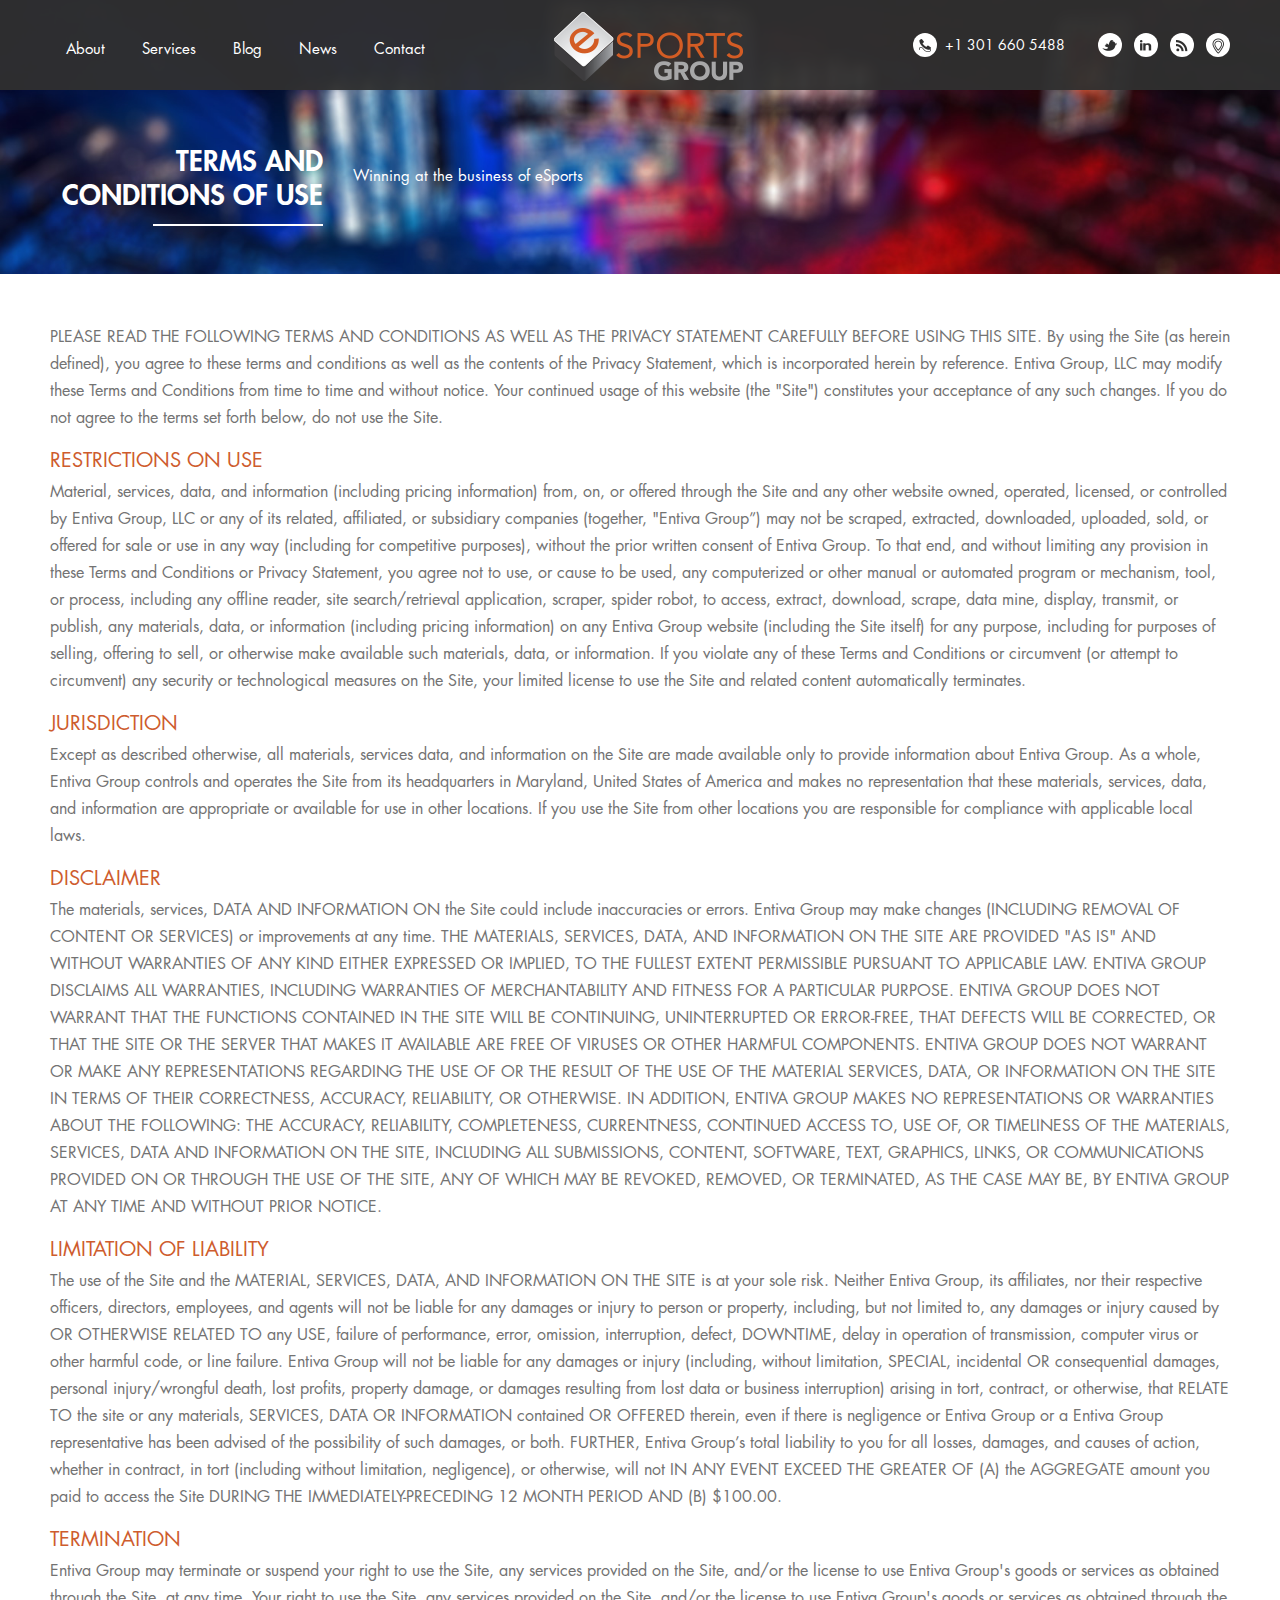
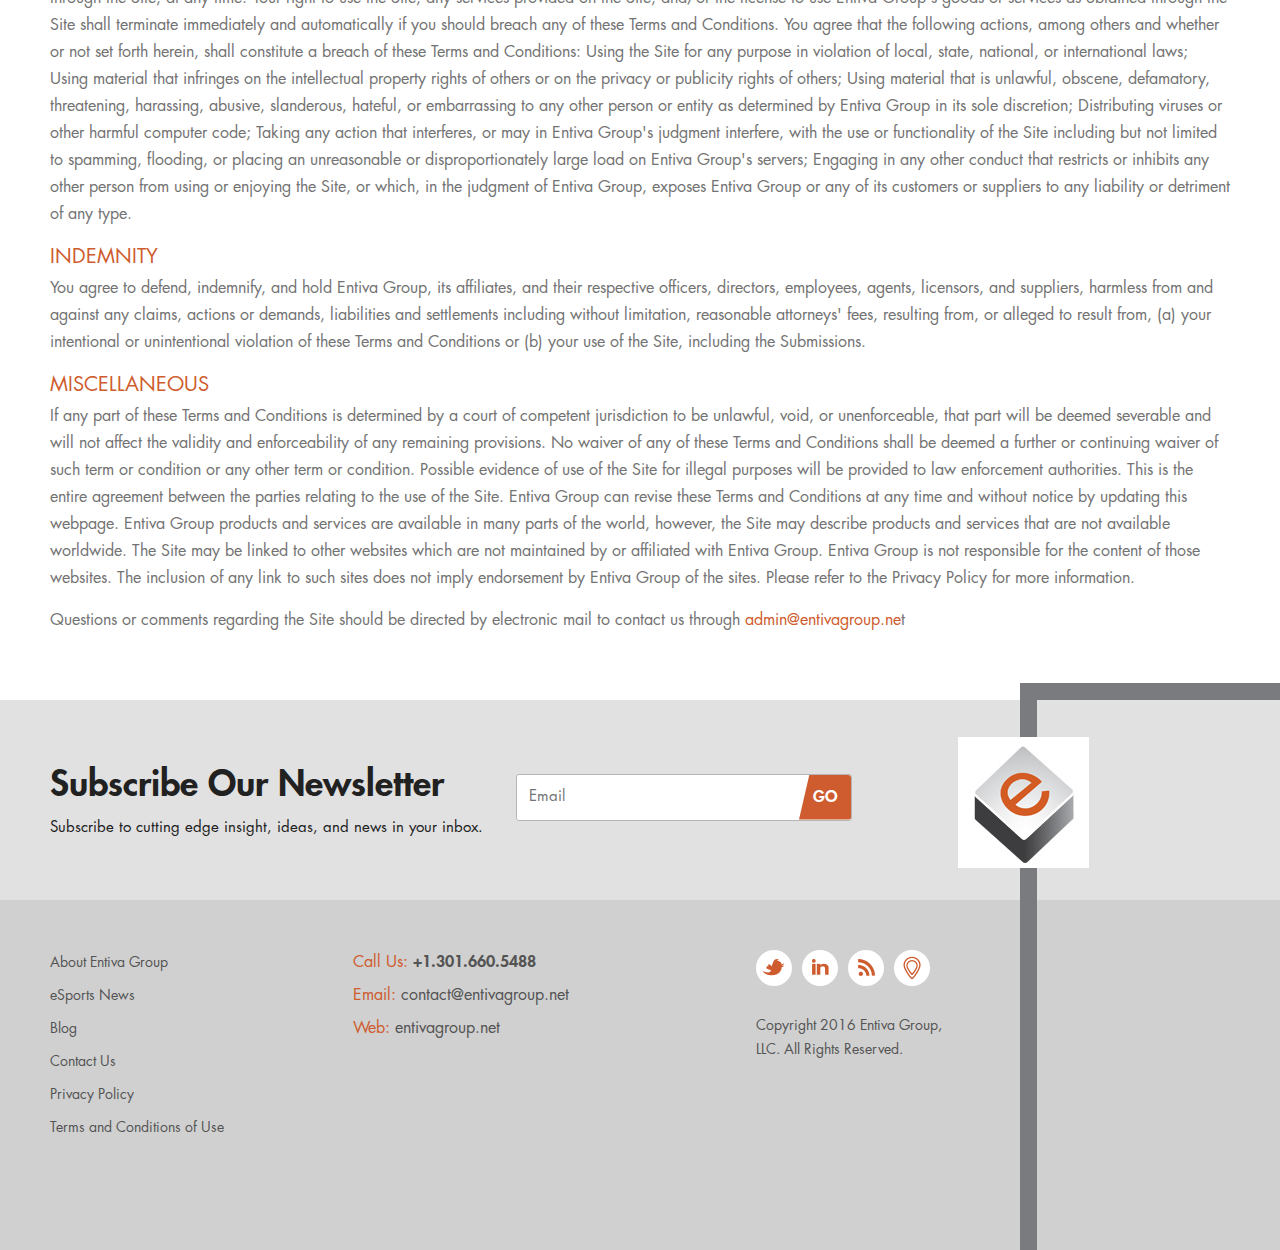
<file: terms-conditions.html>
<!DOCTYPE html>
<html lang="en">
<head>
<meta charset="utf-8">
<meta http-equiv="X-UA-Compatible" content="IE=edge">
<meta name="viewport" content="width=device-width, initial-scale=1">
<title>eSports Group</title>
<link rel="shortcut icon" href="images/favicon.ico">
<link href="css/stylesheet.css" rel="stylesheet" type="text/css" />
<link href="css/style.css" rel="stylesheet" type="text/css" />
<link href="css/bootstrap.min.css" rel="stylesheet" type="text/css" />
<!-- HTML5 shim and Respond.js for IE8 support of HTML5 elements and media queries -->
<!-- WARNING: Respond.js doesn't work if you view the page via file:// -->
<!--[if lt IE 9]>
  <script src="https://oss.maxcdn.com/html5shiv/3.7.2/html5shiv.min.js"></script>
  <script src="https://oss.maxcdn.com/respond/1.4.2/respond.min.js"></script>
<![endif]-->

</head>
<body>  
<div class="header-area">
<header class="header">
    <div class="container">	
    	<div class="row">
        	<div class="col-md-3 col-md-push-5">
            <div class="logo"><a href="index.html"><img src="images/esports-logo.png" alt="eSports Group" class="img-responsive"></a></div>
            </div>
        	<div class="col-md-4 col-md-push-5">
                <div class="head-right">               
                    <div class="social-div">
                        <a href="https://twitter.com/fletchunleashed" target="_blank"><img src="images/twitter.png" alt="Twitter"></a>
                        <a href="https://www.linkedin.com/in/alexfletcher" target="_blank"><img src="images/linkedin.png" alt="Linkedin"></a> 
                        <a href="https://www.rss.com/" target="_blank"><img src="images/rss.png" alt="RSS"></a> 
                        <a href="#" target="_blank"><img src="images/news.png" alt="News"></a>           	
                    </div>
                    <a href="tel:13016605488" class="call-us">+1 301 660 5488</a> 
                </div>
      		</div>
        	<div class="col-md-5 col-md-pull-7">
            	<div class="main-nav">
        			<nav class="navbar navbar-inverse navbar-static-top">
                    <div class="navbar-header">
                      <button type="button" class="navbar-toggle collapsed" data-toggle="collapse" data-target="#navbar" aria-expanded="false" aria-controls="navbar">
                        <span class="icon-bar"></span>
                        <span class="icon-bar"></span>
                        <span class="icon-bar"></span>
                        <span class="sr-only">Menu</span>
                      </button>
                    </div>                                                                                                               
                    <div id="navbar" class="navbar-collapse collapse" aria-expanded="false" role="navigation">
                      <ul class="nav navbar-nav">
                        <li><a href="about.html">About</a></li>
                        <li><a href="services.html">Services</a></li>
                        <li><a href="blog.html">Blog</a></li>
                        <li><a href="news.html">News</a></li>   
                        <li><a href="contact.html">Contact</a></li>
                      </ul>
                    </div>
                    </nav>   
                </div>
       		</div> 
        </div>                
    </div>   
</header> 
<div class="inner-banner">
	<img src="images/services-banner.jpg" alt="" class="img-responsive">
<div class="inner-banner-text">
	<div class="container">
    	<div class="row">
        	<div class="col-md-3 col-sm-4">
            <div class="banner-heading">
                <h1>Terms and <br>Conditions of Use</h1>
            </div>
            </div>
        	<div class="col-md-9 col-sm-8">
            <div class="banner-tagline">
                <p>Winning at the business of eSports</p>
            </div>
            </div>
        </div>    
        </div>    
    </div>
</div>
</div>
<main class="content-div">
	<div class="container">
        <p>PLEASE READ THE FOLLOWING TERMS AND CONDITIONS AS WELL AS THE PRIVACY STATEMENT CAREFULLY BEFORE USING THIS SITE. By using the Site (as herein defined), you agree to these terms and conditions as well as the contents of the Privacy Statement, which is incorporated herein by reference.   Entiva Group, LLC may modify these Terms and Conditions from time to time and without notice. Your continued usage of this website (the "Site") constitutes your acceptance of any such changes. If you do not agree to the terms set forth below, do not use the Site. </p>
        <h4>RESTRICTIONS ON USE </h4>
        <p>Material, services, data, and information (including pricing information) from, on, or offered through the Site and any other website owned, operated, licensed, or controlled by Entiva Group, LLC or any of its related, affiliated, or subsidiary companies (together, "Entiva Group”) may not be scraped, extracted, downloaded, uploaded, sold, or offered for sale or use in any way (including for competitive purposes), without the prior written consent of Entiva Group. To that end, and without limiting any provision in these Terms and Conditions or Privacy Statement, you agree not to use, or cause to be used, any computerized or other manual or automated program or mechanism, tool, or process, including any offline reader, site search/retrieval application, scraper, spider robot, to access, extract, download, scrape, data mine, display, transmit, or publish, any materials, data, or information (including pricing information) on any Entiva Group website (including the Site itself) for any purpose, including for purposes of selling, offering to sell, or otherwise make available such materials, data, or information. If you violate any of these Terms and Conditions or circumvent (or attempt to circumvent) any security or technological measures on the Site, your limited license to use the Site and related content automatically terminates.</p>             
        <h4>JURISDICTION </h4>
        <p>Except as described otherwise, all materials, services data, and information on the Site are made available only to provide information about Entiva Group. As a whole, Entiva Group controls and operates the Site from its headquarters in Maryland, United States of America and makes no representation that these materials, services, data, and information are appropriate or available for use in other locations. If you use the Site from other locations you are responsible for compliance with applicable local laws.</p>           
        <h4>DISCLAIMER </h4>
        <p>The materials, services, DATA AND INFORMATION ON the Site could include inaccuracies or errors. Entiva Group may make changes (INCLUDING REMOVAL OF CONTENT OR SERVICES) or improvements at any time. THE MATERIALS, SERVICES, DATA, AND INFORMATION ON THE SITE ARE PROVIDED "AS IS" AND WITHOUT WARRANTIES OF ANY KIND EITHER EXPRESSED OR IMPLIED, TO THE FULLEST EXTENT PERMISSIBLE PURSUANT TO APPLICABLE LAW. ENTIVA GROUP DISCLAIMS ALL WARRANTIES, INCLUDING WARRANTIES OF MERCHANTABILITY AND FITNESS FOR A PARTICULAR PURPOSE. ENTIVA GROUP DOES NOT WARRANT THAT THE FUNCTIONS CONTAINED IN THE SITE WILL BE CONTINUING, UNINTERRUPTED OR ERROR-FREE, THAT DEFECTS WILL BE CORRECTED, OR THAT THE SITE OR THE SERVER THAT MAKES IT AVAILABLE ARE FREE OF VIRUSES OR OTHER HARMFUL COMPONENTS. ENTIVA GROUP DOES NOT WARRANT OR MAKE ANY REPRESENTATIONS REGARDING THE USE OF OR THE RESULT OF THE USE OF THE MATERIAL SERVICES, DATA, OR INFORMATION ON THE SITE IN TERMS OF THEIR CORRECTNESS, ACCURACY, RELIABILITY, OR OTHERWISE. IN ADDITION, ENTIVA GROUP MAKES NO REPRESENTATIONS OR WARRANTIES ABOUT THE FOLLOWING: THE ACCURACY, RELIABILITY, COMPLETENESS, CURRENTNESS, CONTINUED ACCESS TO, USE OF, OR TIMELINESS OF THE MATERIALS, SERVICES, DATA AND INFORMATION ON THE SITE, INCLUDING ALL SUBMISSIONS, CONTENT, SOFTWARE, TEXT, GRAPHICS, LINKS, OR COMMUNICATIONS PROVIDED ON OR THROUGH THE USE OF THE SITE, ANY OF WHICH MAY BE REVOKED, REMOVED, OR TERMINATED, AS THE CASE MAY BE, BY ENTIVA GROUP AT ANY TIME AND WITHOUT PRIOR NOTICE. </p>          
        <h4>LIMITATION OF LIABILITY </h4>
        <p>The use of the Site and the MATERIAL, SERVICES, DATA, AND INFORMATION ON THE SITE is at your sole risk. Neither Entiva Group, its affiliates, nor their respective officers, directors, employees, and agents will not be liable for any damages or injury to person or property, including, but not limited to, any damages or injury caused by OR OTHERWISE RELATED TO any USE, failure of performance, error, omission, interruption, defect, DOWNTIME, delay in operation of transmission, computer virus or other harmful code, or line failure. Entiva Group will not be liable for any damages or injury (including, without limitation, SPECIAL, incidental OR consequential damages, personal injury/wrongful death, lost profits, property damage, or damages resulting from lost data or business interruption) arising in tort, contract, or otherwise, that RELATE TO the site or any materials, SERVICES, DATA OR INFORMATION contained OR OFFERED therein, even if there is negligence or Entiva Group or a Entiva Group representative has been advised of the possibility of such damages, or both. FURTHER, Entiva Group’s total liability to you for all losses, damages, and causes of action, whether in contract, in tort (including without limitation, negligence), or otherwise, will not IN ANY EVENT EXCEED THE GREATER OF (A) the AGGREGATE amount you paid to access the Site DURING THE IMMEDIATELY-PRECEDING 12 MONTH PERIOD AND (B) $100.00.</p>        
        <h4>TERMINATION </h4>
        <p>Entiva Group may terminate or suspend your right to use the Site, any services provided on the Site, and/or the license to use Entiva Group's goods or services as obtained through the Site, at any time. Your right to use the Site, any services provided on the Site, and/or the license to use Entiva Group's goods or services as obtained through the Site shall terminate immediately and automatically if you should breach any of these Terms and Conditions. You agree that the following actions, among others and whether or not set forth herein, shall constitute a breach of these Terms and Conditions:   Using the Site for any purpose in violation of local, state, national, or international laws; Using material that infringes on the intellectual property rights of others or on the privacy or publicity rights of others; Using material that is unlawful, obscene, defamatory, threatening, harassing, abusive, slanderous, hateful, or embarrassing to any other person or entity as determined by Entiva Group in its sole discretion; Distributing viruses or other harmful computer code; Taking any action that interferes, or may in Entiva Group's judgment interfere, with the use or functionality of the Site including but not limited to spamming, flooding, or placing an unreasonable or disproportionately large load on Entiva Group's servers; Engaging in any other conduct that restricts or inhibits any other person from using or enjoying the Site, or which, in the judgment of Entiva Group, exposes Entiva Group or any of its customers or suppliers to any liability or detriment of any type.</p>        
        <h4>INDEMNITY </h4>
        <p>You agree to defend, indemnify, and hold Entiva Group, its affiliates, and their respective officers, directors, employees, agents, licensors, and suppliers, harmless from and against any claims, actions or demands, liabilities and settlements including without limitation, reasonable attorneys' fees, resulting from, or alleged to result from, (a) your intentional or unintentional violation of these Terms and Conditions or (b) your use of the Site, including the Submissions. </p>          
        <h4>MISCELLANEOUS </h4>
        <p>If any part of these Terms and Conditions is determined by a court of competent jurisdiction to be unlawful, void, or unenforceable, that part will be deemed severable and will not affect the validity and enforceability of any remaining provisions. No waiver of any of these Terms and Conditions shall be deemed a further or continuing waiver of such term or condition or any other term or condition. Possible evidence of use of the Site for illegal purposes will be provided to law enforcement authorities. This is the entire agreement between the parties relating to the use of the Site. Entiva Group can revise these Terms and Conditions at any time and without notice by updating this webpage. Entiva Group products and services are available in many parts of the world, however, the Site may describe products and services that are not available worldwide. The Site may be linked to other websites which are not maintained by or affiliated with Entiva Group. Entiva Group is not responsible for the content of those websites. The inclusion of any link to such sites does not imply endorsement by Entiva Group of the sites. Please refer to the Privacy Policy for more information.</p>        
        <p>Questions or comments regarding the Site should be directed by electronic mail to contact us through <a href="mailto:admin@entivagroup.ne">admin@entivagroup.ne</a>t</p>
    </div>
</main>
<div class="footer-area">
<div class="newsletter-area">
    <div class="container">
    <div class="row">
    <div class="col-md-9 col-sm-9">
    	<div class="newsletter-heading">
        	<h2>Subscribe Our Newsletter</h2>
            <p>Subscribe to cutting edge insight, ideas, and news in your inbox.</p>
        </div>  
        <div class="newsletter-form">
        	<form action="" method="post">
            	<input type="email" class="newsletter-email" placeholder="Email">
            	<input type="submit" class="newsletter-submit" value="GO">
            </form>
        </div>
    </div>    
    <div class="col-md-3 col-sm-3">
        <div class="footer-logo">
	<a href="index.html"><img src="images/f-logo.jpg" alt="" class="img-responsive"></a>
</div>
	</div>
    </div>
    </div>
</div>
	<div class="container">
    	<footer class="footer">
        	<div class="row">
            	<div class="col-sm-3">
                	<div class="footer-nav">
                        <ul>
                        	<li><a href="about.html">About Entiva Group</a></li>
                            <li><a href="news.html">eSports News</a></li>
                            <li><a href="blog.html">Blog</a></li>
                            <li><a href="contact.html">Contact Us</a></li>
                            <li><a href="privacy-policy.html">Privacy Policy</a></li>
                            <li><a href="terms-conditions.html">Terms and Conditions of Use</a></li>
                        </ul>
                    </div>
                </div>
                <div class="col-sm-4">
                	<address class="footer-address">
                        <ul>
                        	<li><span>Call Us:</span>  <a href="tel:13016605488"><strong>+1.301.660.5488</strong></a></li>
                            <li><span>Email:</span> <a href="mailto:contact@entivagroup.net">contact@entivagroup.net</a></li>
                            <li><span>Web:</span> <a href="http://entivagroup.net/" target="_blank">entivagroup.net</a></li>
                        </ul>
                    </address>
                </div>
                <div class="col-sm-3">
                	<div class="footer-social">
                        <a href="https://twitter.com/fletchunleashed" target="_blank"><img src="images/twitter-icon.png" alt="Twitter"></a>
                        <a href="https://www.linkedin.com/in/alexfletcher" target="_blank"><img src="images/linkedin-icon.png" alt="Linkedin"></a>  
                        <a href="https://www.rss.com/" target="_blank"><img src="images/rss-icon.png" alt="RSS"></a> 
                        <a href="#" target="_blank"><img src="images/news-icon.png" alt="News"></a> 
                    </div>
                    <div class="copyright">
                    	<p>Copyright 2016 Entiva Group,<br> LLC. All Rights Reserved.</p>
                    </div>
                </div>
            </div>
        </footer>
    </div>    
</div>
<script src="js/jquery.js"></script>
<script src="js/bootstrap.min.js"></script>
</body>
</html>
</file>
<file: css/stylesheet.css>
@font-face {
  font-family: 'FuturaStd-Book';
  src: url('FuturaStd-Book.eot?#iefix') format('embedded-opentype'),  url('FuturaStd-Book.otf')  format('opentype'),
	     url('FuturaStd-Book.woff') format('woff'), url('FuturaStd-Book.ttf')  format('truetype'), url('FuturaStd-Book.svg#FuturaStd-Book') format('svg');
  font-weight: normal;
  font-style: normal;
}
@font-face {
  font-family: 'FuturaStd-Heavy';
  src: url('FuturaStd-Heavy.eot?#iefix') format('embedded-opentype'),  url('FuturaStd-Heavy.otf')  format('opentype'),
	     url('FuturaStd-Heavy.woff') format('woff'), url('FuturaStd-Heavy.ttf')  format('truetype'), url('FuturaStd-Heavy.svg#FuturaStd-Heavy') format('svg');
  font-weight: normal;
  font-style: normal;
}
</file>
<file: css/style.css>
/* CSS
Author: GILLAN E SOLUTIONS
Created: 18-07-2016
*/

/*
-------------------------------------------------------------- 
BROWSER SPECIFICATION STYLES
-------------------------------------------------------------- 
*/ 

html, body, div, span, applet, object, iframe, h1, h2, h3, h4, h5, h6, p, blockquote, pre, a, abbr, acronym, address, big, cite, code, del, dfn, em, font, img, ins, kbd, q, s, samp, small, strike, strong, sub, sup, tt, var, dl, dt, dd, ol, ul, li, fieldset, form, label,select,input, legend, table, caption, tbody, tfoot, thead, tr, th, td {
	margin: 0;
	padding: 0;
	border: 0;
	outline: none !important;
	font-size: 100%;
	font-weight:normal;
}
a:hover {
	text-decoration:none;
	transition: all 0.4s ease-in-out;
}
table {
	margin-bottom:15px;
}
p:empty {
	display:none;
}
h1 {
  	font-family: 'FuturaStd-Heavy';
	font-size:36px;
	color:#222121;
	line-height:34px;
	margin-bottom: 30px;
}
h2 {
  	font-family: 'FuturaStd-Heavy';
	font-size:25px;
	color:#1c1c1c;
	margin-bottom: 20px;
}
h3 {
  	font-family: 'FuturaStd-Heavy';
	font-size:24px;
	color:#ce5c2e;
	margin-bottom: 24px;
}
h3 a {
	color:#ce5c2e;
}
h4 {
  	font-family: 'FuturaStd-Book';
	font-size: 20px;
	color: #ce5c2e;
	margin-bottom: 5px;
}
h4 a {
	color: #ce5c2e;
}
h5 {
  	font-family: 'FuturaStd-Book';
    font-size: 18px;
    color: #000;
    line-height: normal;
	margin-bottom: 10px;
}
h6 {
  	font-family: 'FuturaStd-Book';
    font-size: 16px;
    color: #b4b4b4;
    line-height: normal;
	margin-bottom: 10px;
}
/*
-------------------------------------------------------------- 
GLOBAL STYLES
-------------------------------------------------------------- 
*/
.alignleft {
	float: left;
	margin: 0px 15px 15px 0px;
}
.alignright {
	float: right;
	margin: 0px 0px 15px 15px;
}
.btn {
  display: inline-block;
  position: relative;
	-webkit-transform: translateZ(0);
	transform: translateZ(0);
	box-shadow: 0 0 1px rgba(0, 0, 0, 0);
	-webkit-backface-visibility: hidden;
	backface-visibility: hidden;
	-moz-osx-font-smoothing: grayscale;
	-webkit-transition-property: color;
	transition-property: color;
	-webkit-transition-duration: 0.5s;
	transition-duration: 0.5s;
}
.btn:before {
  content: "";
  position: absolute;
  z-index: -1;
  top: 0;
  left: 0;
  right: 0;
  bottom: 0;
	background: #ce5c2e;
  -webkit-transform: scaleY(0);
  transform: scaleY(0);
  -webkit-transform-origin: 50% 0;
  transform-origin: 50% 0;
  -webkit-transition-property: transform;
  transition-property: transform;
  -webkit-transition-duration: 0.5s;
  transition-duration: 0.5s;
  -webkit-transition-timing-function: ease-out;
  transition-timing-function: ease-out;
  border-radius:4px;
}
.btn:hover:before, .btn:focus:before {
  -webkit-transform: scaleY(1);
  transform: scaleY(1);
  -webkit-transition-timing-function: cubic-bezier(0.52, 1.64, 0.37, 0.66);
  transition-timing-function: cubic-bezier(0.52, 1.64, 0.37, 0.66);
}
/*
-------------------------------------------------------------- 
HEADER STYLE
-------------------------------------------------------------- 
*/
.header-area {
	position:relative;
	float:left;
	width:100%;	
}
.header {
	position:absolute;
	top:0px;
	left:0px;
	right:0px;
	min-height:90px;
	background:rgba(47,47,47,0.95);
	z-index:100;
}
.logo {
	margin-top:10px;
}
.head-right {
	float:right;
	margin-top:33px;
}
.call-us {
	float:right;
	position:relative;
    line-height: 25px;
  	font-family: 'FuturaStd-Book';
	font-size:14px;
	color:#ffffff;
	padding-left:32px;
}
.call-us:before {
	content:'';
	position:absolute;
	top:0px;
	left:0px;
	width:24px;
	height:24px;
	background:#fff url(../images/phone-icon.png) no-repeat center center;
	border-radius:50%;	
	transition: all 0.4s ease-in-out;
}
.call-us:hover:before {
	background:#d35c24 url(../images/phone-icon.png) no-repeat center center;
}
.call-us:hover {
	text-decoration:none;
	color:#d35c24;
}
.social-div {
    float: right;
    text-align: right;
	margin-left:26px;
}
.social-div a {
	display:inline-block;
	width:24px;
	height:24px;
	background:#fff;
	border-radius:50%;
	margin-left:7px;
}
.social-div a:hover {
	background:#d35c24;
}
.main-nav {
	padding-top:37px;
}
/*
-------------------------------------------------------------- 
BANNER STYLE
-------------------------------------------------------------- 
*/
#banner {
	position:relative;
	float:left;
	width:100%;
}
#banner img {
	width:100%;
}
.scroll-down {
	position:absolute;
	bottom:20px;
	left:0px;
	right:0px;
	text-align:center;
}
.scroll-down a {
	background: url(../images/scroll-down-btn.png) no-repeat top center;
	font-size:12px;
	color:#fff;
	padding-top:45px;
}
#banner .scroll-down img {
	width:auto;
}
.inner-banner {
	position:relative;
	float:left;
	width:100%;
	color:#fff;
}
.inner-banner-text {
	position:absolute;
	top:145px;
	left:0px;
	right:0px;
	font-size:15px;
	line-height:23px;
}
.banner-heading {
	text-align:right;
}
.banner-heading h1 {
	position:relative;
	font-size:28px;
	color:#fff;
	text-transform:uppercase;
	padding-bottom:13px;
}
.banner-heading h1:after {
    content: '';
    position: absolute;
    right: 0px;
    bottom: 0px;
    width: 170px;
    height: 2px;
    background: #fff;
}
.banner-tagline {
	padding-top:20px;
}
.news-description {
	padding-top:0px;
}
/*
-------------------------------------------------------------- 
ORANGE TAB AREA STYLES
-------------------------------------------------------------- 
*/
.orange-tab-area {
	float:left;
	width:100%;
	background:#ce5c2e;
}
.orange-tab {
	float:left;
	width:50%;
	background: -webkit-linear-gradient(left, #b64b24 , #ce5c2e);
	background: -o-linear-gradient(right, #b64b24, #ce5c2e);
	background: -moz-linear-gradient(right, #b64b24, #ce5c2e);
	background: linear-gradient(to right, #b64b24 , #ce5c2e);
	line-height:21px;
	font-size:15px;
	color:#fff;
    padding: 16px 28px 16px 8px;
}
.orange-tab img {
	float:left;
	margin-right:22px;
}
.orange-tab h2 {
  	font-family: 'FuturaStd-Heavy';
	font-size:23px;
	color:#fff;
	text-transform:uppercase;
	padding-top:15px;
	margin-bottom:16px;
}
.orange-tab p {
	margin-bottom:0px;
}
/*
-------------------------------------------------------------- 
WELLCOME AREA STYLES
-------------------------------------------------------------- 
*/
.wellcome-area {
	position:relative;
	float:left;
	width:100%;
	padding-top:86px;
}
.wellcome-area:before {
	content:'';
	position:absolute;
	top:86px;
	right:0px;
	background:#ce5c2e;
	width:31%;
	height:17px;
}
.welcome-heading {
	position:relative;
	text-align:right;
	padding-top:18px;
}
.wellcome-area h1 {
    padding-bottom: 13px;
}
.welcome-heading h1:after {
	content:'';
	position:absolute;
	right:0px;
	bottom:0px;
	width:170px;
	height:2px;
	background:#ce5c2e;
}
.welcome-text {
	padding-top:18px;
	line-height:27px;
	font-size:18px;
	color:#2f2f2f;
}
.black-btn {
	display:inline-block;
	background:#2f2f2f;
    height: 35px;
	font-size:14px;
	color:#fff;
	border-radius:4px;
	padding:5px 27px 3px;
}
.welcome-right {
	position:relative;
    float: left;
    width: 100%;
	padding:92px 0 92px 20px;
}
.welcome-right:before {
	content:'';
	position:absolute;
	top:0px;
	right:0px;
	background:#ce5c2e;
	width:77%;
	height:17px;
}
.welcome-right:after {
	content:'';
	position:absolute;
	top:0px;
	bottom:0px;
	left:108px;
	background:#ce5c2e;
	width:17px;
	z-index:-1;
}
.normal-row {
	float:left;
	width:100%;
	margin-bottom:15px;
}
/*
-------------------------------------------------------------- 
NEWS SECTION STYLES
-------------------------------------------------------------- 
*/
.news-area {
	float:left;
	width:100%;
	background:#f1f1f1;
	padding:50px 0 114px;
}
.news-text-area {
	margin-bottom:40px;
}
.news-heading {
	position:relative;
	text-align:right;
}
.news-heading h2 {
	font-size:26px;
	color:#ce5c2e;
	text-transform:uppercase;
	line-height:34px;
    padding-bottom: 10px;
}
.news-heading h2:after {
	content:'';
	position:absolute;
	right:0px;
	bottom:0px;
	width:170px;
	height:2px;
	background:#2f2f2f;
}
.news-text {
	font-size:15px;
	color:#2f2f2f;
	padding-top:8px;
}
.news-tab-area {
	float:left;
	width:100%;
}
.news-tab {
	float:left;
	width:50%;
	margin-bottom:30px;
}
.news-img {
	position:relative;
	float:left;
	width:47%;
}
.news-img:before {	
    position: absolute;
    top: 0;
    right: 0;
    width: 11px;
    height: 35px;
    border-right: 11px solid #fff;
    border-bottom: 11px solid transparent;
    display: block;
    content: " ";
}
.news-img:after {
    position: absolute;
    width: 11px;
	top:35px;
    right: 0;
    bottom: 0;
    border-right: 11px solid #fff;
    border-top: 11px solid transparent;
    display: block;
    content: " ";
}
.content-div .news-img:before {	
    border-right: 11px solid #f1f1f1;
}
.content-div .news-img:after {
    border-right: 11px solid #f1f1f1;
    content: " ";
}
.news-tab.odd .news-img {
	float:right;
	width:47%;
}
.news-tab.odd .news-img:before {	
    left: 0;
    border-left: 11px solid #fff;
    border-bottom: 11px solid transparent;
    border-right: 0px;
    border-top: 0px;
}
.news-tab.odd .news-img:after {
    left: 0;
    border-left: 11px solid #fff;
    border-top: 11px solid transparent;
    border-right: 0px;
    border-bottom: 0px;
}
.content-div .news-tab.odd .news-img:before {	
    border-left: 11px solid #f1f1f1;
}
.content-div .news-tab.odd .news-img:after {
    border-left: 11px solid #f1f1f1;
}
.news-tab .news-tab-text {
	position:relative;
	float:left;
	background:#fff;
	width:53%;
    min-height: 296px;
	font-size:15px;
	color:#737373;
	line-height:20px;
    padding: 25px 20px 15px 14px;
}
.content-div .news-tab .news-tab-text {
	background:#f1f1f1;
}
.news-tab.odd .news-tab-text {
	float:right;
    padding: 25px 14px 15px 20px;
}
.news-tab .news-tab-text h3 {
	position:relative;
	font-size:18px;
	color:#ce5c2e;
	line-height:24px;
    padding-bottom: 4px;
	margin-bottom:22px;
}
.news-tab .news-tab-text h3 a {
	color:#ce5c2e;
}
.news-tab .news-tab-text h3 a:hover,
.news-tab .news-tab-text h3 a:focus {
	color:#2f2f2f;
}
.news-tab .news-tab-text h3:after {
	content:'';
	position:absolute;
	left:0px;
	bottom:0px;
	width:133px;
	height:2px;
	background:#2f2f2f;
}
.date {
    display: block;
	color:#2f2f2f;
	margin-bottom:16px;
}
/*
-------------------------------------------------------------- 
PROMOTIONAL SECTION STYLES
-------------------------------------------------------------- 
*/
.promotional-area {
	float:left;
	background:#2f2f2f;
	width:100%;
}
.promotional-tab {
	float:left;
	width:100%;
	font-size:15px;
	color:#fff;
	margin-top:-44px;
	margin-bottom:40px;
}
.promotional-tab img {
	margin-bottom:25px;
}
.promotional-tab-heading {
	float:left;
	width:40%;
	text-align:right;
	margin-right:24px;
}
.promotional-tab-heading h2 {
	position:relative;
	font-size:26px;
	color:#ce5c2e;
	line-height:34px;
	padding-bottom:10px;
}
.promotional-tab-heading h2 a {
	color:#ce5c2e;
}
.promotional-tab-heading h2:after {
    position: absolute;
    content: '';
    right: 0px;
    bottom: 0px;
	background:#fff;
    width: 170px;
    height: 2px;
}
.promotional-tab-heading h2 a:hover {
	color:#fff;
}
.promotional-tab-text {
	float:right;
	width:55%;
    padding-right: 18px;
}
.orange-btn {
	display:inline-block;
	background:#ce5c2e;
	font-size:14px;
	color:#fff;
	border-radius:4px;
	padding:4px 24px 3px;
}
.orange-btn:hover,
.orange-btn:focus {
	color:#ce5c2e;
}
.orange-btn:before {
	background: #fff;
}
/*
-------------------------------------------------------------- 
HOME LISTING SECTION STYLES
-------------------------------------------------------------- 
*/
.services-area {
	float:left;
	width:100%;
	padding:50px 0;
}
.services-tagline-area {
	margin-bottom:33px;
}
.services-heading {
	position:relative;
	text-align:right;
}
.services-heading h2 {
	font-size:28px;
	color:#ce5c2e;
	text-transform:uppercase;
	line-height:34px;
    padding-bottom: 13px;
}
.services-heading h2:after {
	content:'';
	position:absolute;
	right:0px;
	bottom:0px;
	width:170px;
	height:2px;
	background:#2f2f2f;
}
.services-tagline {
	font-size:15px;
	color:#2f2f2f;
	padding-top:20px;
}
.services-row {
	float:left;
	width:100%;
	margin-bottom:35px;
}
.content-div .services-row {
	line-height:24px;
	font-size:15px;
	margin-bottom:70px;
}
.content-div .services-row p {
	margin-bottom:38px;
}
.services-row h3 {
	position:relative;
	font-size:24px;
	color:#2f2f2f;
	line-height:24px;
	padding-top:66px;
	padding-bottom:7px;
	margin-bottom:21px;
}
.services-row h3 a {
	color:#2f2f2f;
}
.services-row h3 a:hover,
.services-row h3 a:focus {
	color:#f1763a;
}
.services-row h3:after {
    position: absolute;
    content: '';
    left: 0px;
    bottom: 0px;
	background:#f1763a;
    width: 170px;
    height: 2px;
}
.services-row:last-child .services-img {
	margin-left:44px;
}
/*
-------------------------------------------------------------- 
ONE FOURTH TAB AREA STYLES
-------------------------------------------------------------- 
*/
.one-fourth-tab-area {
	float:left;
	background: url(../images/one-fourth-area-bg.jpg) no-repeat top center fixed;
	background-size:cover;
	width:100%;
	padding:67px 0 45px 0;
}
.one-fourth-tab {
	display:block;
	color:#fff;
	margin-bottom:30px;
}
.icon-heading {
	float:left;
	width:100%;
}
.icon-heading img {
	float:left;
	margin-right:17px;
	margin-bottom:25px;
}
.icon-heading h3 {
	font-size:29px;
	color:#ce5c2e;
	line-height:34px;
	padding-top:26px;
}
.icon-heading h3 small {
  	font-family: 'FuturaStd-Book';
	display:block;
	font-size:19px;
}
.icon-heading h3 a {
	color:#ce5c2e;
}
.icon-heading h3 a:hover,
.icon-heading h3 a:focus {
	color:#fff;
}
.one-fourth-tab p {
	line-height:20px;
}
/*
-------------------------------------------------------------- 
VIDEO AREA STYLES
-------------------------------------------------------------- 
*/
.video-area {
	float:left;
	background: url(../images/video-area-bg.jpg) no-repeat top center;
	background-size:cover;
	width:100%;
	padding:93px 0 50px 0;
}
.video-text {
	text-align:right;
	font-size:18px;
	color:#2f2f2f;
	padding:0 72px 0 50px;
}
.video-text h2 {
	position:relative;
	font-size:28px;
	color:#ce5c2e;
	text-transform:uppercase;
	line-height:34px;
    padding-bottom: 13px;
	margin-bottom:34px;
}
.video-text h2:after {
	content:'';
	position:absolute;
	right:0px;
	bottom:0px;
	width:170px;
	height:2px;
	background:#2f2f2f;
}
.video-text p {
	margin-bottom:22px;
}
.video {
	display:inline-block;
	margin-top:30px;
}
.video img {
	-webkit-box-shadow: 0px 0px 16px 0px rgba(3, 3, 3, 0.75);
	-moz-box-shadow:    0px 0px 16px 0px rgba(3, 3, 3, 0.75);
	box-shadow:         0px 0px 16px 0px rgba(3, 3, 3, 0.75);
}
/*
-------------------------------------------------------------- 
ABOUT AREA STYLES
-------------------------------------------------------------- 
*/
.about-area {
	float:left;
	background: url(../images/about-area-bg.jpg) no-repeat top center fixed;
	background-size:cover;
	width:100%;
	font-size:18px;
	color:#fff;
	line-height:27px;
	padding:65px 0 42px 0;
}
.inner-about-area {
	padding:165px 0 42px 0;
}
.about-heading-area {
	text-align:right;
}
.about-heading-area h2 {
	position:relative;
	font-size:36px;
	color:#ce5c2e;
	line-height:34px;
    padding-bottom: 16px;
	margin-bottom:18px;
}
.about-heading-area h2 span {
  	font-family: 'FuturaStd-Book';
}
.about-heading-area h2:after {
	content:'';
	position:absolute;
	right:0px;
	bottom:0px;
	width:170px;
	height:2px;
	background:#ce5c2e;
}
.about-img {
	float:right;
	margin-bottom:20px;
}
.about-img img {
	border:3px solid #fff;
	border-radius:3px;
}
.about-text {
	padding-top:10px;
}
.about-text p {
	margin-bottom:25px;
}
.designation {
	float:right;
	width:100%;
	text-align:left;
    padding-left: 114px;
}
.designation h5 {
  	font-family: 'FuturaStd-Book';
	font-size:24px;
	color:#fff;
	line-height:21px;
}
.designation h5 span {
	font-size:18px;
}
/*
-------------------------------------------------------------- 
CONTENT AREA STYLES
-------------------------------------------------------------- 
*/
.content-div {
	float:left;
	width:100%;
	min-height:400px;
	line-height:27px;
	padding:50px 0;
}
.inner-about-text {
	font-size:18px;
	color:#2f2f2f;
}
.content-div ul {
	list-style:none;
	margin-bottom:15px;
}
.content-div ul li {
	background: url(../images/orange-bullet.png) no-repeat 0px 10px;
	padding:0px 0px 5px 17px;
}
.content-div ol {
	margin:0 0 15px 20px;
}
.content-div ol li {
	padding-bottom:15px;
}
nav.pagination-area {
    float: left;
    width: 100%;
    text-align: center;
	padding-top:20px;
}
.contact-tab-area {
	float:left;
	width:100%;
	margin-bottom:40px;
}
.contact-tab {
	background:#f1f1f1;
	min-height:121px;
  	font-family: 'FuturaStd-Heavy';
	font-size:15px;
	color:#1e1e1f;
	text-align:center;
	border:1px solid #e0e0e0;
	padding:18px 18px 13px;
	margin-bottom:30px;
}
.contact-tab img {
	margin-bottom:8px;
}
.contact-tab a {
	display:block;
	color:#1e1e1f;
}
.contact-tab a:hover {
	color:#d35c24;
}
.contact-tab .contact-social {
	padding-top:12px;
	margin-bottom:7px;
}
.contact-tab .contact-social a {
	display:inline-block;
	background:#d35c24;
	width:41px;
	height:41px;
	border-radius:50%;
	margin:0 3px;
}
.contact-tab .contact-social a:hover {
	background:#222121;
}
.contact-form-area {
	float:left;
	width:100%;
}
.content-heading {
	position:relative;
	text-align:right;
}
.content-heading h2 {
	font-size:28px;
	color:#ce5c2e;
	text-transform:uppercase;
	line-height:34px;
    padding-bottom: 10px;
}
.content-heading h2:after {
	content:'';
	position:absolute;
	right:0px;
	bottom:0px;
	width:170px;
	height:2px;
	background:#2f2f2f;
}
.contact-form-area form {
	padding-top:18px;
}
.submit-btn {
    display: inline-block;
    background: #2f2f2f;
    height: 35px;
    font-size: 14px;
    color: #fff;
    transition: all 0.4s ease-in-out;
    border-radius: 4px;
    padding: 5px 40px 3px;
}
.submit-btn:hover, 
.submit-btn:focus {
    background: #ce5c2e;
}
.left-section {
	float:left;
	width:100%;
	margin-bottom:30px;
}
.blog-post {
	border:1px solid #777777;
	border-radius:5px;
	margin-bottom:40px;
}
.blog-post img {
	width:100%;
	border-bottom:1px solid #777777;
	border-top-left-radius:5px;
	border-top-right-radius:5px;
}
.blog-post-description {
	line-height:20px;
	font-size:15px;
	color:#737373;
	padding:26px 30px 9px;
}
.blog-post-description.inner-description {
	line-height:24px;
}
.blog-post-description h3 {
	position:relative;
	padding-bottom:19px;
}
.blog-post-description h3 a:hover {
	color:#2f2f2f;
}
.blog-post-description h3:after {
	content:'';
	position:absolute;
	left:0px;
	bottom:0px;
	width:133px;
	height:2px;
	background:#2f2f2f;
}
.blog-post-description .date {
	display:block;
	color:#2f2f2f;
	margin-bottom:18px;
}
.blog-post-description blockquote {
	font-style:italic;
	margin-bottom:15px;
}
.blog-post-description blockquote cite {
	font-style:normal;
}
.blog-post-description blockquote cite span {
	color:#ce5c2e;
}
.blog-post-description blockquote cite .author {
	color:#000000;
}
.article-nav {
	float:left;
	width:100%;
}
.right-section {
	float:left;
	width:100%;
}
.right-heading-div {
	margin-bottom:24px;
}
.right-heading-div h2 {
	position:relative;
	font-size:26px;
	color:#222121;
	padding-bottom:9px;
}
.right-heading-div h2:after {
	content:'';
	position:absolute;
	left:0px;
	bottom:0px;
	width:170px;
	height:2px;
	background:#ce5c2e;
}
.right-tab {
	float:left;
	width:100%;
	margin-bottom:36px;
}
.right-img-tab {
	position:relative;
	border-radius:5px;
}
.right-img-tab h4 {
	position:absolute;
	bottom:0px;
	left:0px;
	right:10px;
	padding:0 18px;
	margin-bottom: 15px;
}
.right-img-tab h4 a:hover {
	color:#fff;
}
.right-img-tab:hover h4 a {
	color:#fff;
}
.right-newsletter {
	float:left;
	background:#ce5c2e url(../images/right-newsletter-bg.gif) no-repeat bottom right;
	width:100%;
	font-size:15px;
	color:#fff;
	line-height:19px;
	padding:28px 20px;
}
.right-newsletter h3 {
	font-size:29px;
	color:#fff;
}
.right-newsletter .newsletter-form {
    border: 1px solid #fff;
    margin-top: 0px;
	margin-bottom:13px;
}
.right-newsletter .newsletter-email {
    width: 278px;
}
.right-grey-tab {
	background:#2f2f2f;
	padding-top:33px;
	padding-bottom:10px;
}
.right-grey-tab h3 {
	position:relative;
	color:#fff;
	padding-left:22px;
	margin-bottom:15px;
}
.right-grey-tab h3 span {
	position:relative;
	background:#2f2f2f;
	padding:0 14px;
	z-index:100;
}
.right-grey-tab h3:before {
	content:'';
	position:absolute;
	top:11px;
	left:0px;
	right:0px;
	background:#fff;
	height:8px;
}
.right-grey-tab ul {
	list-style:none;
	margin-left:35px;
	margin-bottom:0px;
}
.right-grey-tab ul li a {
	color:#fff;
}
.right-grey-tab ul li a:hover {
	color:#ce5c2e;
}
/*
--------------------------------------------------------------
FOOTER STYLE
--------------------------------------------------------------
*/
.footer-area {
	position:relative;
	float:left;
	background:#d0d0d0;
	width:100%;
	border-top:1px solid #fff;
}
.footer-area:before {
	content:'';
	position:absolute;
	top:-17px;
	right:0px;
	background:#7a7b7e;
	width:19%;
	height:17px;
}
.footer-area:after {
	content:'';
    position: absolute;
    top: -17px;
    right: 19%;
    bottom: 0px;
    background: #7a7b7e;
    width: 17px;
}
.newsletter-area {
	float:left;
	background:#e1e1e1;
	width:100%;
	min-height:200px;
	padding-top:37px;
}
.footer-logo {
	position:relative;
	z-index:100;
}
.newsletter-heading {
	float:left;
	font-size:15px;
	color:#222121;
	padding-top:35px;
	margin-right:33px;
}
.newsletter-heading h2 {
	font-size:36px;
	color:#222121;
}
.newsletter-form {
	float:left;
	background:#fff;
	border:1px solid #b5b5b5;
	border-radius:3px;
	margin-top:37px;
}
.newsletter-email {
	float:left;
	width:282px;
	height:45px;
	font-size:15px;
	color:#757575;
	border-top-left-radius:3px;
	border-bottom-left-radius:3px;
	padding:5px 12px;
}
.newsletter-email::-moz-placeholder {
	color:#757575;
}
.newsletter-email:-ms-input-placeholder {
	color:#757575;
}
.newsletter-email::-webkit-input-placeholder {
	color:#757575;
}
.newsletter-submit {
	float:left;
	background:#ce5c2e;
	width:52px;
	height:45px;
  	font-family: 'FuturaStd-Heavy';
	color:#fff;
	-webkit-clip-path: polygon(20% 0, 100% 0, 100% 100%, 0% 100%);
	clip-path: polygon(20% 0, 100% 0, 100% 100%, 0% 100%);
	border:0px;
	border-top-right-radius:3px;
	border-bottom-right-radius:3px;
	transition: all 0.4s ease-in-out;
}
.newsletter-submit:hover {
	background:#2f2f2f;
}
.footer {
	float:left;
	width:100%;
	min-height:350px;
	padding:50px 0px;
}
.footer ul {
    list-style:none;
	margin-bottom:0px;
}
.footer ul li {
	padding:0px 0px 9px 0px;
}
.footer ul li span {
    color: #ce5c2e;
}
.footer ul li a {
	font-size:14px;
    color: #545454;
}
.footer ul li a:hover, 
.footer ul li a:focus {
	color:#ce5c2e;
}
.footer-nav {
	margin-bottom:20px;
}
.footer-address {
	margin-bottom:20px;
}
.footer .footer-address ul li span,
.footer .footer-address ul li a {
	font-size:16px;
}
.footer-social {
	margin-bottom:27px;
}
.footer-social a {
	display:inline-block;
	background:#fff;
	width:36px;
	height:36px;
	border-radius:50%;
	margin-right:5px;
}
.footer-social a:hover,
.footer-social a:focus {
	background:#2f2f2f;
}
.copyright {
	display:block;
	font-size:14px;
	color:#545454;
}



@media only screen and (max-width:1024px) {

h1 {
    font-size: 32px;
}
.head-right {
    margin-top: 20px;
}
.social-div {
	margin-bottom:10px;
}
.inner-banner-text {
    top: 115px;
}
.banner-heading h1 {
    font-size: 22px;
    line-height: normal;
    padding-bottom: 7px;
}
.news-description {
    line-height: normal;
}
.orange-tab {
    line-height: 19px;
    font-size: 14px;
}
.orange-tab h2 {
    padding-top: 0px;
    margin-bottom: 10px;
}
.wellcome-area:before {
    width: 29%;
}
.welcome-right {
    width: 80%;
    padding: 92px 0px 130px 20px;
}
.welcome-right:before {
    width: 10%;
}
.news-tab {
    width: 100%;
}
.news-img {
    width: 30%;
}
.news-tab.odd .news-img {
    width: 30%;
}
.news-tab .news-tab-text {
    width: 70%;
    min-height: 300px;
}
.promotional-tab-heading {
    width: 100%;
}
.promotional-tab-text {
    width: 100%;
	text-align:right;
	padding:0px;
}
.icon-heading img {
    float: none;
    margin-bottom: 8px;
}
.icon-heading h3 {
    padding-top: 0px;
}
.video-text {
    padding: 0 22px 0 0px;
}
.about-heading-area h2 {
    font-size: 32px;
}
.designation {
    text-align: right;
    padding-left: 0px;
}
.right-newsletter {
    padding: 18px 20px;
}
.right-newsletter h3 {
    font-size: 25px;
    line-height: 28px;
    margin-bottom: 14px;
}
.right-newsletter .newsletter-email {
    width: 190px;
}
.right-grey-tab {
    padding-top: 20px;
}
.newsletter-heading {
    font-size: 14px;
    margin-right: 13px;
}
.newsletter-heading h2 {
    font-size: 32px;
}
.newsletter-area .newsletter-email {
    width: 230px;
}
.footer-logo {
    float: right;
}
.footer-area:before {
    width: 10%;
}
.footer-area:after {
    right: 9%;
}


}

@media (min-width: 768px) and (max-width: 979px) { 

.header {
    position: inherit;
}
.logo {
    float: left;
}
.main-nav {
    float: right;
    padding-top: 7px;
    margin-bottom: 12px;
}
.inner-banner-text {
    top: 45px;
}
.orange-tab {
    width: 100%;
    line-height: 19px;
    font-size: 14px;
}
.orange-tab:first-child {
	margin-bottom:10px;
}
.orange-tab h2 {
    padding-top: 15px;
    margin-bottom: 16px;
}
.welcome-heading {
    text-align: left;
    padding-top: 0px;
}
.welcome-heading h1:after {
    left: 0px;
	right:inherit;
}
.welcome-text {
    padding-top: 0px;
	margin-bottom:30px;
}
.welcome-right {
    width: 100%;
}
.welcome-right:before {
    width: 85%;
}
.wellcome-area::before {
	display:none;
}
.news-heading {
    text-align: left;
}
.news-heading h2:after {
    right: inherit;
	left:0px;
}
.news-tab .news-tab-text {
    min-height: 231px;
}
.promotional-tab {
    margin-bottom: 70px;
}
.promotional-tab-heading {
    text-align: left;
}
.promotional-tab-heading h2:after {
    right: inherit;
	left:0px;
}
.promotional-tab-text {
    text-align: left;
}
.services-row h3 {
    padding-top: 0px;
}
.services-row:last-child .services-img {
    margin-left: 44px;
    margin-right: 44px;
}
.icon-heading img {
    float: left;
}
.video-area {
    padding: 50px 0 50px 0;
}
.video-text {
    text-align: left;
	padding-right:0px;
	margin-bottom:30px;
}
.video-text h2 {
    margin-bottom: 24px;
}
.video-text h2:after {
    right: inherit;
	left:0px;
}
.video {
	display:block;
	text-align:center;
}
.video img {
	display:inline-block;
}
.inner-about-area {
    padding: 50px 0 42px 0;
}
.right-img-tab {
    float: left;
}
.newsletter-heading {
    padding-top: 0px;
}
.newsletter-form {
    margin-top: 0px;
    clear: both;
	margin-bottom:15px;
}
.footer-social a {
    margin-right: -1px;
}
.copyright br {
    display: none;
}


}
@media (max-width: 767px) {


.services-img {
    text-align: center;
}
.services-img img {
	display:inline-block;
}
.about-heading-area {
    text-align: left;
}
.about-heading-area h2:after {
    right: inherit;
	left:0px;
}
.about-img {
    float: left;
}

}
@media (max-width: 480px) {


.alignleft,
.alignright {
	float:none;
	text-align:center;
	margin: 0 auto 15px auto;
}
.alignleft img,
.alignright img {
	display:inline-block;
	text-align:center
}

}
@media (max-width:320px) {



}
</file>
